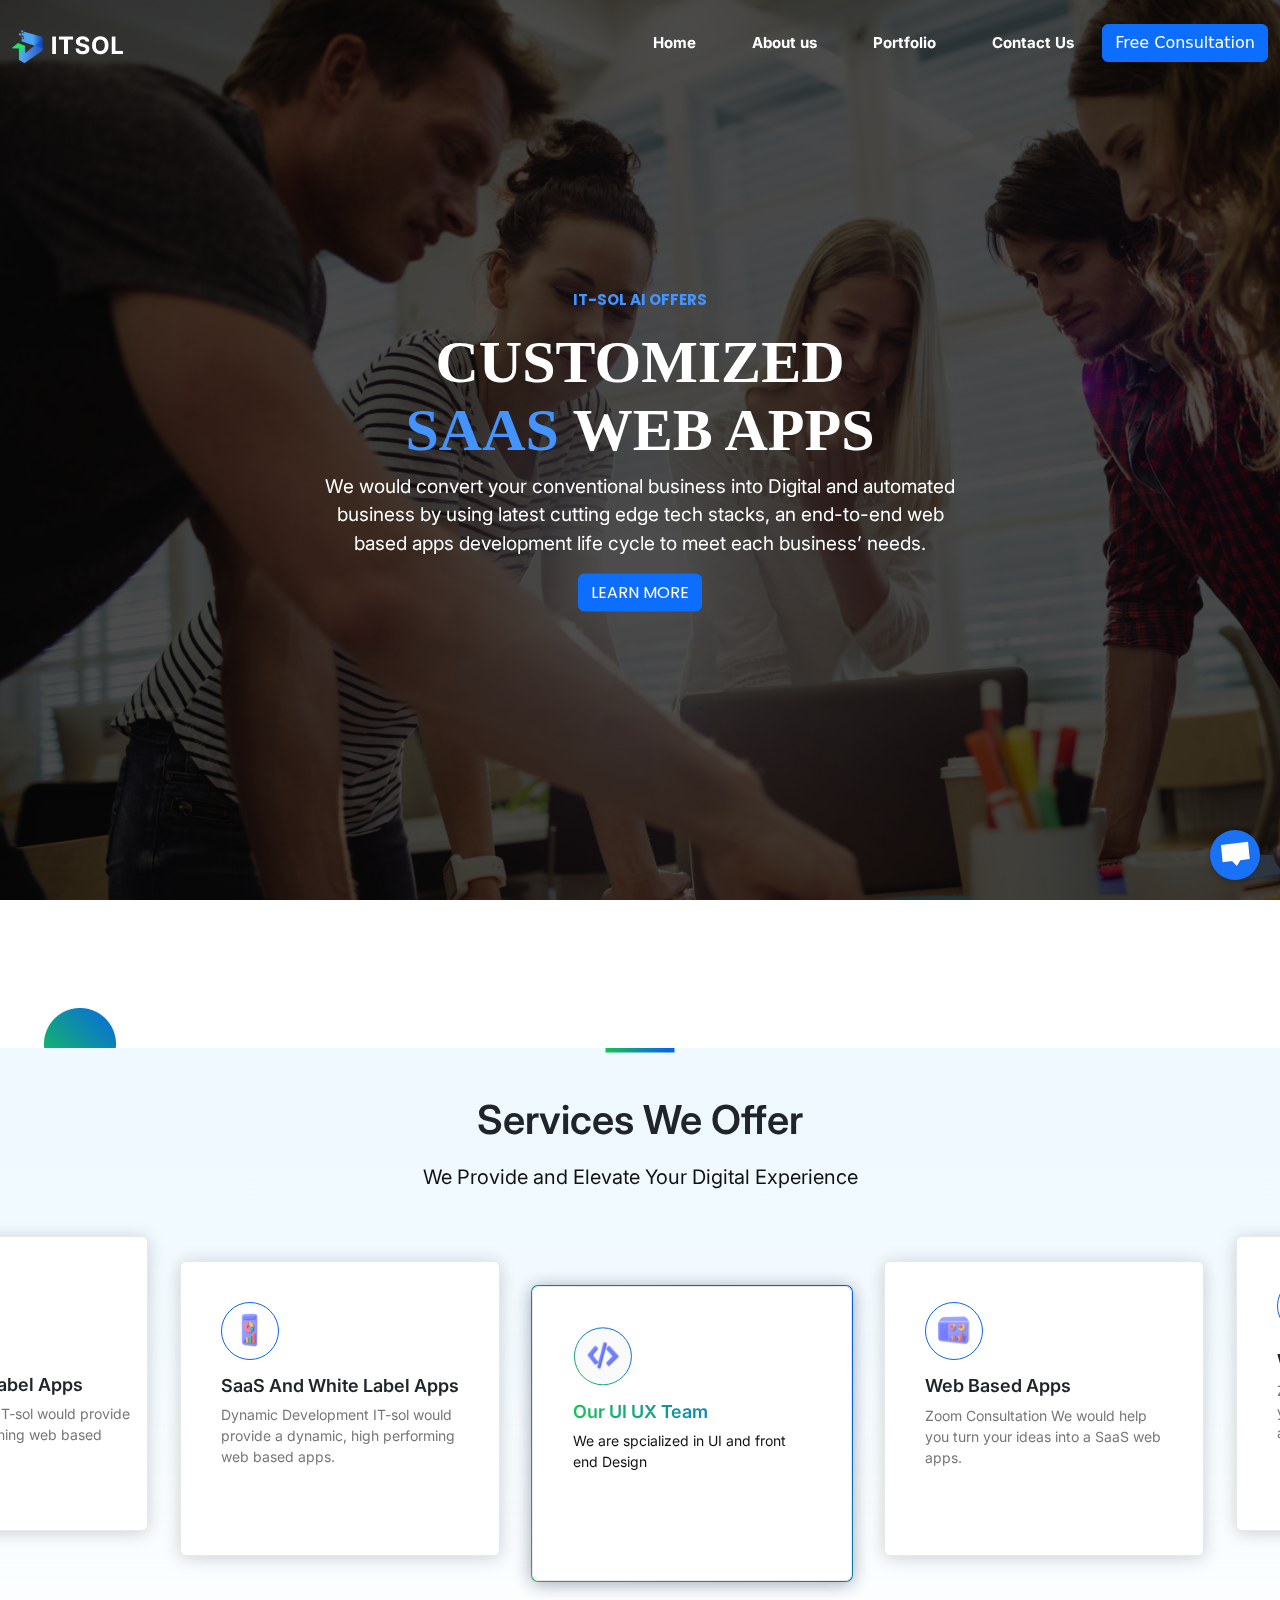
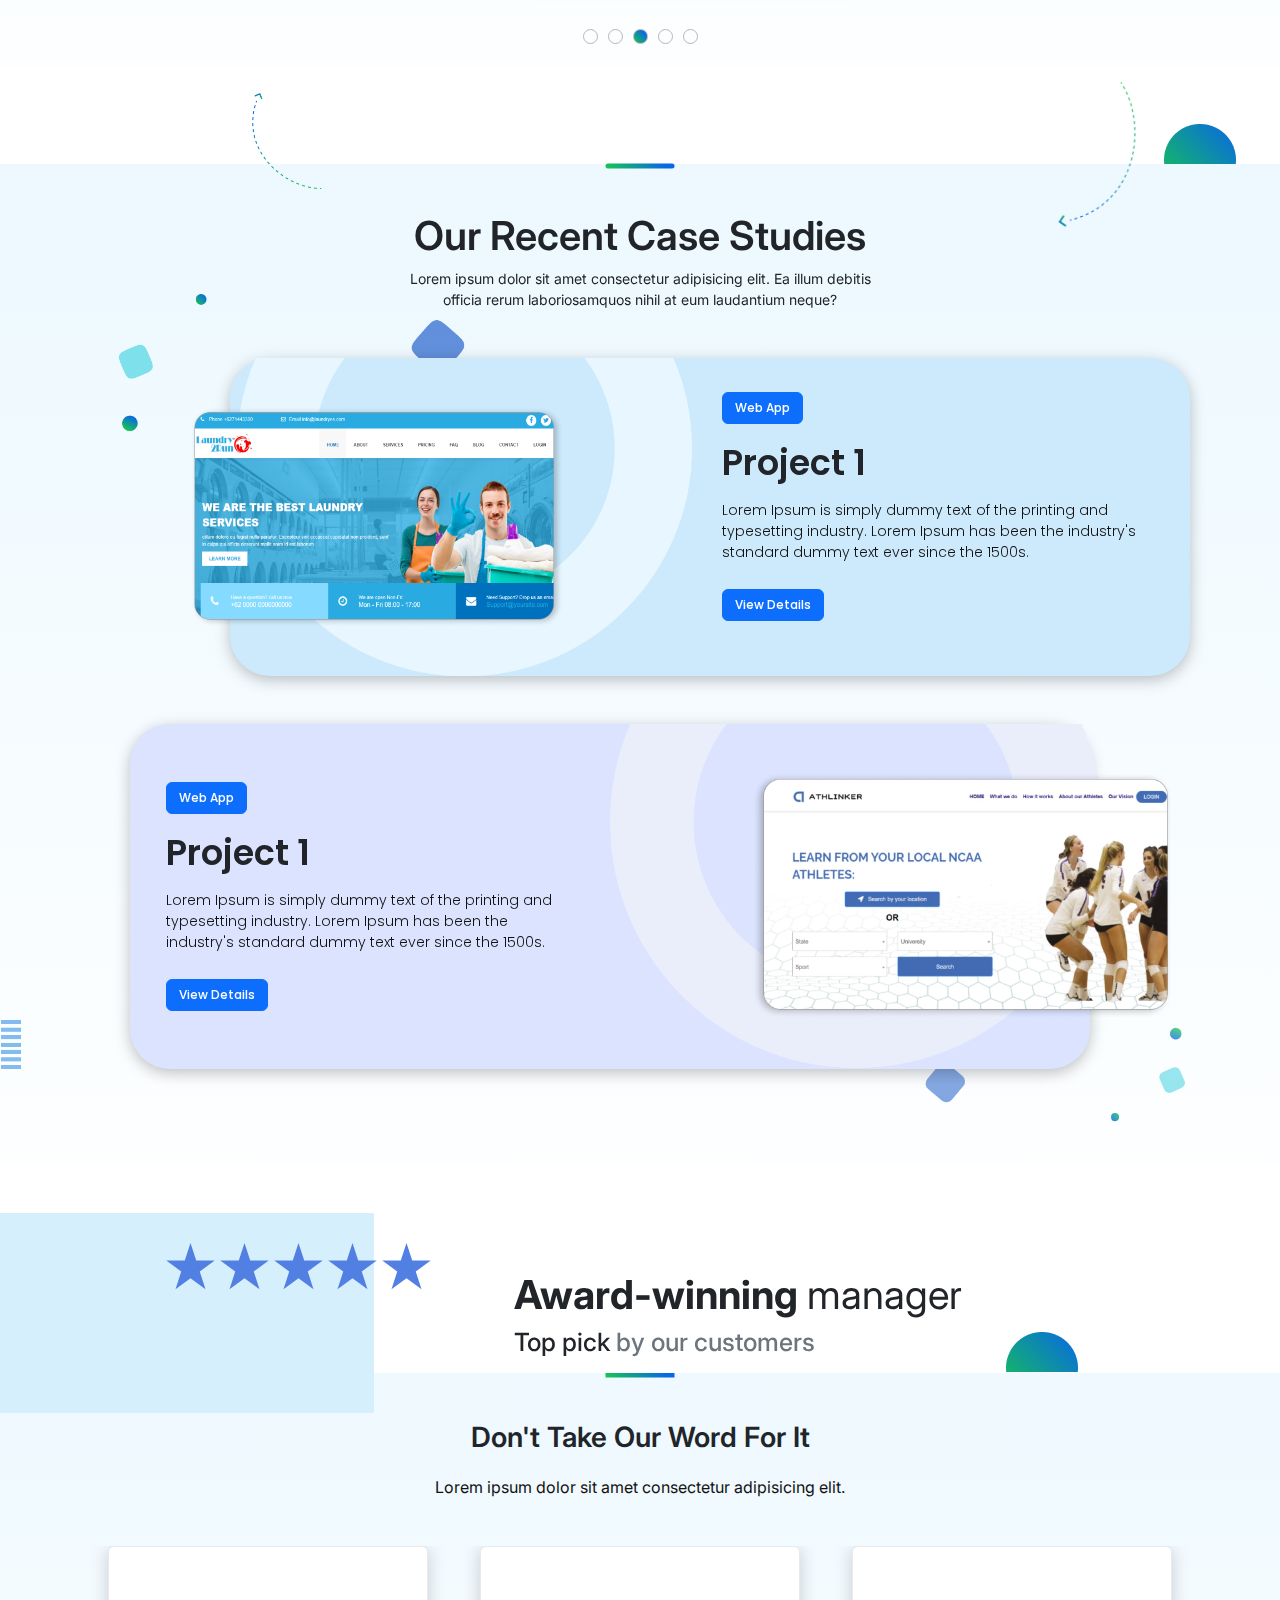
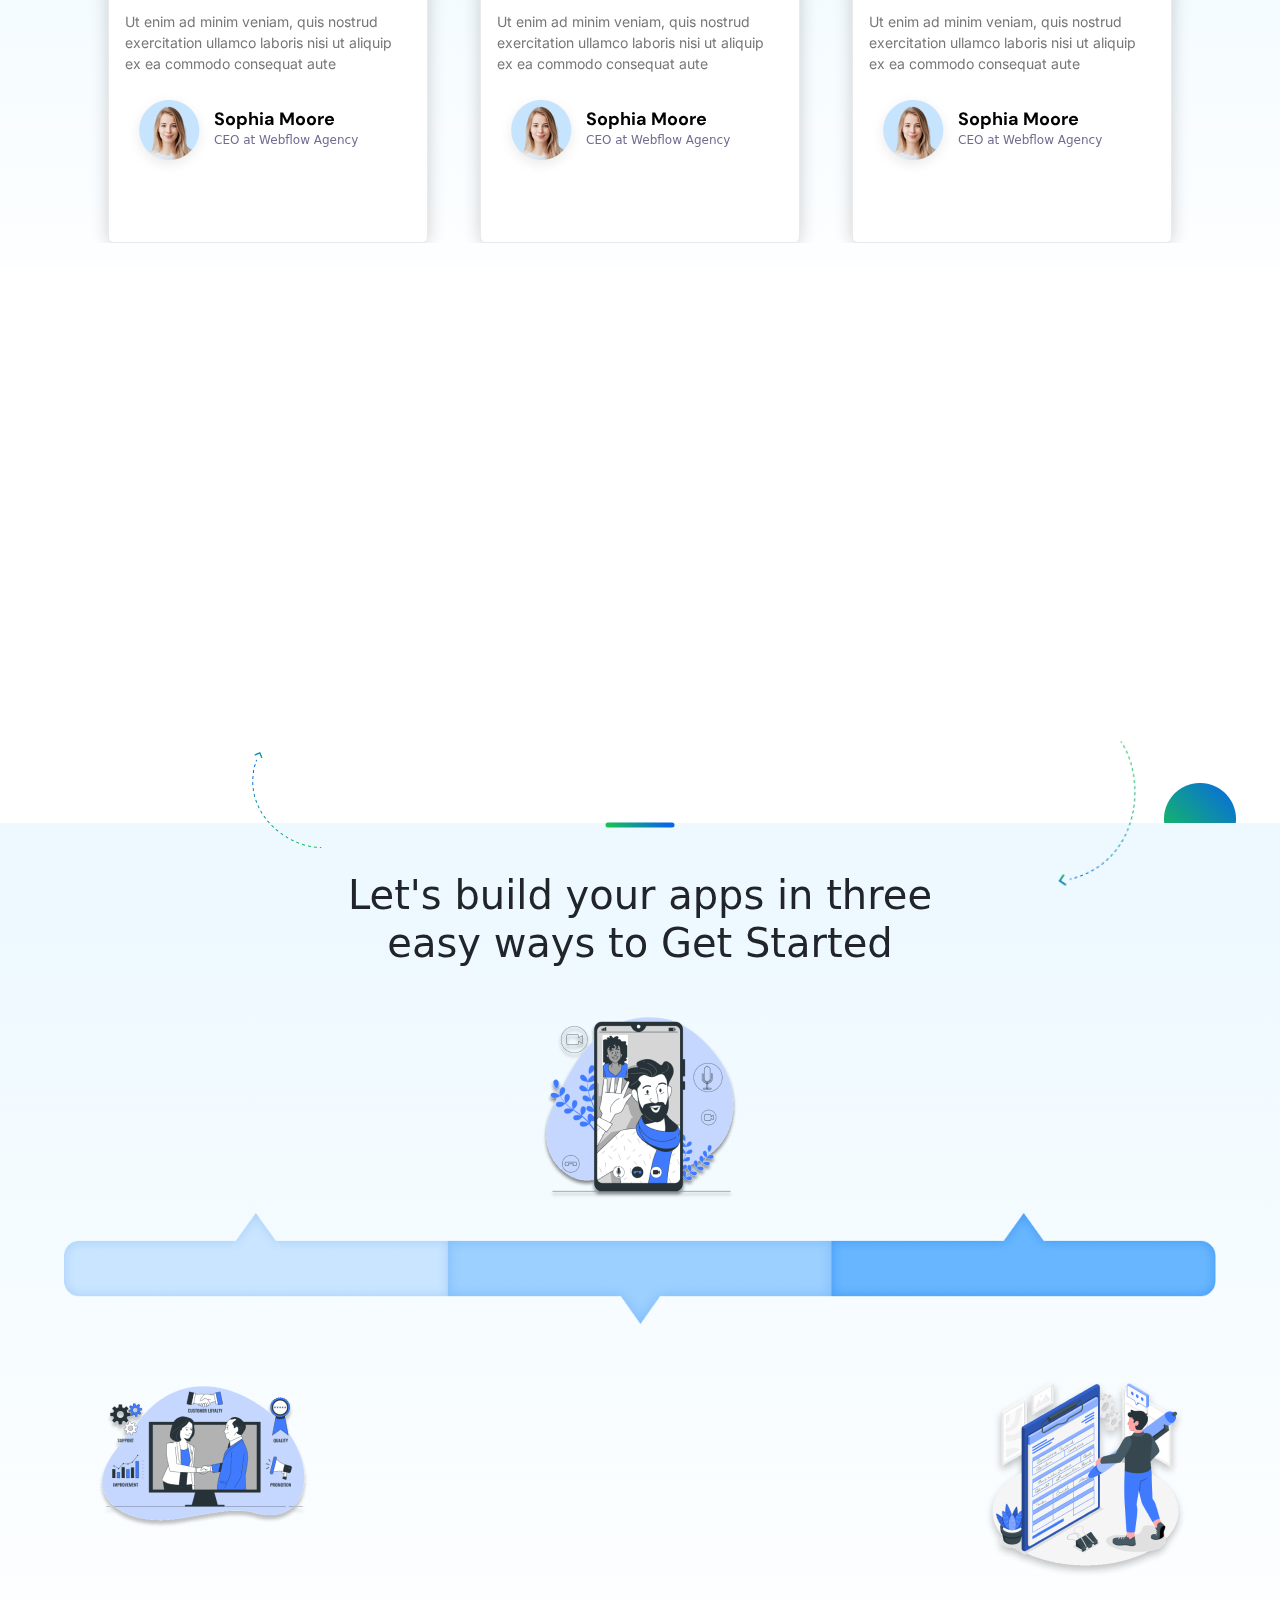
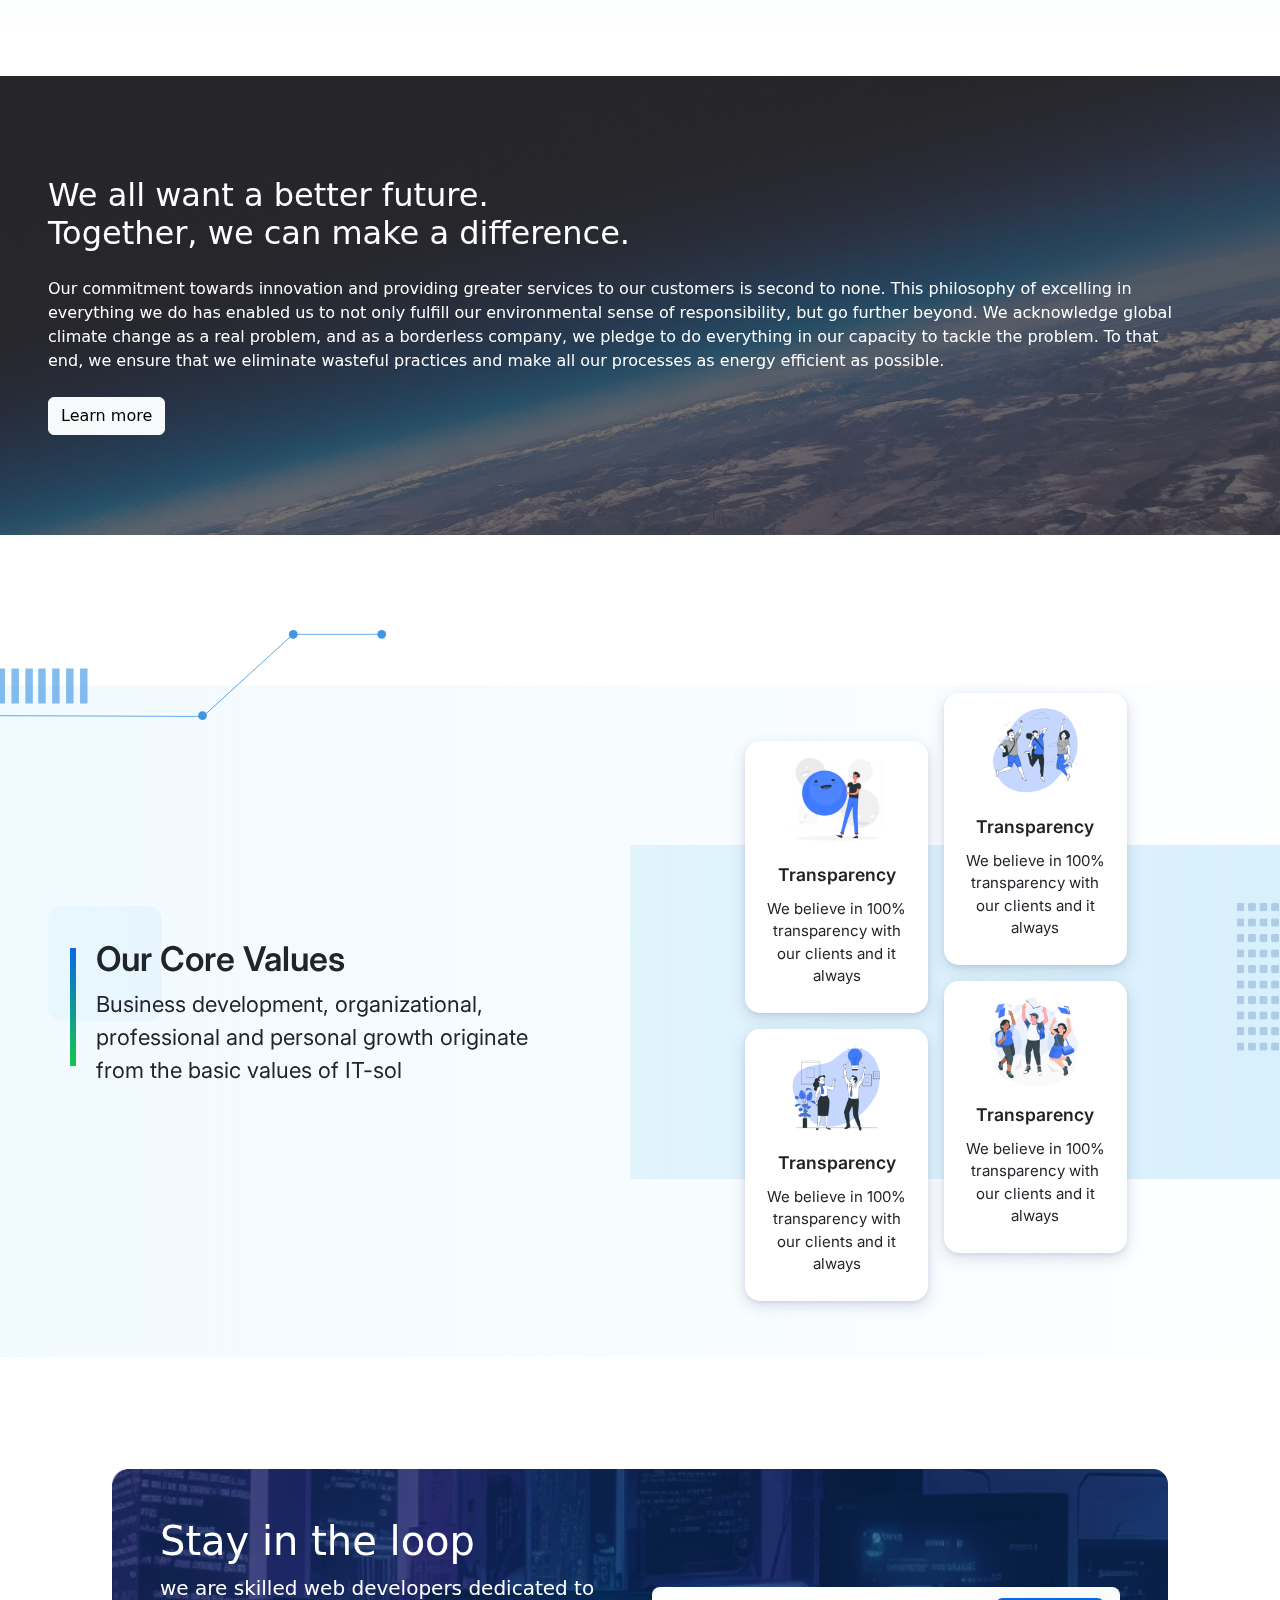
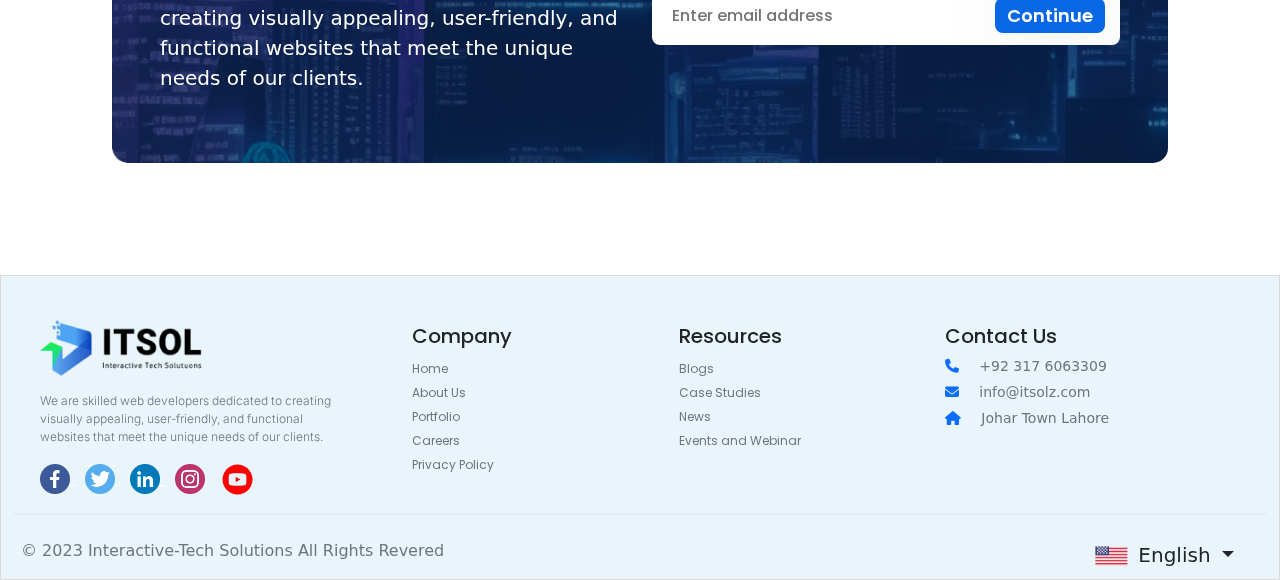
<file: Itsolz/index.html>
<!DOCTYPE html>
<html lang="en">

<head>
    <meta charset="UTF-8" />
    <meta name="viewport" content="width=device-width, initial-scale=1.0" />

    <!-- css link -->
    <link rel="stylesheet" href="Assets/style/style.css" />

    <!-- bootstrap linl -->
    <link rel="stylesheet" href="https://cdn.jsdelivr.net/npm/bootstrap@5.3.2/dist/css/bootstrap.min.css" />

    <!-- font awesome link -->
    <link rel="stylesheet" href="https://cdnjs.cloudflare.com/ajax/libs/font-awesome/6.5.0/css/all.min.css"
        integrity="sha512-...">

    <!--Aos Animation-->
    <link href="https://unpkg.com/aos@2.3.1/dist/aos.css" rel="stylesheet">

    <title>Itsolz</title>
</head>

<body id="index-page">
    <div class="wrapper">
        <!-- header start -->
        <header class="home-header">
            <nav class="container-fluid navbar fixed-top navbar-expand-lg indexNavbar">
                <div class="container-fluid">
                    <a class="navbar-brand" href="#"><img src="Assets/image/logo.png" class="img-fluid w-50"
                            alt="" /></a>
                    <button class="navbar-toggler" type="button" data-bs-toggle="collapse"
                        data-bs-target="#navbarSupportedContent" aria-controls="navbarSupportedContent"
                        aria-expanded="false" aria-label="Toggle navigation">
                        <span class="navbar-toggler-icon"></span>
                    </button>
                    <div class="collapse navbar-collapse" id="navbarSupportedContent">
                        <ul class="navbar-nav ms-auto mb-2 mb-lg-0">
                            <li class="nav-item">
                                <a class="nav-link" aria-current="page" href="#">Home</a>
                            </li>
                            <li class="nav-item">
                                <a class="nav-link" href="about.html">About us</a>
                            </li>
                            <li class="nav-item dropdown">
                                <a class="nav-link" href="project.html">Portfolio</a>
                            </li>
                            <li class="nav-item">
                                <a class="nav-link" href="lastpage.html">Contact Us</a>
                            </li>
                        </ul>
                        <form class="d-flex" role="search">
                            <button class="btn btn-primary consult-btn" type="submit">
                                Free Consultation
                            </button>
                        </form>
                    </div>
                </div>
            </nav>
            <div class="header-text">
                <p class="text-center offer-text">IT-SOL AI OFFERS</p>
                <h1 class="text-center header-heading">
                    Customized<br />
                    <span>SaaS</span> web apps
                </h1>
                <p class="text-center header-desc">
                    We would convert your conventional business into Digital and
                    automated business by using latest cutting edge tech stacks, an
                    end-to-end web based apps development life cycle to meet each
                    business’ needs.
                </p>
                <div class="d-flex align-items-center justify-content-center">
                    <button class="btn btn-primary" type="submit">LEARN MORE</button>
                </div>
            </div>
            <div class="chat-icon">
                <a href="contact.html"><span class="icon"><img src="./Assets/image/message.svg" alt=""></span>
                </a>
            </div>
        </header>

        <!-- Main start -->
        <main>
            <!-- card slider start -->
            <section class="position-relative py-5">
                <div class="left-top-circle"></div>
                <div class="slider-container p-4">
                    <div class="slider-text">
                        <h1 class="text-center my-4">Services we offer</h1>
                        <p class="text-center mb-5">
                            We Provide and Elevate Your Digital Experience
                        </p>
                    </div>
                    <div class="slider">
                        <div class="d-flex card-container">
                            <div class="card mx-3 py-5">
                                <div class="card-body">
                                    <span class="card-icon"><img src="./Assets/image/Mobile_app_perspective_matte.svg"
                                            alt="" class="img-fluid" /></span>
                                    <h5 class="card-title">SaaS and White label apps</h5>
                                    <p class="card-text">
                                        Dynamic Development IT-sol would provide a dynamic, high
                                        performing web based apps.
                                    </p>
                                </div>
                            </div>
                            <div class="card second-card mx-3 p-4">
                                <div class="card-body">
                                    <span class="card-icon"><img src="./Assets/image/Mobile_app_perspective_matte.svg"
                                            alt="" class="img-fluid" /></span>
                                    <h5 class="card-title">SaaS and White label apps</h5>
                                    <p class="card-text">
                                        Dynamic Development IT-sol would provide a dynamic, high
                                        performing web based apps.
                                    </p>
                                </div>
                            </div>
                            <div class="card middle-card mx-3 p-4">
                                <div class="card-body">
                                    <span><img src="./Assets/image/Group 1.svg" class="img-fluid" alt="" /></span>
                                    <h5 class="card-title">Our UI UX Team</h5>
                                    <p class="card-text">
                                        We are spcialized in UI and front end Design
                                    </p>
                                </div>
                            </div>
                            <div class="card second-card mx-3 p-4">
                                <div class="card-body">
                                    <span class="card-icon"><img src="./Assets/image/Dashboard_perspective_matte.svg"
                                            alt="" class="img-fluid" /></span>
                                    <h5 class="card-title">Web based apps</h5>
                                    <p class="card-text">
                                        Zoom Consultation We would help you turn your ideas into a
                                        SaaS web apps.
                                    </p>
                                </div>
                            </div>
                            <div class="card mx-3 p-4">
                                <div class="card-body">
                                    <span class="card-icon"><img src="./Assets/image/Dashboard_perspective_matte.svg"
                                            alt="" class="img-fluid" /></span>
                                    <h5 class="card-title">Web based apps</h5>
                                    <p class="card-text">
                                        Zoom Consultation We would help you turn your ideas into a
                                        SaaS web apps.
                                    </p>
                                </div>
                            </div>
                        </div>
                    </div>
                    <div class="controls mt-5">
                        <!-- Navigation circles will be added here using JavaScript -->
                    </div>
                </div>
            </section>

            <!-- Case Studies Section start -->
            <section class="case-study-container position-relative py-5 my-5">
                <div class="left-up-arrow">
                    <img src="./Assets/image/Deco-img-arrow-left.png" class="w-50 img-fluid" alt="">
                </div>
                <div class="right-down-arrow">
                    <img src="./Assets/image/Deco-img-arrow.png" class="w-50 img-fluid" alt="">
                </div>
                <div class="case-study-bottom-container">
                    <div class="case-study-text">
                        <h1 class="text-center">Our Recent Case Studies</h1>
                        <p class="text-center">
                            Lorem ipsum dolor sit amet consectetur adipisicing elit. Ea
                            illum debitis<br> officia rerum laboriosamquos nihil at eum
                            laudantium neque?
                        </p>
                    </div>
                    <div class="portfolio-one w-75 position-relative my-5">
                        <div class="conatiner mt-5 ">
                            <div class="row">
                                <div class="col-lg-6 col-md-6 left-portfolio-image  py-5">
                                    <img src="./Assets/image/portfolio.png" class="img-fluid" alt="">
                                </div>
                                <div class="col-lg-6  col-md-6 py-4 case-study-right-side">
                                    <button type="button" class="btn btn-primary">Web App</button>
                                    <h1 class="py-2">Project 1</h1>
                                    <p>Lorem Ipsum is simply dummy text of the printing and typesetting industry. Lorem
                                        Ipsum has been the industry's standard dummy text ever since the 1500s.</p>
                                    <button type="button" class="btn btn-primary">View Details</button>
                                </div>
                            </div>
                        </div>
                    </div>
                    <div class="portfolio-two w-75 position-relative my-5">
                        <div class="conatiner">
                            <div class="row">
                                <div class="col-lg-6  col-md-6 p-5 case-study-right-side">
                                    <button type="button" class="btn btn-primary">Web App</button>
                                    <h1 class="py-2">Project 1</h1>
                                    <p>Lorem Ipsum is simply dummy text of the printing and typesetting industry. Lorem
                                        Ipsum has been the industry's standard dummy text ever since the 1500s.</p>
                                    <button type="button" class="btn btn-primary">View Details</button>
                                </div>
                                <div class="col-lg-6  col-md-6 right-portfolio-image py-5">
                                    <img src="./Assets/image/portfolio-2.png" class="img-fluid" alt="">
                                </div>
                            </div>
                        </div>
                    </div>
                </div>
            </section>
            <!-- Case Studies Section End -->

            <!-- Award-winning manager Section start -->
            <section class="position-relative">
                <div class="award-conainter ">
                    <div class="d-flex position-relative">
                        <div class="stat-container">
                            <div class="star">
                                <span><img src="./Assets/image/Star.svg" alt=""></span>
                                <span><img src="./Assets/image/Star.svg" alt=""></span>
                                <span><img src="./Assets/image/Star.svg" alt=""></span>
                                <span><img src="./Assets/image/Star.svg" alt=""></span>
                                <span><img src="./Assets/image/Star.svg" alt=""></span>
                            </div>
                        </div>
                        <div class="ms-5 award-text">
                            <h1>Award-winning <span>manager</span> </h1>
                            <h4>Top pick<span class="text-secondary"> by our customers</span></h4>
                        </div>
                    </div>
                    <div class="right-circle-shape"></div>
                    <div class="slider-container award-silder-container p-4">
                        <div class="slider-text">
                            <h1 class="text-center fs-3 my-4">Don't take our word for it</h1>
                            <p class="text-center fs-6 mb-5">
                                Lorem ipsum dolor sit amet consectetur adipisicing elit.
                            </p>
                        </div>
                        <div id="carouselExampleControls" class="carousel carousel-dark slide" data-bs-ride="carousel">
                            <div class="carousel-inner">
                                <div class="carousel-item active">
                                    <div class="card-wrapper container-sm d-flex  justify-content-around">
                                        <div class="card mx-3 py-5">
                                            <div class="card-body">
                                                <p class="card-text">
                                                    Ut enim ad minim veniam, quis nostrud exercitation ullamco laboris
                                                    nisi ut
                                                    aliquip ex ea commodo consequat aute
                                                </p>
                                                <div class="card-award-title d-flex align-items-center">
                                                    <img src="./Assets/image/Sophie Moore - Circle Small.png" alt="">
                                                    <div>
                                                        <h5>Sophia Moore</h5>
                                                        <p>CEO at Webflow Agency</p>
                                                    </div>
                                                </div>

                                            </div>
                                        </div>
                                        <div class="card mx-3 py-5">
                                            <div class="card-body">
                                                <p class="card-text">
                                                    Ut enim ad minim veniam, quis nostrud exercitation ullamco laboris
                                                    nisi ut
                                                    aliquip ex ea commodo consequat aute
                                                </p>
                                                <div class="card-award-title d-flex align-items-center">
                                                    <img src="./Assets/image/Sophie Moore - Circle Small.png" alt="">
                                                    <div>
                                                        <h5>Sophia Moore</h5>
                                                        <p>CEO at Webflow Agency</p>
                                                    </div>
                                                </div>

                                            </div>
                                        </div>
                                        <div class="card mx-3 py-5">
                                            <div class="card-body">
                                                <p class="card-text">
                                                    Ut enim ad minim veniam, quis nostrud exercitation ullamco laboris
                                                    nisi ut
                                                    aliquip ex ea commodo consequat aute
                                                </p>
                                                <div class="card-award-title d-flex align-items-center">
                                                    <img src="./Assets/image/Sophie Moore - Circle Small.png" alt="">
                                                    <div>
                                                        <h5>Sophia Moore</h5>
                                                        <p>CEO at Webflow Agency</p>
                                                    </div>
                                                </div>

                                            </div>
                                        </div>
                                    </div>
                                </div>
                                <div class="carousel-item">
                                    <div class="card-wrapper container-sm d-flex   justify-content-around">
                                        <div class="card mx-3 py-5">
                                            <div class="card-body">
                                                <p class="card-text">
                                                    Ut enim ad minim veniam, quis nostrud exercitation ullamco laboris
                                                    nisi ut
                                                    aliquip ex ea commodo consequat aute
                                                </p>
                                                <div class="card-award-title d-flex align-items-center">
                                                    <img src="./Assets/image/Sophie Moore - Circle Small.png" alt="">
                                                    <div>
                                                        <h5>Sophia Moore</h5>
                                                        <p>CEO at Webflow Agency</p>
                                                    </div>
                                                </div>

                                            </div>
                                        </div>
                                        <div class="card mx-3 py-5">
                                            <div class="card-body">
                                                <p class="card-text">
                                                    Ut enim ad minim veniam, quis nostrud exercitation ullamco laboris
                                                    nisi ut
                                                    aliquip ex ea commodo consequat aute
                                                </p>
                                                <div class="card-award-title d-flex align-items-center">
                                                    <img src="./Assets/image/Sophie Moore - Circle Small.png" alt="">
                                                    <div>
                                                        <h5>Sophia Moore</h5>
                                                        <p>CEO at Webflow Agency</p>
                                                    </div>
                                                </div>

                                            </div>
                                        </div>
                                        <div class="card mx-3 py-5">
                                            <div class="card-body">
                                                <p class="card-text">
                                                    Ut enim ad minim veniam, quis nostrud exercitation ullamco laboris
                                                    nisi ut
                                                    aliquip ex ea commodo consequat aute
                                                </p>
                                                <div class="card-award-title d-flex align-items-center">
                                                    <img src="./Assets/image/Sophie Moore - Circle Small.png" alt="">
                                                    <div>
                                                        <h5>Sophia Moore</h5>
                                                        <p>CEO at Webflow Agency</p>
                                                    </div>
                                                </div>

                                            </div>
                                        </div>
                                    </div>
                                </div>
                                <div class="carousel-item ">
                                    <div class="card-wrapper container-sm d-flex  justify-content-around">
                                        <div class="card mx-3 py-5">
                                            <div class="card-body">
                                                <p class="card-text">
                                                    Ut enim ad minim veniam, quis nostrud exercitation ullamco laboris
                                                    nisi ut
                                                    aliquip ex ea commodo consequat aute
                                                </p>
                                                <div class="card-award-title d-flex align-items-center">
                                                    <img src="./Assets/image/Sophie Moore - Circle Small.png" alt="">
                                                    <div>
                                                        <h5>Sophia Moore</h5>
                                                        <p>CEO at Webflow Agency</p>
                                                    </div>
                                                </div>

                                            </div>
                                        </div>
                                        <div class="card mx-3 py-5">
                                            <div class="card-body">
                                                <p class="card-text">
                                                    Ut enim ad minim veniam, quis nostrud exercitation ullamco laboris
                                                    nisi ut
                                                    aliquip ex ea commodo consequat aute
                                                </p>
                                                <div class="card-award-title d-flex align-items-center">
                                                    <img src="./Assets/image/Sophie Moore - Circle Small.png" alt="">
                                                    <div>
                                                        <h5>Sophia Moore</h5>
                                                        <p>CEO at Webflow Agency</p>
                                                    </div>
                                                </div>

                                            </div>
                                        </div>
                                        <div class="card mx-3 py-5">
                                            <div class="card-body">
                                                <p class="card-text">
                                                    Ut enim ad minim veniam, quis nostrud exercitation ullamco laboris
                                                    nisi ut
                                                    aliquip ex ea commodo consequat aute
                                                </p>
                                                <div class="card-award-title d-flex align-items-center">
                                                    <img src="./Assets/image/Sophie Moore - Circle Small.png" alt="">
                                                    <div>
                                                        <h5>Sophia Moore</h5>
                                                        <p>CEO at Webflow Agency</p>
                                                    </div>
                                                </div>

                                            </div>
                                        </div>
                                    </div>
                                </div>
                            </div>
                            <!-- <button class="carousel-control-prev" type="button"
                                data-bs-target="#carouselExampleControls" data-bs-slide="prev">
                                <span class="carousel-control-prev-icon" aria-hidden="true"></span>
                                <span class="visually-hidden">Previous</span>
                            </button>
                            <button class="carousel-control-next" type="button"
                                data-bs-target="#carouselExampleControls" data-bs-slide="next">
                                <span class="carousel-control-next-icon" aria-hidden="true"></span>
                                <span class="visually-hidden">Next</span>
                            </button> -->
                        </div>
                    </div>
            </section>

            <!-- Experience Section start -->

            <section class="m-5">
                <div class="container-fluid ">
                    <div class="row">
                        <div class="col-lg-6 d-flex justify-content-center" data-aos="fade-right">
                            <img src="./Assets/image/experience.png" class="img-fluid w-75 mx-auto" alt="">
                        </div>
                        <div class="col-lg-6 mt-5" data-aos="zoom-in-up">
                            <h1 class="mt-5">Enjoy The Best Experience</h1>
                            <p>Our web development service creates high-quality, custom websites that meet your unique
                                business needs. Our team of skilled web developers works closely with you to understand
                                your goals and deliver a responsive, user-friendly website that stands out from the
                                crowd.</p>
                            <button type="button" class="btn btn-primary">Learn more</button>
                        </div>
                    </div>
                </div>
            </section>

            <!-- App  Section start -->
            <section class="case-study-container position-relative py-5 my-5">
                <div class="left-up-arrow">
                    <img src="./Assets/image/Deco-img-arrow-left.png" class="w-50" alt="">
                </div>
                <div class="right-down-arrow">
                    <img src="./Assets/image/Deco-img-arrow.png" class="w-50" alt="">
                </div>
                <div class="case-study-bottom-container">
                    <div class="app-top-text">
                        <h1 class="text-center">Let's build your apps in three <br> easy ways to Get Started</h1>

                    </div>
                    <div class="d-flex justify-content-around mt-5">
                        <div class="app-card position-relative mt-5" data-aos="fade-right" >
                            <span class="app-top-circle">01</span>
                            <h4>Share your requirements</h4>
                            <p>Let us know what you want to achieve with your project</p>
                        </div>
                        <div class="">
                            <img src="./Assets/image/app-top.png" class="img-fluid" alt="">
                        </div>
                        <div class="app-card position-relative mt-5" data-aos="fade-down">
                            <span class="app-top-circle">03</span>
                            <h4>Once we’re on the same page</h4>
                            <p>We would start building your web app.</p>
                        </div>

                    </div>
                    <div class="d-flex">
                        <img src="./Assets/image/app-build-border.png" class="img-fluid   m-auto" style="width: 90%;"
                            alt="">
                    </div>
                    <div class="d-flex justify-content-around mt-5">
                        <div>
                            <img src="./Assets/image/image 7.png" class="img-fluid" alt="">
                        </div>
                        <div class="app-card position-relative mb-5" data-aos="fade-up">
                            <span class="app-bottom-circle">02</span>
                            <h4>Get quotation via zoom call</h4>
                            <p>We would do zoom live call</p>
                        </div>
                        <div>
                            <img src="./Assets/image/image 10.png" class="img-fluid" alt="">
                        </div>


                    </div>

                </div>
            </section>
            <!-- App End -->


            <!-- future text section start -->
            <section class="future-text-container my-5">
                <div class="px-5">
                    <h1 class="text-white fs-2 fs-sm-3">We all want a better future.<br>
                        Together, we can make a difference.</h1>
                    <p class="text-white pe-5 fs-6 my-4">Our commitment towards innovation and providing greater
                        services to our customers is second to none. This philosophy of excelling in everything we do
                        has enabled us to not only fulfill our environmental sense of responsibility, but go further
                        beyond. We acknowledge global climate change as a real problem, and as a borderless company, we
                        pledge to do everything in our capacity to tackle the problem. To that end, we ensure that we
                        eliminate wasteful practices and make all our processes as energy efficient as possible.</p>
                    <button type="button" class="btn btn-light">Learn more</button>
                </div>
            </section>

            <!-- core value section -->
            <section class="coreValue-container p-5 position-relative">
                <div class="top-line-shape"></div>
                <div class="container-fluid">
                    <div class="row">
                        <div class="col-lg-6 p-5 coreValue-text position-relative">
                            <h4>Our Core Values</h4>
                            <p>Business development, organizational, professional and personal growth originate from the
                                basic values of IT-sol</p>
                        </div>
                        <div class="col-lg-6">
                            <div class="section_our_solution">
                                <div class="row">
                                    <div class="col-lg-12 col-md-12 col-sm-12 position-relative">
                                        <div class="our_solution_category">
                                            <div class="solution_cards_box">
                                                <div class="solution_card">
                                                    <div class="hover_color_bubble"></div>
                                                    <div class="so_top_icon">
                                                        <img src="./Assets/image/transparent (4).png" alt="">
                                                    </div>
                                                    <div class="solu_title">
                                                        <h3 class="text-center">Transparency</h3>
                                                    </div>
                                                    <div class="solu_description">
                                                        <p class="text-center">
                                                            We believe in 100% transparency with our clients and it
                                                            always
                                                        </p>
                                                    </div>
                                                </div>
                                                <div class="solution_card">
                                                    <div class="so_top_icon">
                                                        <img src="./Assets/image/transparent (3).png" alt="">
                                                    </div>
                                                    <div class="solu_title">
                                                        <h3 class="text-center">Transparency</h3>
                                                    </div>
                                                    <div class="solu_description">
                                                        <p class="text-center">
                                                            We believe in 100% transparency with our clients and it
                                                            always
                                                        </p>
                                                    </div>
                                                </div>
                                            </div>
                                            <!--  -->
                                            <div class="solution_cards_box sol_card_top_3">
                                                <div class="solution_card">
                                                    <div class="so_top_icon">
                                                        <img src="./Assets/image/transparent (2).png" alt="">
                                                    </div>
                                                    <div class="solu_title">
                                                        <h3 class="text-center">Transparency</h3>
                                                    </div>
                                                    <div class="solu_description">
                                                        <p class="text-center">
                                                            We believe in 100% transparency with our clients and it
                                                            always
                                                        </p>
                                                    </div>
                                                </div>
                                                <div class="solution_card">
                                                    <div class="so_top_icon">
                                                        <img src="./Assets/image/transparent (1).png" alt="">
                                                    </div>
                                                    <div class="solu_title">
                                                        <h3 class="text-center">Transparency</h3>
                                                    </div>
                                                    <div class="solu_description">
                                                        <p class="text-center">
                                                            We believe in 100% transparency with our clients and it
                                                            always
                                                        </p>
                                                    </div>
                                                </div>
                                            </div>
                                        </div>
                                    </div>
                                </div>
                            </div>
                        </div>
                    </div>
                    <!-- <div class="right-shape"></div> -->

                </div>
            </section>

            <!-- stay-loop section -->
            <section class="stay-loop-container">
                <div class="container-fluid loop-container p-5">
                    <div class="row">
                        <div class="col-lg-6">
                            <h1 class="text-white">Stay in the loop</h1>
                            <p class="text-white fs-5">we are skilled web developers dedicated to creating visually
                                appealing, user-friendly, and functional websites that meet the unique needs of our
                                clients.
                            </p>
                        </div>
                        <div class="col-lg-6">
                            <div class="formContainer">
                                <form action="">
                                    <fieldset class="fieldInput">
                                        <input class="form-input" type="email" placeholder="Enter email address">
                                        <button type="submit" class="form-submit text-white">Continue</button>
                                    </fieldset>
                                </form>
                            </div>
                        </div>
                    </div>
                </div>
            </section>
        </main>

        <!-- Footer -->
        <footer class="text-center text-lg-start text-white">
            <!-- Grid container -->
            <div class="container-fluid">
                <!-- Section: Links -->
                <section class="">
                    <!--Grid row-->
                    <div class="row">
                        <!-- Grid column -->
                        <div class="col-md-4 col-lg-3 col-xl-3 mx-auto mt-3">
                            <img src="./Assets/image/block-text-logo.png" class="img-fluid" style="height: 100px;"
                                alt="">
                            <p class="text-secondary left-footer-text">
                                We are skilled web developers dedicated to creating visually appealing, user-friendly,
                                and functional websites that meet the unique needs of our clients.
                            </p>
                            <div>
                                <a href="#" class="social-footer-icon">
                                    <img src="Assets/image/Facebook.png" class="img-fluid" style="width: 30px;" alt="">
                                </a>
                                <a href="#" class="social-footer-icon">
                                    <img src="Assets/image/Twiter.png" class="img-fluid" style="width: 30px;" alt="">
                                </a>
                                <a href="#" class="social-footer-icon">
                                    <img src="Assets/image/Linkedin.png" class="img-fluid" style="width: 30px;" alt="">
                                </a>
                                <a href="#" class="social-footer-icon">
                                    <img src="Assets/image/Instagram.png" class="img-fluid" style="width: 30px;" alt="">
                                </a>
                                <a href="#" class="social-footer-icon">
                                    <img src="Assets/image/round-youtube.png" class="img-fluid" style="width: 35px;"
                                        alt="">
                                </a>
                            </div>
                            <!-- <div class="d-flex flex-wrap">
                                <a href="" class="btn social-footer-icon  rounded-circle btn-floating m-1"
                                    role="button">
                                    <i class="fab fa-facebook-f"></i>
                                </a>
                                <a class="btn social-footer-icon rounded-circle  btn-floating m-1" class="text-white"
                                    role="button">
                                    <i class="fab fa-twitter"></i>
                                </a>
                                <a class="btn social-footer-icon rounded-circle btn-floating m-1" role="button">
                                    <i class="fab fa-linkedin"></i>
                                </a>
                                <a class="btn social-footer-icon rounded-circle btn-floating m-1" role="button">
                                    <i class="fab fa-instagram"></i>
                                </a>
                                <a class="btn social-footer-icon rounded-circle btn-floating m-1" role="button">
                                    <i class="fab fa-youtube"></i>
                                </a>
                            </div> -->
                        </div>
                        <!-- Grid column -->
                        <hr class="w-100 clearfix d-md-none">
                        <!-- Grid column -->
                        <div class="company-link col-md-2 col-lg-2 col-xl-2 mx-auto mt-5">
                            <h6 class="text-capitalize text-dark font-weight-bold">Company</h6>
                            <p class="mb-0">
                                <a class="mb-0 text-secondary text-decoration-none">Home</a>
                            </p>
                            <p class="mb-0">
                                <a class="text-secondary text-decoration-none">About Us</a>
                            </p>
                            <p class="mb-0">
                                <a class="text-secondary text-decoration-none">Portfolio</a>
                            </p>
                            <p class="mb-0">
                                <a class="text-secondary text-decoration-none">Careers</a>
                            </p>
                            <p class="mb-0">
                                <a class="text-secondary text-decoration-none">Privacy Policy</a>
                            </p>
                        </div>
                        <!-- Grid column -->
                        <hr class="w-100 clearfix d-md-none">
                        <!-- Grid column -->
                        <div class="col-md-3 col-lg-2 col-xl-2 company-link mx-auto mt-5">
                            <h6 class="text-capitalize text-dark font-weight-bold">
                                Resources
                            </h6>
                            <p class="mb-0">
                                <a class="text-secondary text-decoration-none">Blogs</a>
                            </p>
                            <p class="mb-0">
                                <a class="text-secondary text-decoration-none">Case Studies</a>
                            </p>
                            <p class="mb-0">
                                <a class="text-secondary text-decoration-none">News</a>
                            </p>
                            <p class="mb-0">
                                <a class="text-secondary text-decoration-none">Events and Webinar</a>
                            </p>
                        </div>
                        <!-- Grid column -->
                        <hr class="w-100 clearfix d-md-none">
                        <!-- Grid column -->
                        <div class="col-md-2 col-lg-2 col-xl-3 footer-contact mx-auto mt-5">
                            <h6 class="text-capitalize font-weight-bold text-dark">Contact Us</h6>
                            <p class="text-secondary">
                                <i class="fas fa-phone me-3 text-primary"></i>
                                +92 317 6063309
                            </p>
                            <p class="text-secondary">
                                <i class="fas fa-envelope me-3 text-primary"></i>
                                info@itsolz.com
                            </p>
                            <p class="text-secondary">
                                <i class="fas fa-home me-3 text-primary"></i>
                                Johar Town Lahore
                            </p>
                        </div>
                        <!-- Grid column -->
                    </div>
                    <!--Grid row-->
                </section>
                <!-- Section: Links -->
                <hr class="my-3" style="border: 1px solid rgba(217, 217, 217, 1)">
                <!-- Section: Copyright -->
                <section class=" pt-0">
                    <div class="row d-flex justify-content-between">
                        <!-- Grid column -->
                        <div class="col-md-7 col-lg-10 text-center text-md-start">
                            <!-- Copyright -->
                            <div class="p-2 pb-0">
                                <p class="text-secondary fs-6">© 2023 Interactive-Tech Solutions All Rights Revered</p>
                            </div>
                            <!-- Copyright -->
                        </div>
                        <!-- Grid column -->
                        <div class="col-md-5 col-lg-2">
                            <div class="dropdown p-0">
                                <button class="btn  btn-lg dropdown-toggle" type="button" id="dropdownMenuButton1"
                                    data-bs-toggle="dropdown" aria-expanded="false">
                                    <span class="flag-icon flag-icon-us me-1">
                                        <img src="./Assets/image/flag.png" alt="">
                                    </span>
                                    <span>English</span>
                                </button>
                                <ul class="dropdown-menu" aria-labelledby="dropdownMenuButton1">
                                    <li>
                                        <a class="dropdown-item active" href="#">
                                            <span class="flag-icon flag-icon-us me-1"></span>
                                            <span>English</span>
                                        </a>
                                    </li>
                                    <li>
                                        <a class="dropdown-item" href="#">
                                            <span class="flag-icon flag-icon-fr me-1"></span>
                                            <span>French</span>
                                        </a>
                                    </li>
                                    <li>
                                        <a class="dropdown-item" href="#">
                                            <span class="flag-icon flag-icon-es me-1"></span>
                                            <span>Spanich</span>
                                        </a>
                                    </li>
                                    <li>
                                        <a class="dropdown-item" href="#">
                                            <span class="flag-icon flag-icon-sa me-1"></span>
                                            <span>Arabic</span>
                                        </a>
                                    </li>
                                </ul>
                            </div>
                        </div>
                    </div>
                </section>
                <!-- Section: Copyright -->
            </div>
            <!-- Grid container -->
        </footer>
        <!-- Footer -->

    </div>
</body>
<script src="https://unpkg.com/aos@2.3.1/dist/aos.js"></script>


<script src="https://cdn.jsdelivr.net/npm/@popperjs/core@2.11.8/dist/umd/popper.min.js"
    integrity="sha384-I7E8VVD/ismYTF4hNIPjVp/Zjvgyol6VFvRkX/vR+Vc4jQkC+hVqc2pM8ODewa9r"
    crossorigin="anonymous"></script>
<script src="https://cdn.jsdelivr.net/npm/bootstrap@5.3.2/dist/js/bootstrap.min.js"
    integrity="sha384-BBtl+eGJRgqQAUMxJ7pMwbEyER4l1g+O15P+16Ep7Q9Q+zqX6gSbd85u4mG4QzX+"
    crossorigin="anonymous"></script>

<script src="Assets/vendors/main js/main.js"></script>
<script>
  AOS.init();
</script>


</html>
</file>
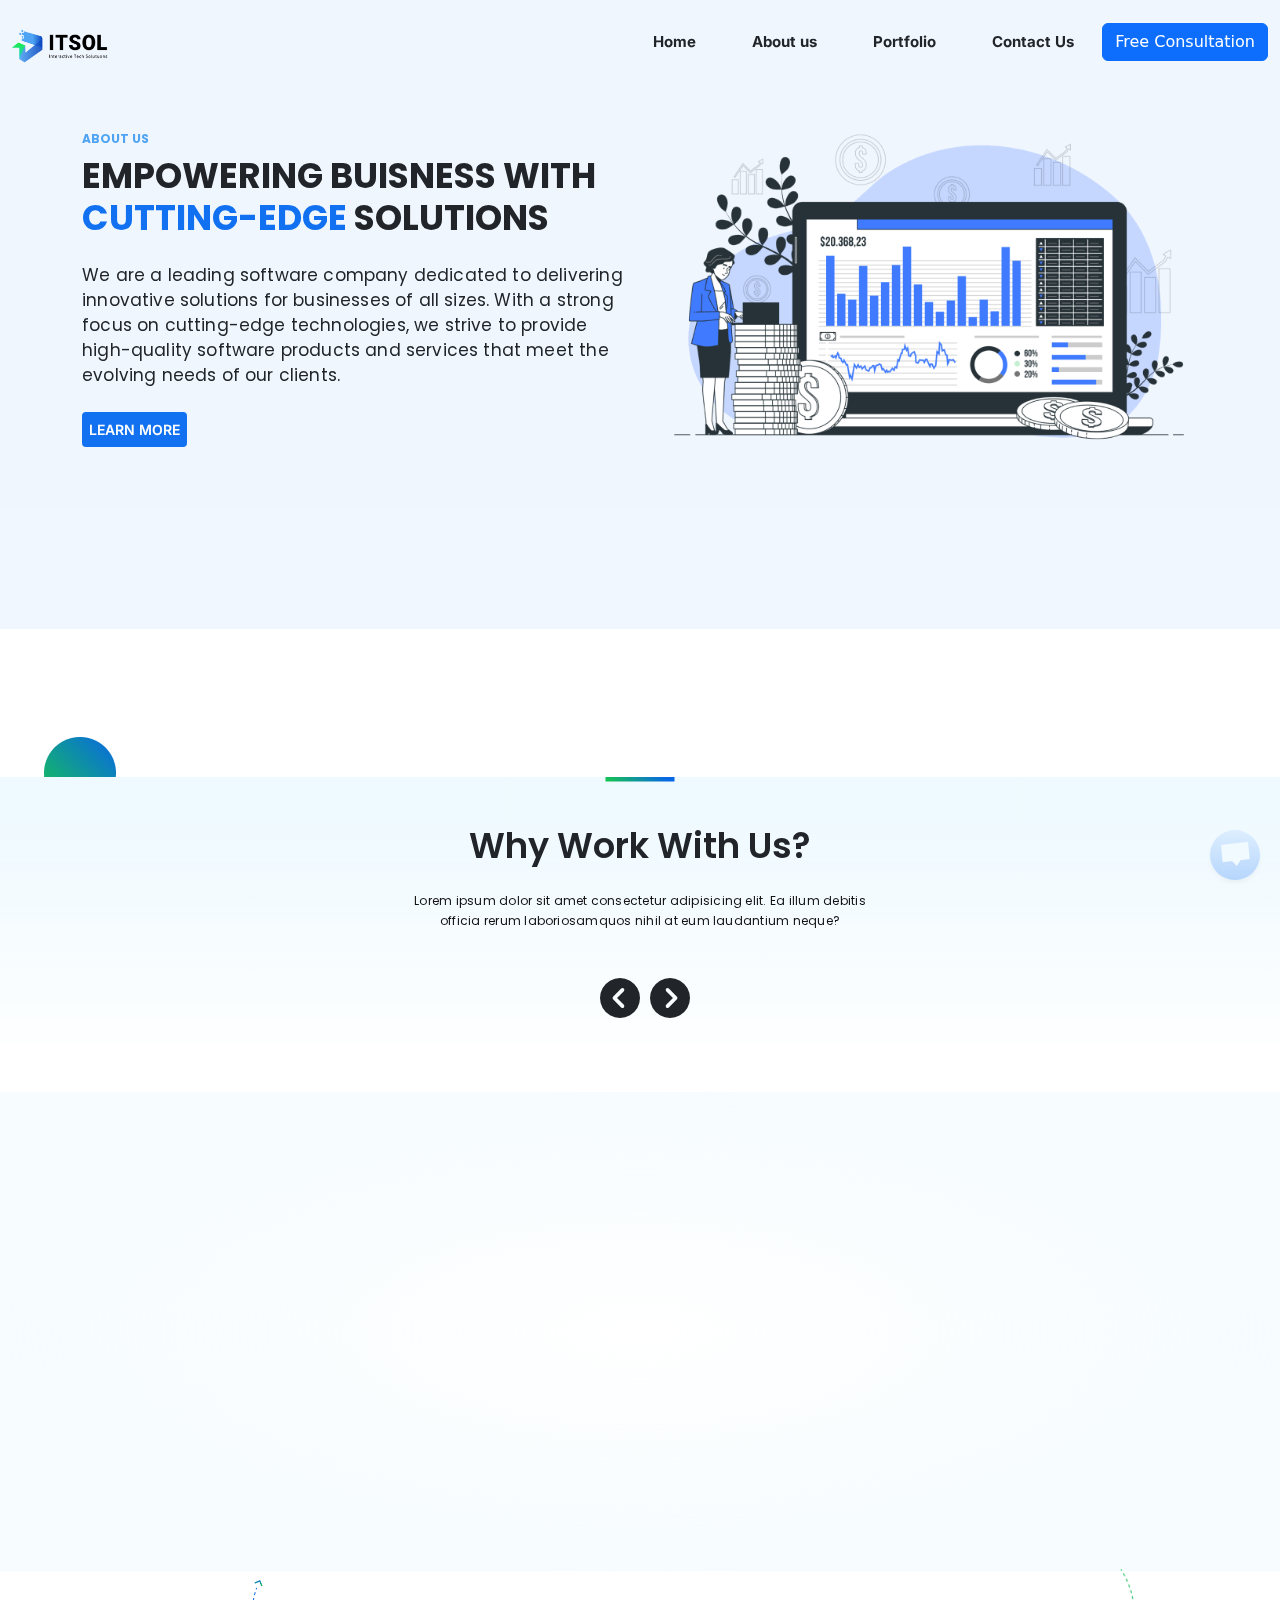
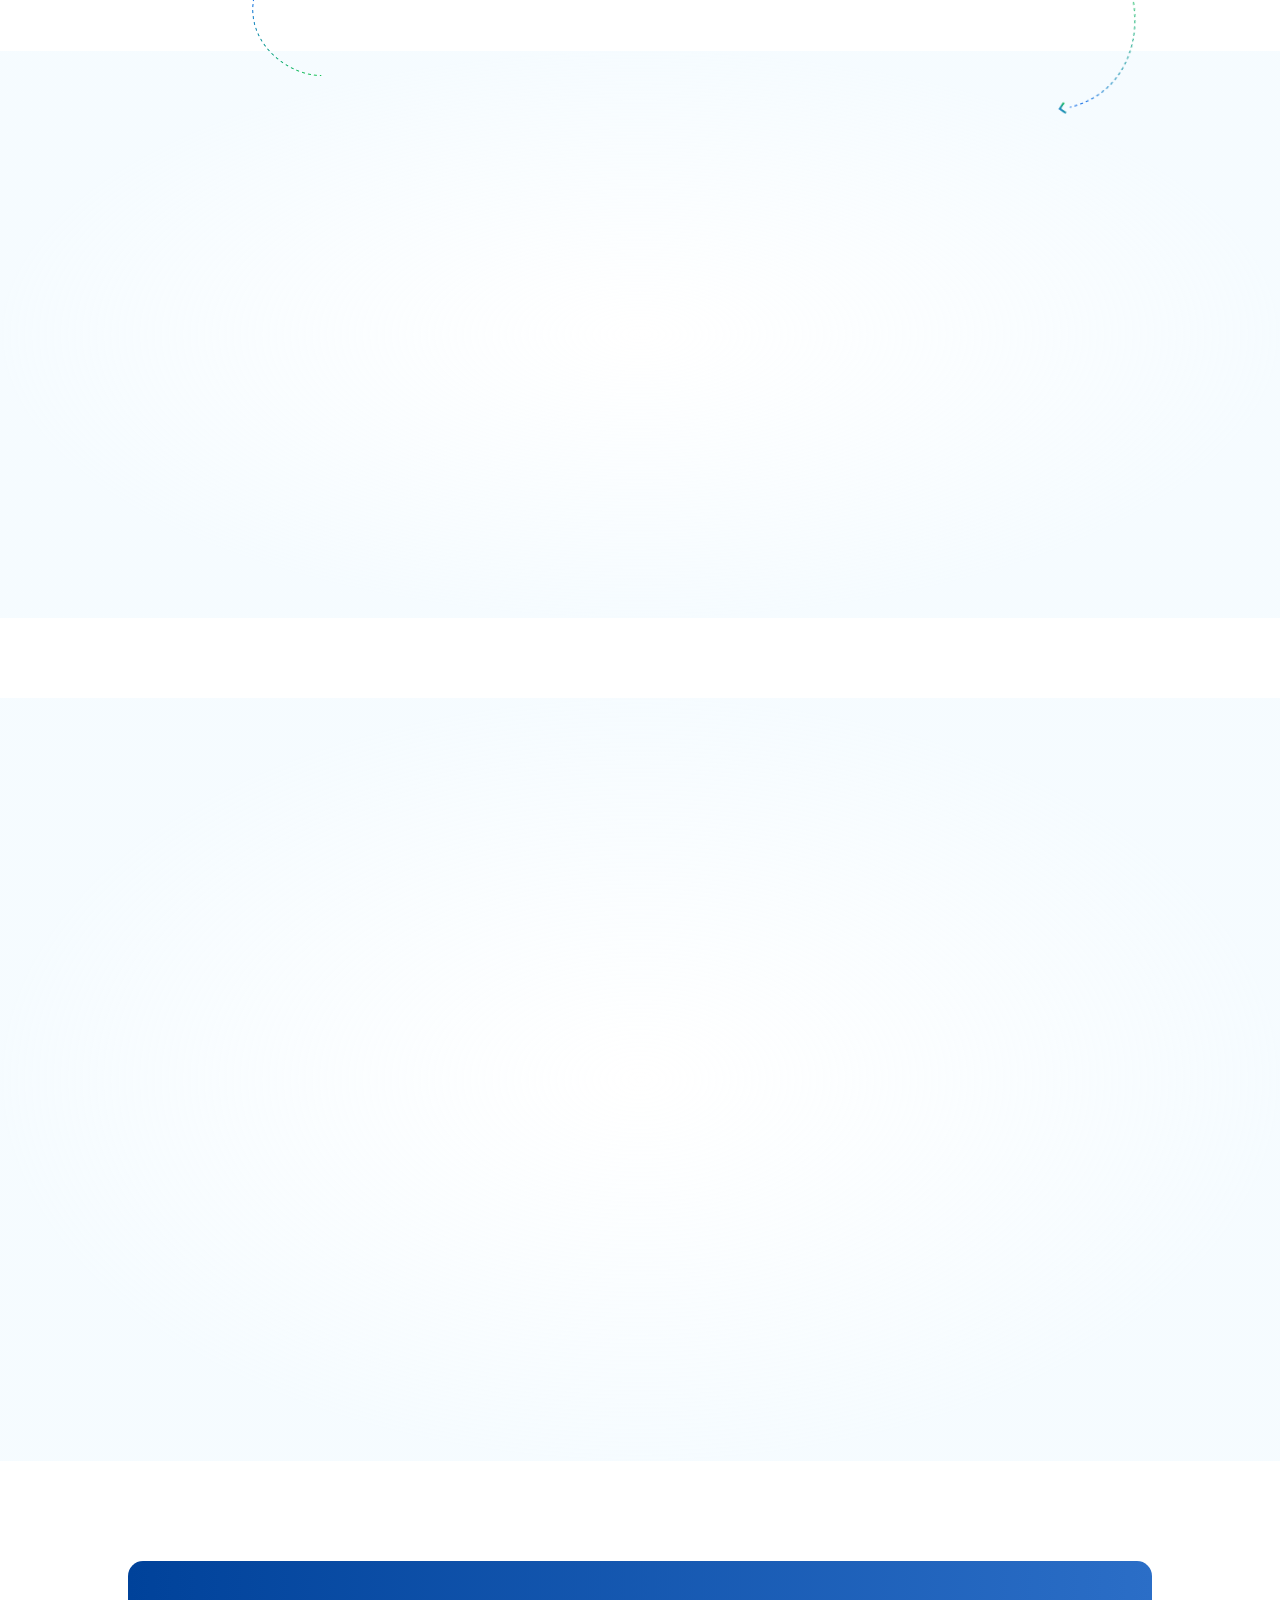
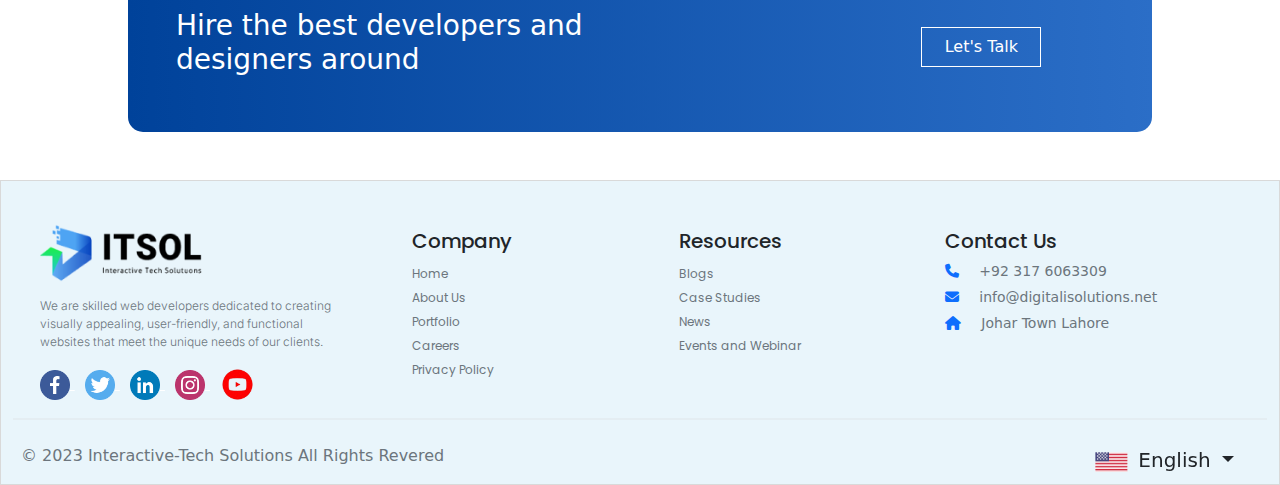
<file: Itsolz/about.html>
<!DOCTYPE html>
<html lang="en">

<head>
    <meta charset="UTF-8">
    <meta name="viewport" content="width=device-width, initial-scale=1.0">
    <!-- css link -->
    <link rel="stylesheet" href="Assets/style/about.css">
    <link rel="stylesheet" href="Assets/style/style.css">
    <!-- bootstrap linl -->
    <link rel="stylesheet" href="https://cdn.jsdelivr.net/npm/bootstrap@5.3.2/dist/css/bootstrap.min.css">
    <!-- font awesome link -->
    <link rel="stylesheet" href="https://cdnjs.cloudflare.com/ajax/libs/font-awesome/6.5.0/css/all.min.css"
        integrity="sha512-...">
    <link rel="stylesheet"
        href="https://cdnjs.cloudflare.com/ajax/libs/OwlCarousel2/2.3.4/assets/owl.carousel.min.css" />

    <!--Aos Animation-->
    <link href="https://unpkg.com/aos@2.3.1/dist/aos.css" rel="stylesheet">
    <title>Itsolz</title>
</head>

<body>
    <div class="wrapper">
        <!-- header start -->
        <header class="about-header">
            <nav class="container-fluid fixed-top navbar  navbar-expand-lg">
                <div class="container-fluid">
                    <a class="navbar-brand" href="#">
                        <img src="Assets/image/block-text-logo.png" class="img-fluid w-50" alt="">
                    </a>
                    <button class="navbar-toggler" type="button" data-bs-toggle="collapse"
                        data-bs-target="#navbarSupportedContent" aria-controls="navbarSupportedContent"
                        aria-expanded="false" aria-label="Toggle navigation">
                        <span class="navbar-toggler-icon"></span>
                    </button>
                    <div class="collapse navbar-collapse" id="navbarSupportedContent">
                        <ul class="navbar-nav ms-auto mb-2 mb-lg-0">
                            <li class="nav-item">
                                <a class="nav-link text-dark" aria-current="page" href="index.html">Home</a>
                            </li>
                            <li class="nav-item">
                                <a class="nav-link text-dark" href="#">About us</a>
                            </li>
                            <li class="nav-item dropdown">
                                <a class="nav-link text-dark" href="project.html">Portfolio</a>
                            </li>
                            <li class="nav-item">
                                <a class="nav-link text-dark" href="lastpage.html">Contact Us</a>
                            </li>
                        </ul>
                        <form class="d-flex" role="search">
                            <button class="btn btn-primary consult-btn" type="submit">
                                Free Consultation
                            </button>
                        </form>
                    </div>
                </div>
            </nav>
            <section id="hero" class="d-flex align-items-center">
                <div class="container">
                    <div class="row">
                        <div class="col-lg-6 d-flex flex-column justify-content-center pt-4 pt-lg-0 order-2 order-lg-1"
                            data-aos="fade-up" data-aos-delay="200">
                            <h6>ABOUT US</h6>
                            <h1 class="pb-3">EMPOWERING BUISNESS WITH <br /><span>CUTTING-EDGE</span> SOLUTIONS</h1>
                            <h2>
                                We are a leading software company dedicated to delivering innovative solutions for
                                businesses of all sizes. With a strong focus on cutting-edge technologies, we strive
                                to provide high-quality software products and services that meet the evolving needs
                                of our clients.
                            </h2>
                            <div class="d-flex justify-content-center justify-content-lg-start pt-3">
                                <a href="#" class="btn-get-started scrollto">LEARN MORE</a>
                            </div>
                        </div>
                        <div class="col-lg-6 order-1 order-lg-2 hero-img" data-aos="zoom-in" data-aos-delay="200">
                            <img src="Assets/image/about-header-image.png" class="img-fluid animated pb-5" alt="" />
                        </div>
                    </div>
                </div>
            </section>
            <!-- <div class="d-flex justify-content-around align-items-center p-5">
                <div class="about-left-text p-5">
                    <span>ABOUT US</span>
                    <h1>
                        EMPOWERING BUSINESSES WITH
                        <br><span>CUTTING-EDGE</span>
                        SOLUTIONS
                    </h1>
                    <p>We are a leading software company dedicated to delivering innovative <br>solutions for businesses of
                        all sizes. With a strong focus on cutting-edge <br>technologies, we strive to provide high-quality
                        software products and services <br>that meet the evolving needs of our clients.</p>
                        <button class="btn btn-primary" type="submit">LEARN MORE</button>
                </div>
                <div>
                    <img src="Assets/image/about-header-image.png" class="img-fluid" alt="">
                </div>
            </div> -->
            <div class="chat-icon">
                <span class="icon">
                    <img src="./Assets/image/message.svg" alt="">
                </span>
            </div>
        </header>
        <!-- Main start -->
        <main>
            <!--Why Work With Us Section-->
            <section id="why" class="why position-relative py-5">
                <div class="left-top-circle"></div>
                <div class="why-container p-4">
                    <div class="slider-text">
                        <h1 class="my-4">Why Work With Us?</h1>
                        <p class="mb-5">
                            Lorem ipsum dolor sit amet consectetur adipisicing elit. Ea illum debitis <br>officia rerum
                            laboriosamquos nihil at eum laudantium neque?
                        </p>
                    </div>
                    <div class="slider">
                    </div>
                    <div class="row">
                        <div class="col-md-12">
                            <div class="owl-carousel client-testimonial-carousel">
                                <div class="single-testimonial-item card p-3">
                                    <p class="p-2 lorem">Lorem Ipsum</p>
                                    <h3 class="pb-2">Core Values</h3>
                                    <p> Lorem Ipsum is simply dummy text of the printing and typesetting industry. Lorem
                                        Ipsum has been the industry's standard dummy text ever since the 1500s, </p>
                                </div>
                                <div class="single-testimonial-item card p-3">
                                    <p class="p-2 lorem-one">Lorem Ipsum</p>
                                    <h3 class="pb-2">Core Values</h3>
                                    <p> Lorem Ipsum is simply dummy text of the printing and typesetting industry. Lorem
                                        Ipsum has been the industry's standard dummy text ever since the 1500s, </p>
                                </div>
                                <div class="single-testimonial-item card p-3">
                                    <p class="p-2 lorem-two">Lorem Ipsum</p>
                                    <h3 class="pb-2">Core Values</h3>
                                    <p> Lorem Ipsum is simply dummy text of the printing and typesetting industry. Lorem
                                        Ipsum has been the industry's standard dummy text ever since the 1500s, </p>
                                </div>
                                <div class="single-testimonial-item card p-3">
                                    <p class="p-2 lorem-three">Lorem Ipsum</p>
                                    <h3 class="pb-2">Core Values</h3>
                                    <p> Lorem Ipsum is simply dummy text of the printing and typesetting industry. Lorem
                                        Ipsum has been the industry's standard dummy text ever since the 1500s, </p>
                                </div>
                                <div class="single-testimonial-item card p-3">
                                    <p class="p-2 lorem">Lorem Ipsum</p>
                                    <h3 class="pb-2">Core Values</h3>
                                    <p> Lorem Ipsum is simply dummy text of the printing and typesetting industry. Lorem
                                        Ipsum has been the industry's standard dummy text ever since the 1500s, </p>
                                </div>
                                <div class="single-testimonial-item card p-3">
                                    <p class="p-2 lorem-one">Lorem Ipsum</p>
                                    <h3 class="pb-2">Core Values</h3>
                                    <p> Lorem Ipsum is simply dummy text of the printing and typesetting industry. Lorem
                                        Ipsum has been the industry's standard dummy text ever since the 1500s, </p>
                                </div>
                                <div class="single-testimonial-item card p-3">
                                    <p class="p-2 lorem-two">Lorem Ipsum</p>
                                    <h3 class="pb-2">Core Values</h3>
                                    <p> Lorem Ipsum is simply dummy text of the printing and typesetting industry. Lorem
                                        Ipsum has been the industry's standard dummy text ever since the 1500s, </p>
                                </div>
                                <div class="single-testimonial-item card p-3">
                                    <p class="p-2 lorem-three">Lorem Ipsum</p>
                                    <h3 class="pb-2">Core Values</h3>
                                    <p> Lorem Ipsum is simply dummy text of the printing and typesetting industry. Lorem
                                        Ipsum has been the industry's standard dummy text ever since the 1500s, </p>
                                </div>

                            </div>
                            <div class="custom-nav d-flex justify-content-center">
                                <div class="custom-nav-left" onclick="prevSlide()">
                                    <i class="fa-solid fa-circle-chevron-left"></i>
                                </div>
                                <div class="custom-nav-right" onclick="nextSlide()">
                                    <i class="fa-solid fa-circle-chevron-right"></i>
                                </div>
                            </div>

                        </div>
                    </div>
                </div>
            </section>
            <!--End Why Work With Us Section-->

            <!--Tabs Section-->
            <section id="tabs" class="tabs section-bg position-relative">
                <div class="container tab-container" data-aos="fade-up">
                    <div class="row pt-5 tab-bottom-container">
                        <div class="col-sm-12 tech-title pb-3">
                            <h6 class="all-this">Our Tech Stack</h6>
                        </div>
                        <div class="col-sm-12 tech-para">
                            <div class="row">
                                <!-- Tabs -->
                                <div class="col-12">
                                    <ul class="nav nav-tabs justify-content-center" id="myTabs">
                                        <li class="nav-item">
                                            <a class="nav-link active" id="tab1" data-toggle="tab"
                                                href="#content1">Backend</a>
                                        </li>
                                        <li class="nav-item">
                                            <a class="nav-link" id="tab2" data-toggle="tab"
                                                href="#content2">Frontend</a>
                                        </li>
                                        <li class="nav-item">
                                            <a class="nav-link" id="tab3" data-toggle="tab"
                                                href="#content3">Database</a>
                                        </li>
                                        <li class="nav-item">
                                            <a class="nav-link" id="tab4" data-toggle="tab" href="#content4">CMS</a>
                                        </li>
                                        <li class="nav-item">
                                            <a class="nav-link" id="tab5" data-toggle="tab"
                                                href="#content5">CloudTesting</a>
                                        </li>
                                        <li class="nav-item">
                                            <a class="nav-link" id="tab6" data-toggle="tab" href="#content6">DevOps</a>
                                        </li>
                                    </ul>
                                </div>
                            </div>
                            <!-- Tab content -->
                            <div class="tab-content">
                                <!-- Content for each tab -->
                                <div class="tab-pane fade show active" id="content1">
                                    <div class="container">
                                        <div class="row pb-5">
                                            <div class="col-lg-12 col-md-12 col-12 ps-lg-5">
                                                <div class="tab-text text-start">
                                                    <p>For your web application, we integrate cutting-edge technologies
                                                        to create a customized, secure, and scalable architecture. By
                                                        combining these advanced technologies, we ensure your web
                                                        application maintains extensive functionality while prioritizing
                                                        customization, security, and scalability.</p>
                                                    <div class="justify-content-center row">
                                                        <div class="col-md-2 col-6">
                                                            <img src="Assets/image/tabNodeJS.png" alt=""
                                                                class="img-fluid" style="width: 150px;">
                                                        </div>
                                                        <div class="col-md-2 col-6">
                                                            <img src="Assets/image/tabphp.png" alt="" class="img-fluid"
                                                                style="width: 150px;">
                                                        </div>
                                                        <div class="col-md-2 col-6">
                                                            <img src="Assets/image/tabsql.png" alt="" class="img-fluid"
                                                                style="width: 150px;">
                                                        </div>
                                                        <div class="col-md-2 col-6">
                                                            <img src="Assets/image/tabJava.png" alt="" class="img-fluid"
                                                                style="width: 150px;">
                                                        </div>
                                                        <div class="col-md-2 col-6">
                                                            <img src="Assets/image/tabNETCore.png" alt=""
                                                                class="img-fluid" style="width: 150px;">
                                                        </div>
                                                    </div>
                                                    <div class="justify-content-center row">
                                                        <div class="col-md-2 col-6">
                                                            <img src="Assets/image/tabPython.png" alt=""
                                                                class="img-fluid me-5" style="width: 150px;">
                                                        </div>
                                                        <div class="col-md-2 col-6">
                                                            <img src="Assets/image/tabRubyOnRails.png" alt=""
                                                                class="img-fluid" style="width: 150px;">
                                                        </div>
                                                        <div class="col-md-2 col-6">
                                                            <img src="Assets/image/tabGo.png" alt=""
                                                                class="img-fluid me-5" style="width: 150px;">
                                                        </div>
                                                        <div class="col-md-2 col-6">
                                                            <img src="Assets/image/tabmon 1.png" alt=""
                                                                class="img-fluid mt-3"
                                                                style="width: 170px; height: 50px;">
                                                        </div>
                                                    </div>
                                                </div>
                                            </div>
                                        </div>
                                    </div>
                                </div>
                                <div class="tab-pane fade" id="content2">
                                    <div class="container">
                                        <div class="row pb-5">
                                            <div class="col-lg-12 col-md-12 col-12 ps-lg-5">
                                                <div class="tab-text text-start">
                                                    <p>For your web application, we integrate cutting-edge technologies
                                                        to create a customized, secure, and scalable architecture. By
                                                        combining these advanced technologies, we ensure your web
                                                        application maintains extensive functionality while prioritizing
                                                        customization, security, and scalability.</p>
                                                    <div class="d-flex justify-content-center flex-wrap">
                                                        <img src="Assets/image/tabNodeJS.png" alt=""
                                                            class="img-fluid me-5" style="width: 130px;">
                                                        <img src="Assets/image/tabphp.png" alt="" class="img-fluid me-5"
                                                            style="width: 130px;">
                                                        <img src="Assets/image/tabsql.png" alt="" class="img-fluid me-5"
                                                            style="width: 130px;">
                                                        <img src="Assets/image/tabJava.png" alt=""
                                                            class="img-fluid me-5" style="width: 130px;">
                                                        <img src="Assets/image/tabNETCore.png" alt="" class="img-fluid"
                                                            style="width: 150px;">
                                                    </div>
                                                    <div class="d-flex justify-content-center flex-wrap">
                                                        <img src="Assets/image/tabPython.png" alt=""
                                                            class="img-fluid me-5" style="width: 150px;">
                                                        <img src="Assets/image/tabRubyOnRails.png" alt=""
                                                            class="img-fluid me-5" style="width: 150px;">
                                                        <img src="Assets/image/tabGo.png" alt="" class="img-fluid me-5"
                                                            style="width: 150px;">
                                                        <img src="Assets/image/tabmon 1.png" alt=""
                                                            class="img-fluid mt-3" style="width: 170px; height: 50px;">
                                                    </div>
                                                </div>
                                            </div>
                                        </div>
                                    </div>
                                </div>
                                <div class="tab-pane fade" id="content3">
                                    <div class="container">
                                        <div class="row pb-5">
                                            <div class="col-lg-12 col-md-12 col-12 ps-lg-5">
                                                <div class="tab-text text-start">
                                                    <p>For your web application, we integrate cutting-edge technologies
                                                        to create a customized, secure, and scalable architecture. By
                                                        combining these advanced technologies, we ensure your web
                                                        application maintains extensive functionality while prioritizing
                                                        customization, security, and scalability.</p>
                                                    <div class="d-flex justify-content-center flex-wrap">
                                                        <img src="Assets/image/tabNodeJS.png" alt=""
                                                            class="img-fluid me-5" style="width: 130px;">
                                                        <img src="Assets/image/tabphp.png" alt="" class="img-fluid me-5"
                                                            style="width: 130px;">
                                                        <img src="Assets/image/tabsql.png" alt="" class="img-fluid me-5"
                                                            style="width: 130px;">
                                                        <img src="Assets/image/tabJava.png" alt=""
                                                            class="img-fluid me-5" style="width: 130px;">
                                                        <img src="Assets/image/tabNETCore.png" alt="" class="img-fluid"
                                                            style="width: 150px;">
                                                    </div>
                                                    <div class="d-flex justify-content-center flex-wrap">
                                                        <img src="Assets/image/tabPython.png" alt=""
                                                            class="img-fluid me-5" style="width: 150px;">
                                                        <img src="Assets/image/tabRubyOnRails.png" alt=""
                                                            class="img-fluid me-5" style="width: 150px;">
                                                        <img src="Assets/image/tabGo.png" alt="" class="img-fluid me-5"
                                                            style="width: 150px;">
                                                        <img src="Assets/image/tabmon 1.png" alt=""
                                                            class="img-fluid mt-3" style="width: 170px; height: 50px;">
                                                    </div>
                                                </div>
                                            </div>
                                        </div>
                                    </div>
                                </div>
                                <div class="tab-pane fade" id="content4">
                                    <div class="container">
                                        <div class="row pb-5">
                                            <div class="col-lg-12 col-md-12 col-12 ps-lg-5">
                                                <div class="tab-text text-start">
                                                    <p>For your web application, we integrate cutting-edge technologies
                                                        to create a customized, secure, and scalable architecture. By
                                                        combining these advanced technologies, we ensure your web
                                                        application maintains extensive functionality while prioritizing
                                                        customization, security, and scalability.</p>
                                                    <div class="d-flex justify-content-center flex-wrap">
                                                        <img src="Assets/image/tabNodeJS.png" alt=""
                                                            class="img-fluid me-5" style="width: 130px;">
                                                        <img src="Assets/image/tabphp.png" alt="" class="img-fluid me-5"
                                                            style="width: 130px;">
                                                        <img src="Assets/image/tabsql.png" alt="" class="img-fluid me-5"
                                                            style="width: 130px;">
                                                        <img src="Assets/image/tabJava.png" alt=""
                                                            class="img-fluid me-5" style="width: 130px;">
                                                        <img src="Assets/image/tabNETCore.png" alt="" class="img-fluid"
                                                            style="width: 150px;">
                                                    </div>
                                                    <div class="d-flex justify-content-center flex-wrap">
                                                        <img src="Assets/image/tabPython.png" alt=""
                                                            class="img-fluid me-5" style="width: 150px;">
                                                        <img src="Assets/image/tabRubyOnRails.png" alt=""
                                                            class="img-fluid me-5" style="width: 150px;">
                                                        <img src="Assets/image/tabGo.png" alt="" class="img-fluid me-5"
                                                            style="width: 150px;">
                                                        <img src="Assets/image/tabmon 1.png" alt=""
                                                            class="img-fluid mt-3" style="width: 170px; height: 50px;">
                                                    </div>
                                                </div>
                                            </div>
                                        </div>
                                    </div>
                                </div>
                                <div class="tab-pane fade" id="content5">
                                    <div class="container">
                                        <div class="row pb-5">
                                            <div class="col-lg-12 col-md-12 col-12 ps-lg-5">
                                                <div class="tab-text text-start">
                                                    <p>For your web application, we integrate cutting-edge technologies
                                                        to create a customized, secure, and scalable architecture. By
                                                        combining these advanced technologies, we ensure your web
                                                        application maintains extensive functionality while prioritizing
                                                        customization, security, and scalability.</p>
                                                    <div class="d-flex justify-content-center flex-wrap">
                                                        <img src="Assets/image/tabNodeJS.png" alt=""
                                                            class="img-fluid me-5" style="width: 130px;">
                                                        <img src="Assets/image/tabphp.png" alt="" class="img-fluid me-5"
                                                            style="width: 130px;">
                                                        <img src="Assets/image/tabsql.png" alt="" class="img-fluid me-5"
                                                            style="width: 130px;">
                                                        <img src="Assets/image/tabJava.png" alt=""
                                                            class="img-fluid me-5" style="width: 130px;">
                                                        <img src="Assets/image/tabNETCore.png" alt="" class="img-fluid"
                                                            style="width: 150px;">
                                                    </div>
                                                    <div class="d-flex justify-content-center flex-wrap">
                                                        <img src="Assets/image/tabPython.png" alt=""
                                                            class="img-fluid me-5" style="width: 150px;">
                                                        <img src="Assets/image/tabRubyOnRails.png" alt=""
                                                            class="img-fluid me-5" style="width: 150px;">
                                                        <img src="Assets/image/tabGo.png" alt="" class="img-fluid me-5"
                                                            style="width: 150px;">
                                                        <img src="Assets/image/tabmon 1.png" alt=""
                                                            class="img-fluid mt-3" style="width: 170px; height: 50px;">
                                                    </div>
                                                </div>
                                            </div>
                                        </div>
                                    </div>
                                </div>
                                <div class="tab-pane fade" id="content6">
                                    <div class="container">
                                        <div class="row pb-5">
                                            <div class="col-lg-12 col-md-12 col-12 ps-lg-5">
                                                <div class="tab-text text-start">
                                                    <p>For your web application, we integrate cutting-edge technologies
                                                        to create a customized, secure, and scalable architecture. By
                                                        combining these advanced technologies, we ensure your web
                                                        application maintains extensive functionality while prioritizing
                                                        customization, security, and scalability.</p>
                                                    <div class="d-flex justify-content-center flex-wrap">
                                                        <img src="Assets/image/tabNodeJS.png" alt=""
                                                            class="img-fluid me-5" style="width: 130px;">
                                                        <img src="Assets/image/tabphp.png" alt="" class="img-fluid me-5"
                                                            style="width: 130px;">
                                                        <img src="Assets/image/tabsql.png" alt="" class="img-fluid me-5"
                                                            style="width: 130px;">
                                                        <img src="Assets/image/tabJava.png" alt=""
                                                            class="img-fluid me-5" style="width: 130px;">
                                                        <img src="Assets/image/tabNETCore.png" alt="" class="img-fluid"
                                                            style="width: 150px;">
                                                    </div>
                                                    <div class="d-flex justify-content-center flex-wrap">
                                                        <img src="Assets/image/tabPython.png" alt=""
                                                            class="img-fluid me-5" style="width: 150px;">
                                                        <img src="Assets/image/tabRubyOnRails.png" alt=""
                                                            class="img-fluid me-5" style="width: 150px;">
                                                        <img src="Assets/image/tabGo.png" alt="" class="img-fluid me-5"
                                                            style="width: 150px;">
                                                        <img src="Assets/image/tabmon 1.png" alt=""
                                                            class="img-fluid mt-3" style="width: 170px; height: 50px;">
                                                    </div>
                                                </div>
                                            </div>
                                        </div>
                                    </div>
                                </div>
                            </div>
                        </div>
                    </div>

                    <script>
                        document.addEventListener('DOMContentLoaded', function () {
                            $('#myTabs a').on('click', function (e) {
                                e.preventDefault();
                                $(this).tab('show');
                            });
                        });
                    </script>
                </div>
            </section>
            <!--End Tabs Section-->

            <!--Partnership Matters Section-->
            <section id="matter" class="matter section-bg position-relative pb-5 ">
                <div class="left-up-arrow">
                    <img src="./Assets/image/Deco-img-arrow-left.png" class="w-50 img-fluid" alt="">
                </div>
                <div class="right-down-arrow">
                    <img src="./Assets/image/Deco-img-arrow.png" class="w-50 img-fluid" alt="">
                </div>
                <div class="container" data-aos="fade-up">
                    <div class="pt-5">
                        <div class="section-title">
                            <h6 class="all-this">Partnerships Matter</h6>
                        </div>
                        <div class="section-para">
                            <p class="flat-para">They like us, they really like us. And the feeling is mutual. (can we
                                add
                                something <br>what's so great about a partner vs. not partner?)
                            </p>
                        </div>
                    </div>

                    <div class="d-flex justify-content-center gap-2 row">
                        <div class="col-md-3 d-flex">
                            <img src="Assets/image/NodeJS.png" alt="" class="img-fluid" style="width: 150px;">
                            <img src="Assets/image/PHP.png" alt="" class="img-fluid" style="width: 150px;">
                        </div>
                        <div class="col-md-3 d-flex">
                            <img src="Assets/image/mysql.png" alt="" class="img-fluid" style="width: 150px;">
                            <img src="Assets/image/NodeJS.png" alt="" class="img-fluid" style="width: 150px;">
                        </div>

                        <div class="col-md-3 d-flex">
                            <img src="Assets/image/Java.png" alt="" class="img-fluid" style="width: 150px;">
                            <img src="Assets/image/NETCore.png" alt="" class="img-fluid" style="width: 150px;">
                        </div>


                    </div>
                    <div class="d-flex justify-content-center gap-2 row">
                        <div class="col-md-3 d-flex">
                            <img src="Assets/image/NodeJS.png" alt="" class="img-fluid" style="width: 150px;">
                            <img src="Assets/image/PHP.png" alt="" class="img-fluid" style="width: 150px;">
                        </div>
                        <div class="col-md-3 d-flex">
                            <img src="Assets/image/mysql.png" alt="" class="img-fluid" style="width: 150px;">
                            <img src="Assets/image/NodeJS.png" alt="" class="img-fluid" style="width: 150px;">
                        </div>

                        <div class="col-md-3 d-flex">
                            <img src="Assets/image/Java.png" alt="" class="img-fluid" style="width: 150px;">
                            <img src="Assets/image/NETCore.png" alt="" class="img-fluid" style="width: 150px;">
                        </div>


                    </div>
                    <div class="d-flex justify-content-center gap-2 row">
                        <div class="col-md-3 d-flex">
                            <img src="Assets/image/NodeJS.png" alt="" class="img-fluid" style="width: 150px;">
                            <img src="Assets/image/PHP.png" alt="" class="img-fluid" style="width: 150px;">
                        </div>
                        <div class="col-md-3 d-flex">
                            <img src="Assets/image/mysql.png" alt="" class="img-fluid" style="width: 150px;">
                            <img src="Assets/image/NodeJS.png" alt="" class="img-fluid" style="width: 150px;">
                        </div>

                        <div class="col-md-3 d-flex">
                            <img src="Assets/image/Java.png" alt="" class="img-fluid" style="width: 150px;">
                            <img src="Assets/image/NETCore.png" alt="" class="img-fluid" style="width: 150px;">
                        </div>


                    </div>
                    <div class="d-flex justify-content-center gap-2 row">
                        <div class="col-md-3 d-flex">
                            <img src="Assets/image/NodeJS.png" alt="" class="img-fluid" style="width: 150px;">
                            <img src="Assets/image/PHP.png" alt="" class="img-fluid" style="width: 150px;">
                        </div>
                        <div class="col-md-3 d-flex">
                            <img src="Assets/image/mysql.png" alt="" class="img-fluid" style="width: 150px;">
                            <img src="Assets/image/NodeJS.png" alt="" class="img-fluid" style="width: 150px;">
                        </div>

                        <div class="col-md-3 d-flex">
                            <img src="Assets/image/Java.png" alt="" class="img-fluid" style="width: 150px;">
                            <img src="Assets/image/NETCore.png" alt="" class="img-fluid" style="width: 150px;">
                        </div>


                    </div>
                </div>
            </section>
            <!--End Partnership Matters Section-->

            <!--Meet our team Section-->
            <section id="team" class="team section-bg position-relative">
                <div class="container team-container" data-aos="fade-up">
                    <div class="pt-5">
                        <div class="team-title">
                            <h6 class="all-this">Meet Our Team</h6>
                        </div>
                        <div class="team-para">
                            <p class="flat-para">They like us, they really like us. And the feeling is mutual. (can we
                                add something <br>what's so great about a partner vs. not partner?)
                            </p>
                        </div>
                    </div>

                    <div class="text-center row justify-content-around">
                        <div class="col-lg-4 col-md-6">
                            <img src="Assets/image/team-one.png" class="img-fluid" alt="">
                        </div>
                        <div class="col-lg-4 col-md-6">
                            <img src="Assets/image/team-two.png" class="img-fluid" alt="">
                        </div>
                        <div class="col-lg-4 col-md-6">
                            <img src="Assets/image/team-three.png" class="img-fluid" alt="">
                        </div>
                    </div>

                    <div class="row justify-content-around text-center">
                        <div class="col-lg-4 col-md-6">
                            <img src="Assets/image/team-one.png" class="img-fluid" alt="">
                        </div>
                        <div class="col-lg-4 col-md-6">
                            <img src="Assets/image/team-two.png" class="img-fluid" alt="">
                        </div>
                        <div class="col-lg-4 col-md-6">
                            <img src="Assets/image/team-three.png" class="img-fluid" alt="">
                        </div>
                    </div>
                </div>
            </section>
            <!--End Meet our team Section-->

            <!--Developers Section-->
            <section id="developers" class="developers mb-5">
                <div class="container hire">
                    <div class="row  justify-content-between d-flex ">
                        <div class="designer col-lg-6 p-5">
                            <h3>Hire the best developers and designers around</h3>
                        </div>
                        <div class="col-lg-4 text-center buttonvalue">
                            <button>Let's Talk</button>
                        </div>
                    </div>
                </div>
            </section>
            <!--End Developers Section-->
        </main>
        <!-- Footer -->
        <footer class="text-center text-lg-start text-white">
            <!-- Grid container -->
            <div class="container-fluid">
                <!-- Section: Links -->
                <section class="">
                    <!--Grid row-->
                    <div class="row">
                        <!-- Grid column -->
                        <div class="col-md-4 col-lg-3 col-xl-3 mx-auto mt-3">
                            <img src="./Assets/image/block-text-logo.png" class="img-fluid" style="height: 100px;"
                                alt="">
                            <p class="text-secondary left-footer-text">
                                We are skilled web developers dedicated to creating visually appealing, user-friendly,
                                and functional websites that meet the unique needs of our clients.
                            </p>
                            <div>
                                <a href="#" class="social-footer-icon">
                                    <img src="Assets/image/Facebook.png" class="img-fluid" style="width: 30px;" alt="">
                                </a>
                                <a href="#" class="social-footer-icon">
                                    <img src="Assets/image/Twiter.png" class="img-fluid" style="width: 30px;" alt="">
                                </a>
                                <a href="#" class="social-footer-icon">
                                    <img src="Assets/image/Linkedin.png" class="img-fluid" style="width: 30px;" alt="">
                                </a>
                                <a href="#" class="social-footer-icon">
                                    <img src="Assets/image/Instagram.png" class="img-fluid" style="width: 30px;" alt="">
                                </a>
                                <a href="#" class="social-footer-icon">
                                    <img src="Assets/image/round-youtube.png" class="img-fluid" style="width: 35px;"
                                        alt="">
                                </a>
                            </div>
                        </div>
                        <!-- Grid column -->
                        <hr class="w-100 clearfix d-md-none">
                        <!-- Grid column -->
                        <div class="company-link col-md-2 col-lg-2 col-xl-2 mx-auto mt-5">
                            <h6 class="text-capitalize text-dark font-weight-bold">Company</h6>
                            <p class="mb-0">
                                <a class="mb-0 text-secondary text-decoration-none">Home</a>
                            </p>
                            <p class="mb-0">
                                <a class="text-secondary text-decoration-none">About Us</a>
                            </p>
                            <p class="mb-0">
                                <a class="text-secondary text-decoration-none">Portfolio</a>
                            </p>
                            <p class="mb-0">
                                <a class="text-secondary text-decoration-none">Careers</a>
                            </p>
                            <p class="mb-0">
                                <a class="text-secondary text-decoration-none">Privacy Policy</a>
                            </p>
                        </div>
                        <!-- Grid column -->
                        <hr class="w-100 clearfix d-md-none">
                        <!-- Grid column -->
                        <div class="col-md-3 col-lg-2 col-xl-2 company-link mx-auto mt-5">
                            <h6 class="text-capitalize text-dark font-weight-bold">
                                Resources
                            </h6>
                            <p class="mb-0">
                                <a class="text-secondary text-decoration-none">Blogs</a>
                            </p>
                            <p class="mb-0">
                                <a class="text-secondary text-decoration-none">Case Studies</a>
                            </p>
                            <p class="mb-0">
                                <a class="text-secondary text-decoration-none">News</a>
                            </p>
                            <p class="mb-0">
                                <a class="text-secondary text-decoration-none">Events and Webinar</a>
                            </p>
                        </div>
                        <!-- Grid column -->
                        <hr class="w-100 clearfix d-md-none">
                        <!-- Grid column -->
                        <div class="col-md-2 col-lg-2 col-xl-3 footer-contact mx-auto mt-5">
                            <h6 class="text-capitalize font-weight-bold text-dark">Contact Us</h6>
                            <p class="text-secondary">
                                <i class="fas fa-phone me-3 text-primary"></i>
                                +92 317 6063309
                            </p>
                            <p class="text-secondary">
                                <i class="fas fa-envelope me-3 text-primary"></i>
                                info@digitalisolutions.net
                            </p>
                            <p class="text-secondary">
                                <i class="fas fa-home me-3 text-primary"></i>
                                Johar Town Lahore
                            </p>
                        </div>
                        <!-- Grid column -->
                    </div>
                    <!--Grid row-->
                </section>
                <!-- Section: Links -->
                <hr class="my-3" style="border: 1px solid rgba(217, 217, 217, 1)">
                <!-- Section: Copyright -->
                <section class=" pt-0">
                    <div class="row d-flex justify-content-between">
                        <!-- Grid column -->
                        <div class="col-md-7 col-lg-10 text-center text-md-start">
                            <!-- Copyright -->
                            <div class="p-2 pb-0">
                                <p class="text-secondary fs-6">© 2023 Interactive-Tech Solutions All Rights Revered</p>
                            </div>
                            <!-- Copyright -->
                        </div>
                        <!-- Grid column -->
                        <div class="col-md-5 col-lg-2">
                            <div class="dropdown p-0">
                                <button class="btn  btn-lg dropdown-toggle" type="button" id="dropdownMenuButton1"
                                    data-bs-toggle="dropdown" aria-expanded="false">
                                    <span class="flag-icon flag-icon-us me-1">
                                        <img src="./Assets/image/flag.png" alt="">
                                    </span>
                                    <span>English</span>
                                </button>
                                <ul class="dropdown-menu" aria-labelledby="dropdownMenuButton1">
                                    <li>
                                        <a class="dropdown-item active" href="#">
                                            <span class="flag-icon flag-icon-us me-1"></span>
                                            <span>English</span>
                                        </a>
                                    </li>
                                    <li>
                                        <a class="dropdown-item" href="#">
                                            <span class="flag-icon flag-icon-fr me-1"></span>
                                            <span>French</span>
                                        </a>
                                    </li>
                                    <li>
                                        <a class="dropdown-item" href="#">
                                            <span class="flag-icon flag-icon-es me-1"></span>
                                            <span>Spanich</span>
                                        </a>
                                    </li>
                                    <li>
                                        <a class="dropdown-item" href="#">
                                            <span class="flag-icon flag-icon-sa me-1"></span>
                                            <span>Arabic</span>
                                        </a>
                                    </li>
                                </ul>
                            </div>
                        </div>
                    </div>
                </section>
                <!-- Section: Copyright -->
            </div>
            <!-- Grid container -->
        </footer>
        <!-- Footer -->
    </div>
</body>


<script src="https://code.jquery.com/jquery-3.2.1.slim.min.js"
    integrity="sha384-KJ3o2DKtIkvYIK3UENzmM7KCkRr/rE9/Qpg6aAZGJwFDMVNA/GpGFF93hXpG5KkN"
    crossorigin="anonymous"></script>
<script src="https://cdnjs.cloudflare.com/ajax/libs/popper.js/1.12.9/umd/popper.min.js"
    integrity="sha384-ApNbgh9B+Y1QKtv3Rn7W3mgPxhU9K/ScQsAP7hUibX39j7fakFPskvXusvfa0b4Q"
    crossorigin="anonymous"></script>
</script>
<script src="https://cdnjs.cloudflare.com/ajax/libs/OwlCarousel2/2.3.4/owl.carousel.min.js"></script>
<script>
    $(document).ready(function () {
        $('.owl-carousel').owlCarousel({
            items: 4,
            autoplay: false,
            margin: 30,
            loop: true,
            dots: true,
            // nav: true,
            responsive: {
                0: {
                    items: 1, // Show 1 item on small screens (less than 600px)
                },
                600: {
                    items: 2, // Show 2 items on screens between 600px and 900px
                },
                900: {
                    items: 4, // Show 4 items on screens larger than 900px
                },
            },
        });
    });
    function prevSlide() {
        $('.owl-carousel').trigger('prev.owl.carousel');
    }

    function nextSlide() {
        $('.owl-carousel').trigger('next.owl.carousel');
    }
</script>




<script src="https://cdn.jsdelivr.net/npm/@popperjs/core@2.11.8/dist/umd/popper.min.js"
    integrity="sha384-I7E8VVD/ismYTF4hNIPjVp/Zjvgyol6VFvRkX/vR+Vc4jQkC+hVqc2pM8ODewa9r"
    crossorigin="anonymous"></script>
<script src="https://cdn.jsdelivr.net/npm/bootstrap@5.3.2/dist/js/bootstrap.min.js"
    integrity="sha384-BBtl+eGJRgqQAUMxJ7pMwbEyER4l1g+O15P+16Ep7Q9Q+zqX6gSbd85u4mG4QzX+"
    crossorigin="anonymous"></script>
<script src="Assets/vendors/main js/main.js"></script>
<script src="https://unpkg.com/aos@2.3.1/dist/aos.js"></script>
<script>
    AOS.init();
</script>
</html>
</file>
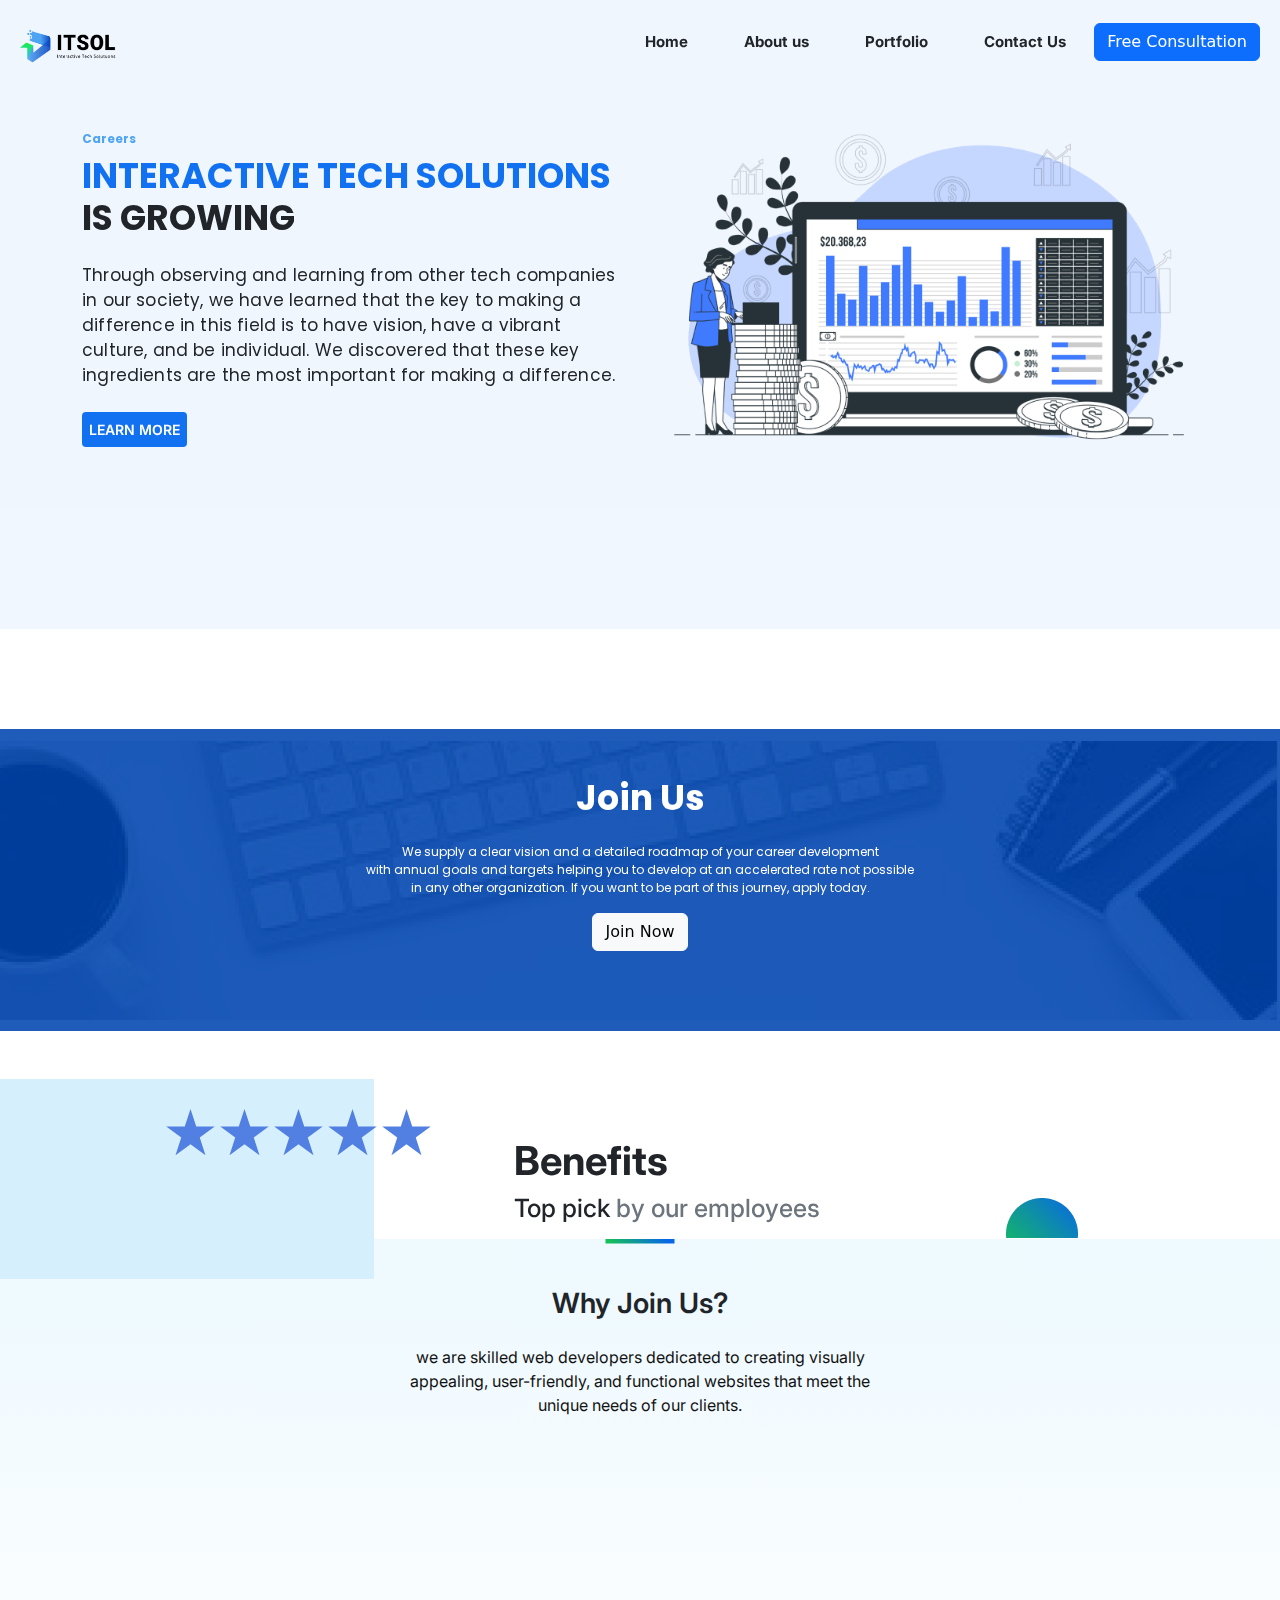
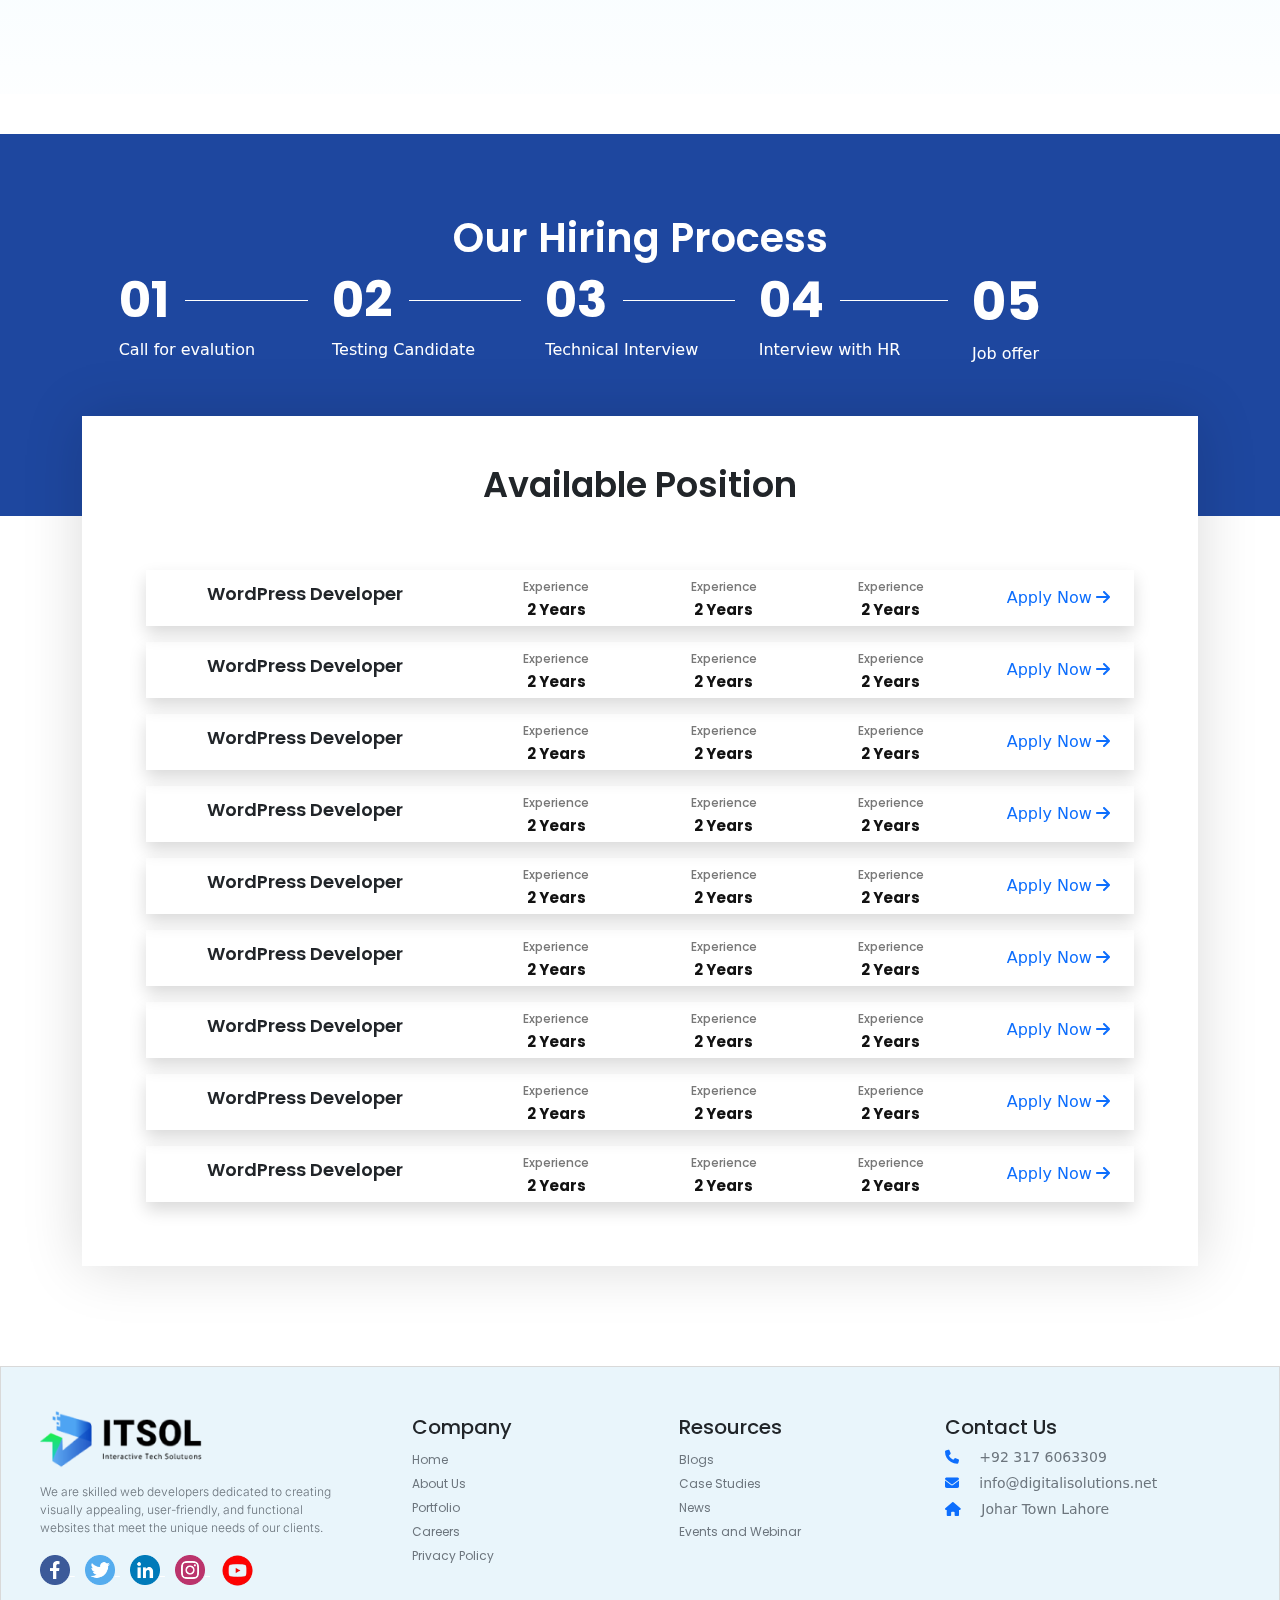
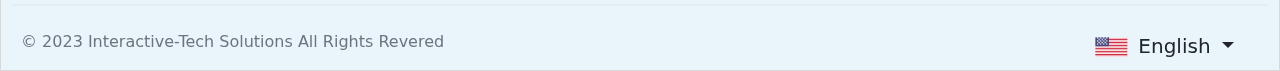
<file: Itsolz/career.html>
<!DOCTYPE html>
<html lang="en">

<head>
    <meta charset="UTF-8" />
    <meta name="viewport" content="width=device-width, initial-scale=1.0" />

    <!-- css link -->
    <link rel="stylesheet" href="Assets/style/style.css" />
    <link rel="stylesheet" href="Assets/style/about.css" />

    <!-- bootstrap linl -->
    <link rel="stylesheet" href="https://cdn.jsdelivr.net/npm/bootstrap@5.3.2/dist/css/bootstrap.min.css" />

    <!-- font awesome link -->
    <link rel="stylesheet" href="https://cdnjs.cloudflare.com/ajax/libs/font-awesome/6.5.0/css/all.min.css"
        integrity="sha512-...">

    <!--Aos Animation-->
    <link href="https://unpkg.com/aos@2.3.1/dist/aos.css" rel="stylesheet">

    <title>Itsolz</title>
</head>

<body>
    <div class="wrapper">
        <!-- header start -->
        <header class="about-header">
            <nav class="navbar container-fluid px-2 navbar-expand-lg fixed-top">
                <div class="container-fluid">
                    <a class="navbar-brand" href="#">
                        <img src="Assets/image/block-text-logo.png" class="img-fluid w-50" alt="">
                    </a>
                    <button class="navbar-toggler" type="button" data-bs-toggle="collapse"
                        data-bs-target="#navbarSupportedContent" aria-controls="navbarSupportedContent"
                        aria-expanded="false" aria-label="Toggle navigation">
                        <span class="navbar-toggler-icon"></span>
                    </button>
                    <div class="collapse navbar-collapse" id="navbarSupportedContent">
                        <ul class="navbar-nav ms-auto mb-2 mb-lg-0">
                            <li class="nav-item">
                                <a class="nav-link text-dark" aria-current="page" href="index.html">Home</a>
                            </li>
                            <li class="nav-item">
                                <a class="nav-link text-dark" href="about.html">About us</a>
                            </li>
                            <li class="nav-item dropdown">
                                <a class="nav-link text-dark" href="project.html">Portfolio</a>
                            </li>
                            <li class="nav-item">
                                <a class="nav-link text-dark" href="lastpage.html">Contact Us</a>
                            </li>
                        </ul>
                        <form class="d-flex" role="search">
                            <button class="btn btn-primary consult-btn" type="submit">
                                Free Consultation
                            </button>
                        </form>
                    </div>
                </div>
            </nav>
            <section id="hero" class="d-flex align-items-center">
                <div class="container">
                    <div class="row">
                        <div class="col-lg-6 d-flex flex-column justify-content-center pt-4 pt-lg-0 order-2 order-lg-1"
                            data-aos="fade-up" data-aos-delay="200">
                            <h6>Careers</h6>
                            <h1 class="pb-3"><span>INTERACTIVE TECH SOLUTIONS</span> IS GROWING</h1>
                            <h2>
                                Through observing and learning from other tech companies in our society, we have learned
                                that the key to making a difference in this field is to have vision, have a vibrant
                                culture, and be individual. We discovered that these key ingredients are the most
                                important for making a difference.
                            </h2>
                            <div class="d-flex justify-content-center justify-content-lg-start pt-3">
                                <a href="#" class="btn-get-started scrollto">LEARN MORE</a>
                            </div>
                        </div>
                        <div class="col-lg-6 order-1 order-lg-2 hero-img" data-aos="zoom-in" data-aos-delay="200">
                            <img src="Assets/image/about-header-image.png" class="img-fluid animated pb-5" alt="" />
                        </div>
                    </div>
                </div>
            </section>
            <div class="chat-icon">
                <span class="icon">
                    <img src="./Assets/image/message.svg" alt="">
                </span>
            </div>
        </header>

        <!-- Main start -->
        <main>
            <!-- Join Us section start -->
            <section id="joinus" class="joinus pt-5">
                <div class="container" data-aos="fade-up">

                    <div class="text-center">
                        <div class="join-title">
                            <h6 class="notes pb-3">Join Us</h6>
                            <p class="join-para">We supply a clear vision and a detailed roadmap of
                                your career development <br>with annual goals and targets helping you to develop at an
                                accelerated rate not possible <br>in any other organization. If you want to be part of
                                this
                                journey, apply today.</p>
                            <div class="d-flex align-items-center justify-content-center">
                                <button type="button" class="text-center btn btn-light">Join Now</button>
                            </div>
                        </div>
                    </div>
                </div>
            </section>
            <!--Join US Section End-->

            <!-- Benefits Section -->
            <section id="benefits" class="benefits position-relative">
                <div class="benefit-conainter ">
                    <div class="d-flex position-relative mt-5">
                        <div class="stat-container">
                            <div class="star">
                                <span><img src="./Assets/image/Star.svg" alt=""></span>
                                <span><img src="./Assets/image/Star.svg" alt=""></span>
                                <span><img src="./Assets/image/Star.svg" alt=""></span>
                                <span><img src="./Assets/image/Star.svg" alt=""></span>
                                <span><img src="./Assets/image/Star.svg" alt=""></span>
                            </div>
                        </div>
                        <div class="ms-5 award-text">
                            <h1>Benefits</h1>
                            <h4>Top pick<span class="text-secondary"> by our employees</span></h4>
                        </div>
                    </div>
                    <div class="right-circle-shape"></div>
                    <!-- <div class="d-flex position-relative">
                        <div class="employee-container">
                            <div class="benefit-star">
                                <span><img src="./Assets/image/Star.svg" alt=""></span>
                                <span><img src="./Assets/image/Star.svg" alt=""></span>
                                <span><img src="./Assets/image/Star.svg" alt=""></span>
                                <span><img src="./Assets/image/Star.svg" alt=""></span>
                                <span><img src="./Assets/image/Star.svg" alt=""></span>
                            </div>
                        </div>
                        <div class="ms-5 benefit-text">
                            <h1>Benefits</h1>
                            <h4>Top pick<span class="text-secondary"> by our employees</span></h4>
                        </div>
                    </div> -->
                    <!-- <div class="benefit-circle-shape"></div> -->
                    <div class="pick-container benefit-silder-container p-4">
                        <div class="container">
                            <div class="us-text">
                                <h1 class="text-center fs-3 my-4">Why Join Us?</h1>
                                <p class="text-center fs-6 mb-5">
                                    we are skilled web developers dedicated to creating visually <br>appealing,
                                    user-friendly,
                                    and functional websites that meet the <br>unique needs of our clients.
                                </p>
                            </div>
                            <div class="row d-flex box justify-content-center" data-aos="fade-down" data-aos-delay="200">
                                <div class="col-md-3 col-6">
                                    <div class="icon-box px-2">
                                        <img src="Assets/image/first-benefit.svg" class="img-fluid pb-3" alt=""
                                            style="width: 50px;">
                                        <h4>Group Life Insurance</h4>
                                    </div>
                                </div>
                                <div class="col-md-3 col-6">
                                    <div class="icon-box px-2">
                                        <img src="Assets/image/second-benefit.svg" alt="" class="img-fluid pb-3"
                                            style="width: 50px;">
                                        <h4>Target Driven Bonus Scheme</h4>
                                    </div>
                                </div>
                                <div class="col-md-3 col-6">
                                    <div class="icon-box px-2">
                                        <img src="Assets/image/third-benefit.svg" alt="" class="img-fluid pb-3"
                                            style="width: 50px;">
                                        <h4>Sports clubs and social events</h4>
                                    </div>
                                </div>
                                <div class="col-md-3 col-6">
                                    <div class="icon-box px-2">
                                        <img src="Assets/image/forth-benefit.svg" alt="" class="img-fluid pb-3"
                                            style="width: 50px;">
                                        <h4>WFH Flexibility</h4>
                                    </div>
                                </div>
                            </div>

                            <div class="row box justify-content-center" data-aos="fade-up" data-aos-delay="200">
                                <div class="col-sm-3 col-6">
                                    <div class="icon-box px-2">
                                        <img src="Assets/image/fifth-benefit.svg" alt="" class="img-fluid pb-3"
                                            style="width: 50px;">
                                        <h4>Health Insurance</h4>
                                    </div>
                                </div>
                                <div class="col-sm-3 col-6">
                                    <div class="icon-box px-2">
                                        <img src="Assets/image/six-benefit.svg" alt="" class="img-fluid pb-3"
                                            style="width: 50px;">
                                        <h4>Accelerated career development</h4>
                                    </div>
                                </div>
                                <div class="col-sm-3 col-6">
                                    <div class="icon-box px-2">
                                        <img src="Assets/image/seven-benefit.svg" alt="" class="img-fluid pb-3"
                                            style="width: 50px;">
                                        <h4>Educational Assistance</h4>
                                    </div>
                                </div>

                                <div class="col-sm-3 col-6">
                                    <div class="icon-box px-2">
                                        <img src="Assets/image/eight-benefit.svg" alt="" class="img-fluid pb-3"
                                            style="width: 50px;">
                                        <h4>Up to 27 Days Holidays a year</h4>
                                    </div>
                                </div>
                            </div>
                        </div>
                    </div>
            </section>
            <!--End Benefits Section-->

            <!-- Our Hiring Process start -->
            <section id="hiring-process" class="hiring-process light-blue contact-form-wrap section">
                <div class="hiring row">
                    <div class="container">
                        <div class="text-white text-center our-process">
                            <h2>Our Hiring Process</h2>
                        </div>
                        <div class="row evalution">
                            <div class="col-md-2 col-6 text-white">
                                <h1>01</h1>
                                <span>Call for evalution</span>
                            </div>
                            <div class="col-md-2 col-6 text-white">
                                <h1>02</h1>
                                <span>Testing Candidate</span>
                            </div>
                            <div class="col-md-2 col-6 text-white">
                                <h1>03</h1>
                                <span>Technical Interview</span>
                            </div>
                            <div class="col-md-2 col-6 text-white">
                                <h1>04</h1>
                                <span>Interview with HR</span>
                            </div>
                            <div class="col-md-2 col-6 text-white">
                                <h2>05</h2>
                                <span>Job offer</span>
                            </div>
                        </div>
                    </div>
                </div>
                <div class="container available">
                    <div class="bg-white position">
                        <div class="container p-5">
                            <h2 class="pb-5 text-center">Available Position</h2>
                            <div class="shadow m-3 p-1">
                                <div class="row">
                                    <div class="col-md-4 d-flex align-items-center justify-content-center">
                                        <h3>WordPress Developer</h3>
                                    </div>
                                    <div class="col-md-2 text-center">
                                        <span class="wordpress">Experience</span><br />
                                        <span class="two-years"><strong>2 Years</strong></span>
                                    </div>

                                    <div class="col-md-2 text-center">
                                        <span class="wordpress">Experience</span><br />
                                        <span class="two-years"><strong>2 Years</strong></span>
                                    </div>

                                    <div class="col-md-2 text-center">
                                        <span class="wordpress">Experience</span><br />
                                        <span class="two-years"><strong>2 Years</strong></span>
                                    </div>

                                    <div class="
                          col-md-2
                          d-flex
                          align-items-center
                          justify-content-center
                        ">
                                        <a href="#" class="apply-now">Apply Now<i
                                                class="fa-solid fa-arrow-right ps-1"></i></a>
                                    </div>
                                </div>
                            </div>
                            <div class="shadow m-3 p-1">
                                <div class="row">
                                    <div class="
                          col-md-4
                          d-flex
                          align-items-center
                          justify-content-center
                        ">
                                        <h3>WordPress Developer</h3>
                                    </div>
                                    <div class="col-md-2 text-center">
                                        <span class="wordpress">Experience</span><br />
                                        <span class="two-years"><strong>2 Years</strong></span>
                                    </div>

                                    <div class="col-md-2 text-center">
                                        <span class="wordpress">Experience</span><br />
                                        <span class="two-years"><strong>2 Years</strong></span>
                                    </div>

                                    <div class="col-md-2 text-center">
                                        <span class="wordpress">Experience</span><br />
                                        <span class="two-years"><strong>2 Years</strong></span>
                                    </div>

                                    <div class="
                          col-md-2
                          d-flex
                          align-items-center
                          justify-content-center
                        ">
                                        <a href="#" class="apply-now">Apply Now<i
                                                class="fa-solid fa-arrow-right ps-1"></i></a>
                                    </div>
                                </div>
                            </div>
                            <div class="shadow m-3 p-1">
                                <div class="row">
                                    <div class="
                          col-md-4
                          d-flex
                          align-items-center
                          justify-content-center
                        ">
                                        <h3>WordPress Developer</h3>
                                    </div>
                                    <div class="col-md-2 text-center">
                                        <span class="wordpress">Experience</span><br />
                                        <span class="two-years"><strong>2 Years</strong></span>
                                    </div>

                                    <div class="col-md-2 text-center">
                                        <span class="wordpress">Experience</span><br />
                                        <span class="two-years"><strong>2 Years</strong></span>
                                    </div>

                                    <div class="col-md-2 text-center">
                                        <span class="wordpress">Experience</span><br />
                                        <span class="two-years"><strong>2 Years</strong></span>
                                    </div>

                                    <div class="
                          col-md-2
                          d-flex
                          align-items-center
                          justify-content-center
                        ">
                                        <a href="#" class="apply-now">Apply Now<i
                                                class="fa-solid fa-arrow-right ps-1"></i></a>
                                    </div>
                                </div>
                            </div>
                            <div class="shadow m-3 p-1">
                                <div class="row">
                                    <div class="
                          col-md-4
                          d-flex
                          align-items-center
                          justify-content-center
                        ">
                                        <h3>WordPress Developer</h3>
                                    </div>
                                    <div class="col-md-2 text-center">
                                        <span class="wordpress">Experience</span><br />
                                        <span class="two-years"><strong>2 Years</strong></span>
                                    </div>

                                    <div class="col-md-2 text-center">
                                        <span class="wordpress">Experience</span><br />
                                        <span class="two-years"><strong>2 Years</strong></span>
                                    </div>

                                    <div class="col-md-2 text-center">
                                        <span class="wordpress">Experience</span><br />
                                        <span class="two-years"><strong>2 Years</strong></span>
                                    </div>

                                    <div class="
                          col-md-2
                          d-flex
                          align-items-center
                          justify-content-center
                        ">
                                        <a href="#" class="apply-now">Apply Now<i
                                                class="fa-solid fa-arrow-right ps-1"></i></a>
                                    </div>
                                </div>
                            </div>
                            <div class="shadow m-3 p-1">
                                <div class="row">
                                    <div class="
                          col-md-4
                          d-flex
                          align-items-center
                          justify-content-center
                        ">
                                        <h3>WordPress Developer</h3>
                                    </div>
                                    <div class="col-md-2 text-center">
                                        <span class="wordpress">Experience</span><br />
                                        <span class="two-years"><strong>2 Years</strong></span>
                                    </div>

                                    <div class="col-md-2 text-center">
                                        <span class="wordpress">Experience</span><br />
                                        <span class="two-years"><strong>2 Years</strong></span>
                                    </div>

                                    <div class="col-md-2 text-center">
                                        <span class="wordpress">Experience</span><br />
                                        <span class="two-years"><strong>2 Years</strong></span>
                                    </div>

                                    <div class="
                          col-md-2
                          d-flex
                          align-items-center
                          justify-content-center
                        ">
                                        <a href="#" class="apply-now">Apply Now<i
                                                class="fa-solid fa-arrow-right ps-1"></i></a>
                                    </div>
                                </div>
                            </div>
                            <div class="shadow m-3 p-1">
                                <div class="row">
                                    <div class="
                          col-md-4
                          d-flex
                          align-items-center
                          justify-content-center
                        ">
                                        <h3>WordPress Developer</h3>
                                    </div>
                                    <div class="col-md-2 text-center">
                                        <span class="wordpress">Experience</span><br />
                                        <span class="two-years"><strong>2 Years</strong></span>
                                    </div>

                                    <div class="col-md-2 text-center">
                                        <span class="wordpress">Experience</span><br />
                                        <span class="two-years"><strong>2 Years</strong></span>
                                    </div>

                                    <div class="col-md-2 text-center">
                                        <span class="wordpress">Experience</span><br />
                                        <span class="two-years"><strong>2 Years</strong></span>
                                    </div>

                                    <div class="
                          col-md-2
                          d-flex
                          align-items-center
                          justify-content-center
                        ">
                                        <a href="#" class="apply-now">Apply Now<i
                                                class="fa-solid fa-arrow-right ps-1"></i></a>
                                    </div>
                                </div>
                            </div>
                            <div class="shadow m-3 p-1">
                                <div class="row">
                                    <div class="
                          col-md-4
                          d-flex
                          align-items-center
                          justify-content-center
                        ">
                                        <h3>WordPress Developer</h3>
                                    </div>
                                    <div class="col-md-2 text-center">
                                        <span class="wordpress">Experience</span><br />
                                        <span class="two-years"><strong>2 Years</strong></span>
                                    </div>

                                    <div class="col-md-2 text-center">
                                        <span class="wordpress">Experience</span><br />
                                        <span class="two-years"><strong>2 Years</strong></span>
                                    </div>

                                    <div class="col-md-2 text-center">
                                        <span class="wordpress">Experience</span><br />
                                        <span class="two-years"><strong>2 Years</strong></span>
                                    </div>

                                    <div class="
                          col-md-2
                          d-flex
                          align-items-center
                          justify-content-center
                        ">
                                        <a href="#" class="apply-now">Apply Now<i
                                                class="fa-solid fa-arrow-right ps-1"></i></a>
                                    </div>
                                </div>
                            </div>
                            <div class="shadow m-3 p-1">
                                <div class="row">
                                    <div class="
                          col-md-4
                          d-flex
                          align-items-center
                          justify-content-center
                        ">
                                        <h3>WordPress Developer</h3>
                                    </div>
                                    <div class="col-md-2 text-center">
                                        <span class="wordpress">Experience</span><br />
                                        <span class="two-years"><strong>2 Years</strong></span>
                                    </div>

                                    <div class="col-md-2 text-center">
                                        <span class="wordpress">Experience</span><br />
                                        <span class="two-years"><strong>2 Years</strong></span>
                                    </div>

                                    <div class="col-md-2 text-center">
                                        <span class="wordpress">Experience</span><br />
                                        <span class="two-years"><strong>2 Years</strong></span>
                                    </div>

                                    <div class="
                          col-md-2
                          d-flex
                          align-items-center
                          justify-content-center
                        ">
                                        <a href="#" class="apply-now">Apply Now<i
                                                class="fa-solid fa-arrow-right ps-1"></i></a>
                                    </div>
                                </div>
                            </div>
                            <div class="shadow m-3 p-1">
                                <div class="row">
                                    <div class="
                          col-md-4
                          d-flex
                          align-items-center
                          justify-content-center
                        ">
                                        <h3>WordPress Developer</h3>
                                    </div>
                                    <div class="col-md-2 text-center">
                                        <span class="wordpress">Experience</span><br />
                                        <span class="two-years"><strong>2 Years</strong></span>
                                    </div>

                                    <div class="col-md-2 text-center">
                                        <span class="wordpress">Experience</span><br />
                                        <span class="two-years"><strong>2 Years</strong></span>
                                    </div>

                                    <div class="col-md-2 text-center">
                                        <span class="wordpress">Experience</span><br />
                                        <span class="two-years"><strong>2 Years</strong></span>
                                    </div>

                                    <div class="
                          col-md-2
                          d-flex
                          align-items-center
                          justify-content-center
                        ">
                                        <a href="#" class="apply-now">Apply Now<i
                                                class="fa-solid fa-arrow-right ps-1"></i></a>
                                    </div>
                                </div>
                            </div>
                        </div>
                    </div>
                </div>
            </section>
            <!--End Our Hiring Process Section-->
        </main>

        <!-- Footer -->
        <footer class="text-center text-lg-start text-white">
            <!-- Grid container -->
            <div class="container-fluid">
                <!-- Section: Links -->
                <section class="">
                    <!--Grid row-->
                    <div class="row">
                        <!-- Grid column -->
                        <div class="col-md-4 col-lg-3 col-xl-3 mx-auto mt-3">
                            <img src="./Assets/image/block-text-logo.png" class="img-fluid" style="height: 100px;"
                                alt="">
                            <p class="text-secondary left-footer-text">
                                We are skilled web developers dedicated to creating visually appealing, user-friendly,
                                and functional websites that meet the unique needs of our clients.
                            </p>
                            <div>
                                <a href="#" class="social-footer-icon">
                                    <img src="Assets/image/Facebook.png" class="img-fluid" style="width: 30px;" alt="">
                                </a>
                                <a href="#" class="social-footer-icon">
                                    <img src="Assets/image/Twiter.png" class="img-fluid" style="width: 30px;" alt="">
                                </a>
                                <a href="#" class="social-footer-icon">
                                    <img src="Assets/image/Linkedin.png" class="img-fluid" style="width: 30px;" alt="">
                                </a>
                                <a href="#" class="social-footer-icon">
                                    <img src="Assets/image/Instagram.png" class="img-fluid" style="width: 30px;" alt="">
                                </a>
                                <a href="#" class="social-footer-icon">
                                    <img src="Assets/image/round-youtube.png" class="img-fluid" style="width: 35px;"
                                        alt="">
                                </a>
                            </div>
                        </div>
                        <!-- Grid column -->
                        <hr class="w-100 clearfix d-md-none">
                        <!-- Grid column -->
                        <div class="company-link col-md-2 col-lg-2 col-xl-2 mx-auto mt-5">
                            <h6 class="text-capitalize text-dark font-weight-bold">Company</h6>
                            <p class="mb-0">
                                <a class="mb-0 text-secondary text-decoration-none">Home</a>
                            </p>
                            <p class="mb-0">
                                <a class="text-secondary text-decoration-none">About Us</a>
                            </p>
                            <p class="mb-0">
                                <a class="text-secondary text-decoration-none">Portfolio</a>
                            </p>
                            <p class="mb-0">
                                <a class="text-secondary text-decoration-none">Careers</a>
                            </p>
                            <p class="mb-0">
                                <a class="text-secondary text-decoration-none">Privacy Policy</a>
                            </p>
                        </div>
                        <!-- Grid column -->
                        <hr class="w-100 clearfix d-md-none">
                        <!-- Grid column -->
                        <div class="col-md-3 col-lg-2 col-xl-2 company-link mx-auto mt-5">
                            <h6 class="text-capitalize text-dark font-weight-bold">
                                Resources
                            </h6>
                            <p class="mb-0">
                                <a class="text-secondary text-decoration-none">Blogs</a>
                            </p>
                            <p class="mb-0">
                                <a class="text-secondary text-decoration-none">Case Studies</a>
                            </p>
                            <p class="mb-0">
                                <a class="text-secondary text-decoration-none">News</a>
                            </p>
                            <p class="mb-0">
                                <a class="text-secondary text-decoration-none">Events and Webinar</a>
                            </p>
                        </div>
                        <!-- Grid column -->
                        <hr class="w-100 clearfix d-md-none">
                        <!-- Grid column -->
                        <div class="col-md-2 col-lg-2 col-xl-3 footer-contact mx-auto mt-5">
                            <h6 class="text-capitalize font-weight-bold text-dark">Contact Us</h6>
                            <p class="text-secondary">
                                <i class="fas fa-phone me-3 text-primary"></i>
                                +92 317 6063309
                            </p>
                            <p class="text-secondary">
                                <i class="fas fa-envelope me-3 text-primary"></i>
                                info@digitalisolutions.net
                            </p>
                            <p class="text-secondary">
                                <i class="fas fa-home me-3 text-primary"></i>
                                Johar Town Lahore
                            </p>
                        </div>
                        <!-- Grid column -->
                    </div>
                    <!--Grid row-->
                </section>
                <!-- Section: Links -->
                <hr class="my-3" style="border: 1px solid rgba(217, 217, 217, 1)">
                <!-- Section: Copyright -->
                <section class=" pt-0">
                    <div class="row d-flex justify-content-between">
                        <!-- Grid column -->
                        <div class="col-md-7 col-lg-10 text-center text-md-start">
                            <!-- Copyright -->
                            <div class="p-2 pb-0">
                                <p class="text-secondary fs-6">© 2023 Interactive-Tech Solutions All Rights Revered</p>
                            </div>
                            <!-- Copyright -->
                        </div>
                        <!-- Grid column -->
                        <div class="col-md-5 col-lg-2">
                            <div class="dropdown p-0">
                                <button class="btn  btn-lg dropdown-toggle" type="button" id="dropdownMenuButton1"
                                    data-bs-toggle="dropdown" aria-expanded="false">
                                    <span class="flag-icon flag-icon-us me-1">
                                        <img src="./Assets/image/flag.png" alt="">
                                    </span>
                                    <span>English</span>
                                </button>
                                <ul class="dropdown-menu" aria-labelledby="dropdownMenuButton1">
                                    <li>
                                        <a class="dropdown-item active" href="#">
                                            <span class="flag-icon flag-icon-us me-1"></span>
                                            <span>English</span>
                                        </a>
                                    </li>
                                    <li>
                                        <a class="dropdown-item" href="#">
                                            <span class="flag-icon flag-icon-fr me-1"></span>
                                            <span>French</span>
                                        </a>
                                    </li>
                                    <li>
                                        <a class="dropdown-item" href="#">
                                            <span class="flag-icon flag-icon-es me-1"></span>
                                            <span>Spanich</span>
                                        </a>
                                    </li>
                                    <li>
                                        <a class="dropdown-item" href="#">
                                            <span class="flag-icon flag-icon-sa me-1"></span>
                                            <span>Arabic</span>
                                        </a>
                                    </li>
                                </ul>
                            </div>
                        </div>
                    </div>
                </section>
                <!-- Section: Copyright -->
            </div>
            <!-- Grid container -->
        </footer>
        <!-- Footer -->

    </div>
</body>
<script src="https://cdn.jsdelivr.net/npm/@popperjs/core@2.11.8/dist/umd/popper.min.js"
    integrity="sha384-I7E8VVD/ismYTF4hNIPjVp/Zjvgyol6VFvRkX/vR+Vc4jQkC+hVqc2pM8ODewa9r"
    crossorigin="anonymous"></script>
<script src="https://cdn.jsdelivr.net/npm/bootstrap@5.3.2/dist/js/bootstrap.min.js"
    integrity="sha384-BBtl+eGJRgqQAUMxJ7pMwbEyER4l1g+O15P+16Ep7Q9Q+zqX6gSbd85u4mG4QzX+"
    crossorigin="anonymous"></script>
<script src="Assets/vendors/main js/main.js"></script>
<script src="https://unpkg.com/aos@2.3.1/dist/aos.js"></script>
<script>
    AOS.init();
</script>

</html>
</file>
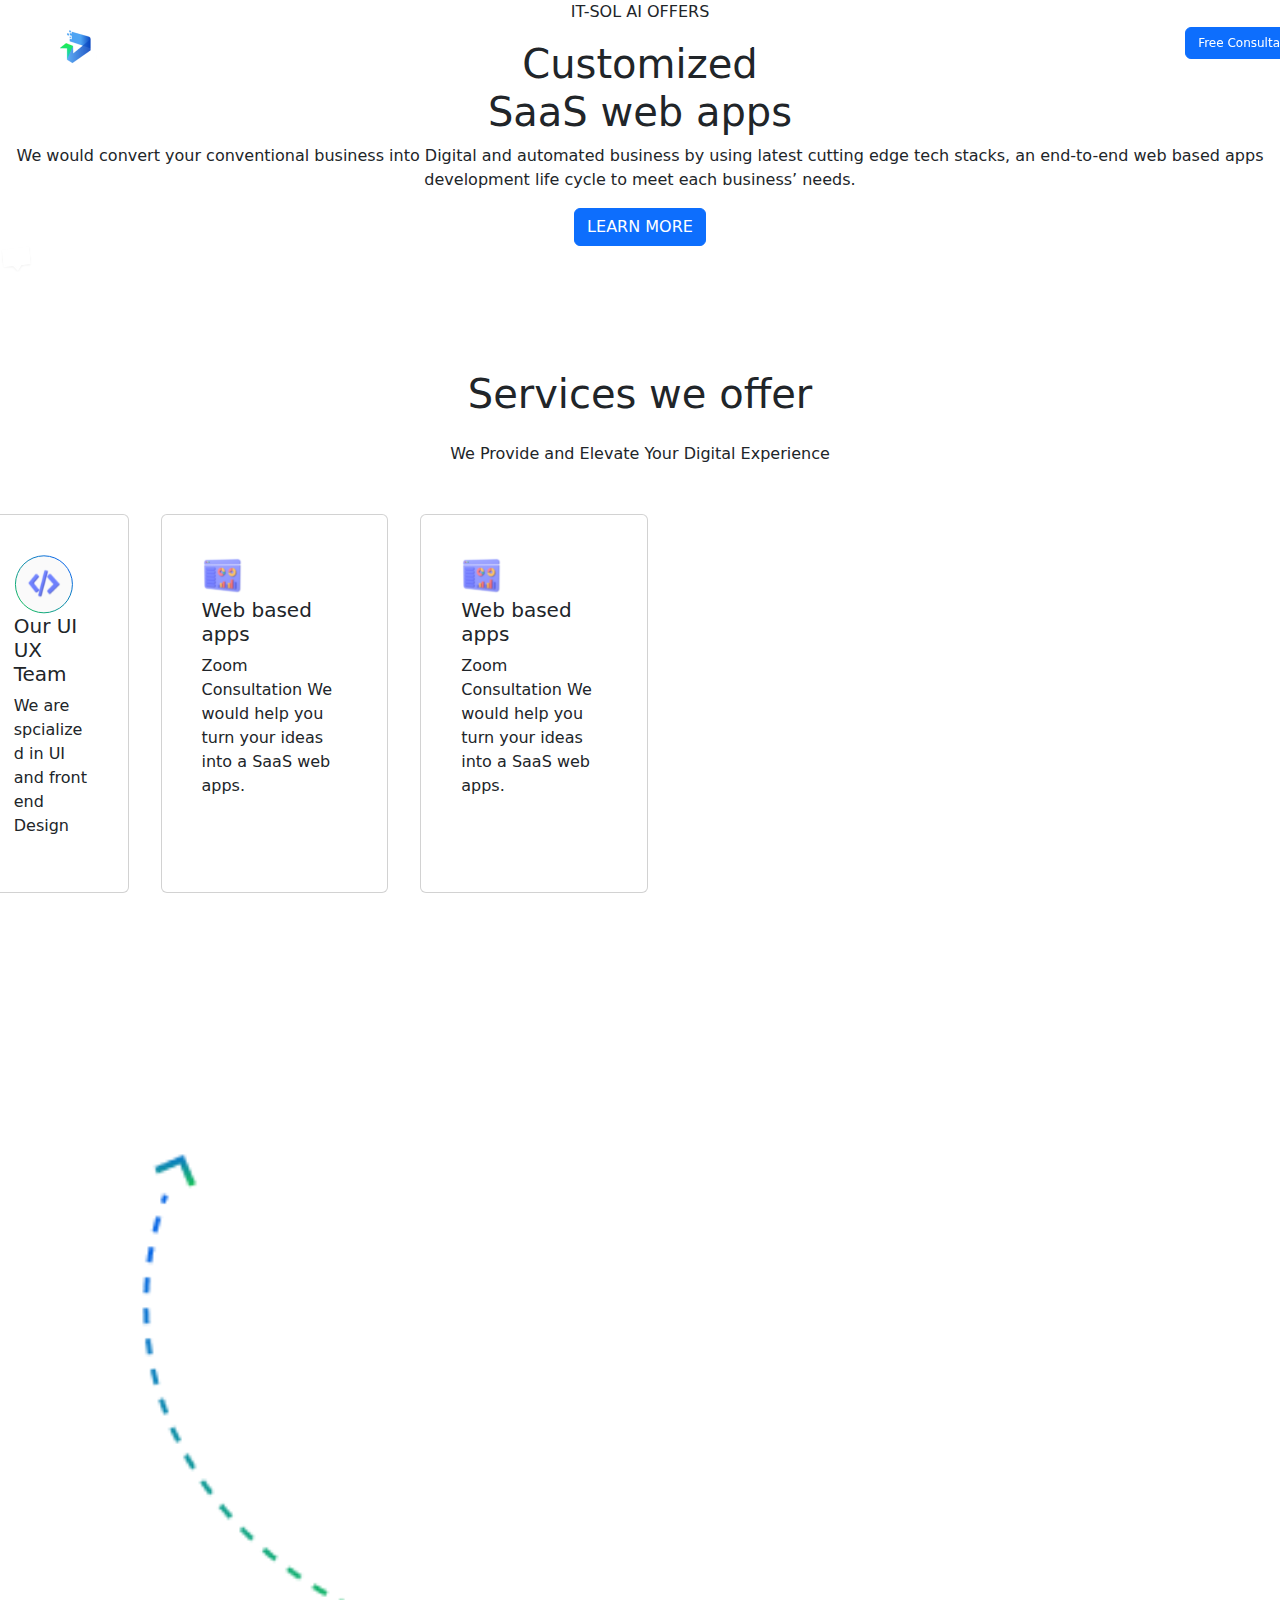
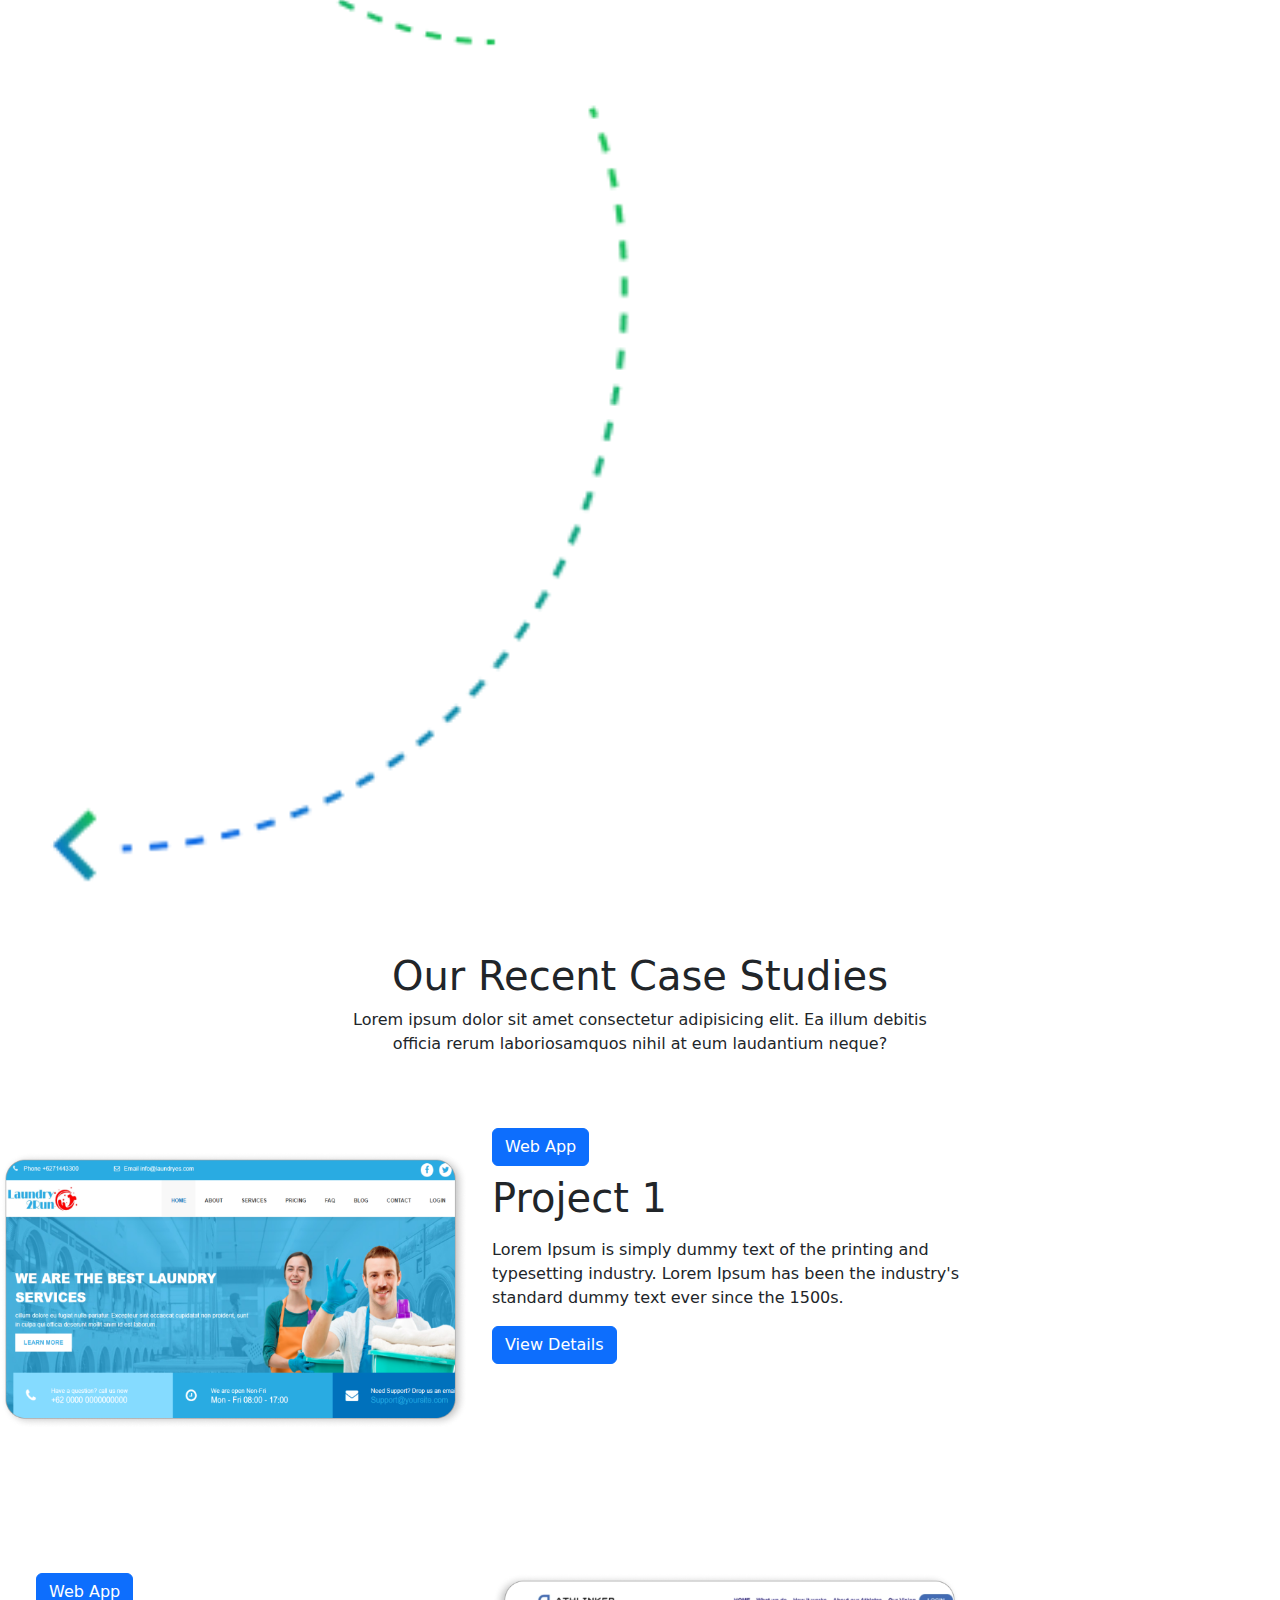
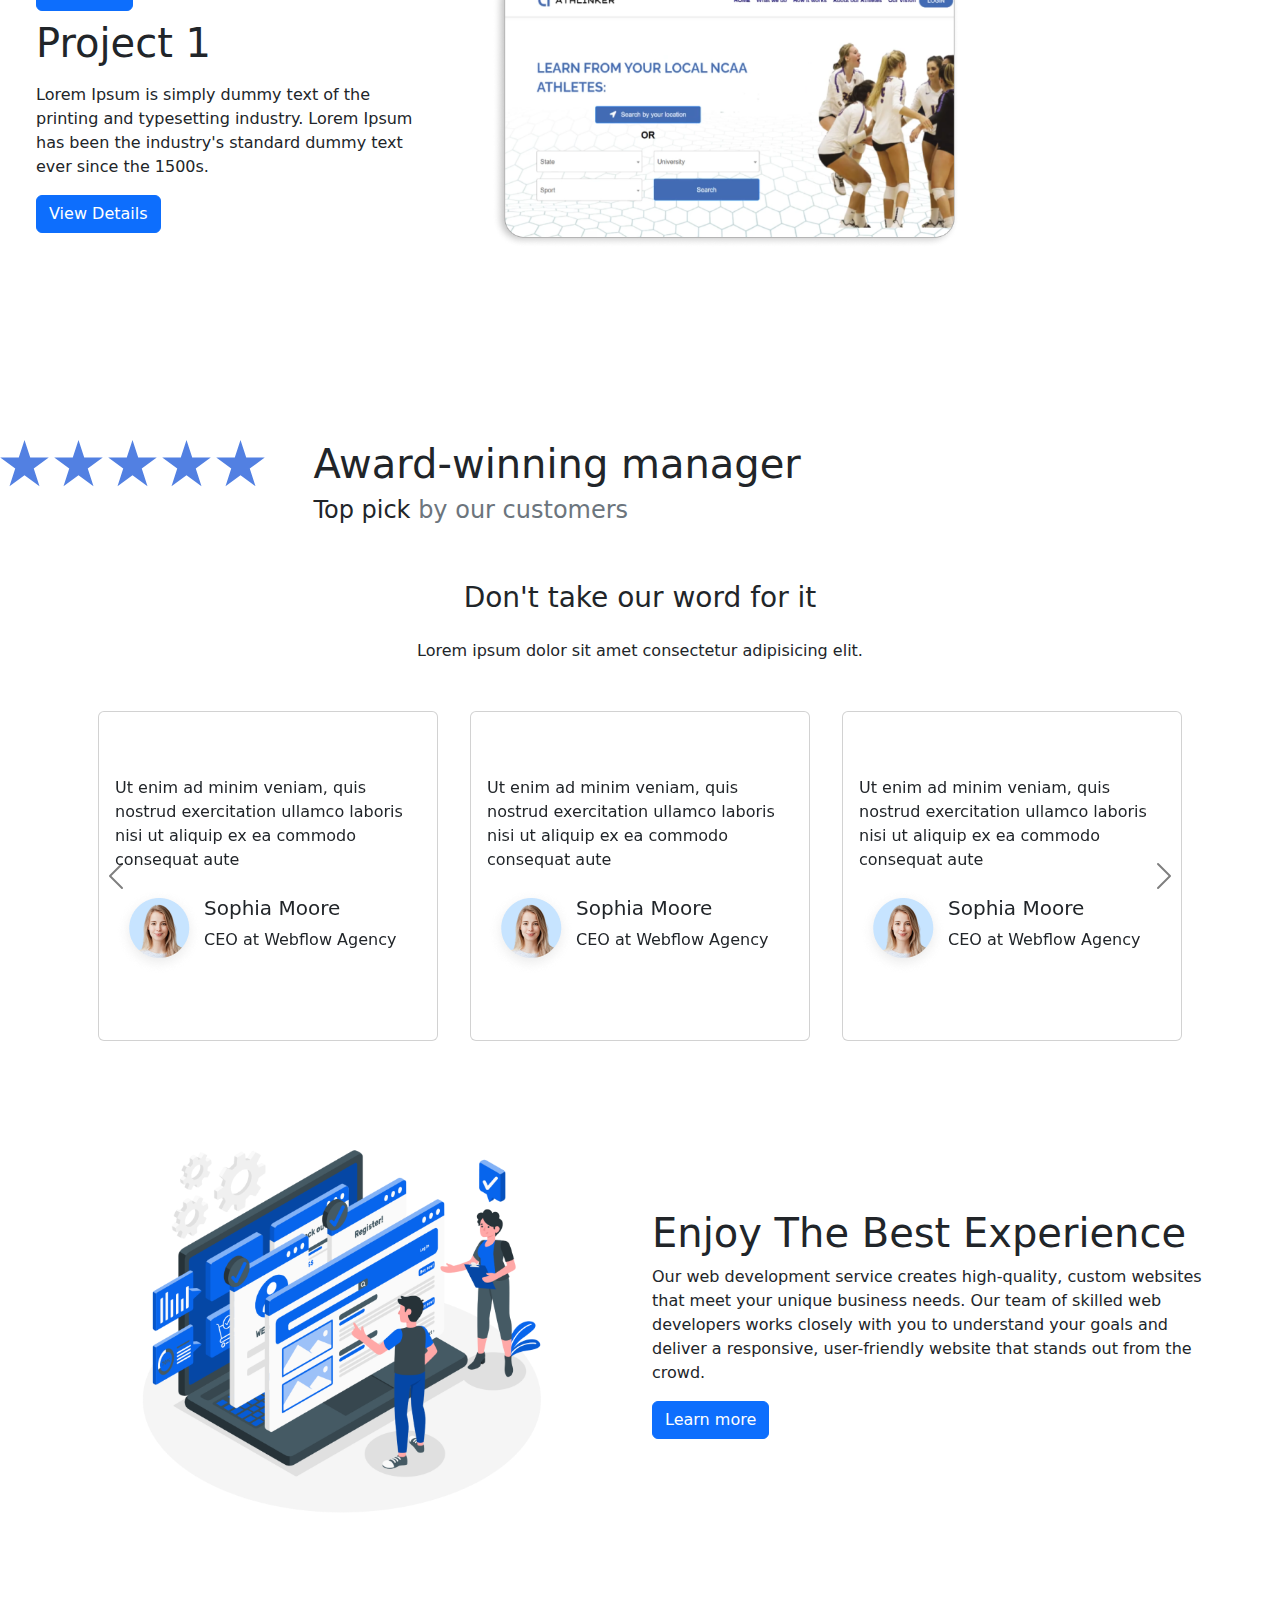
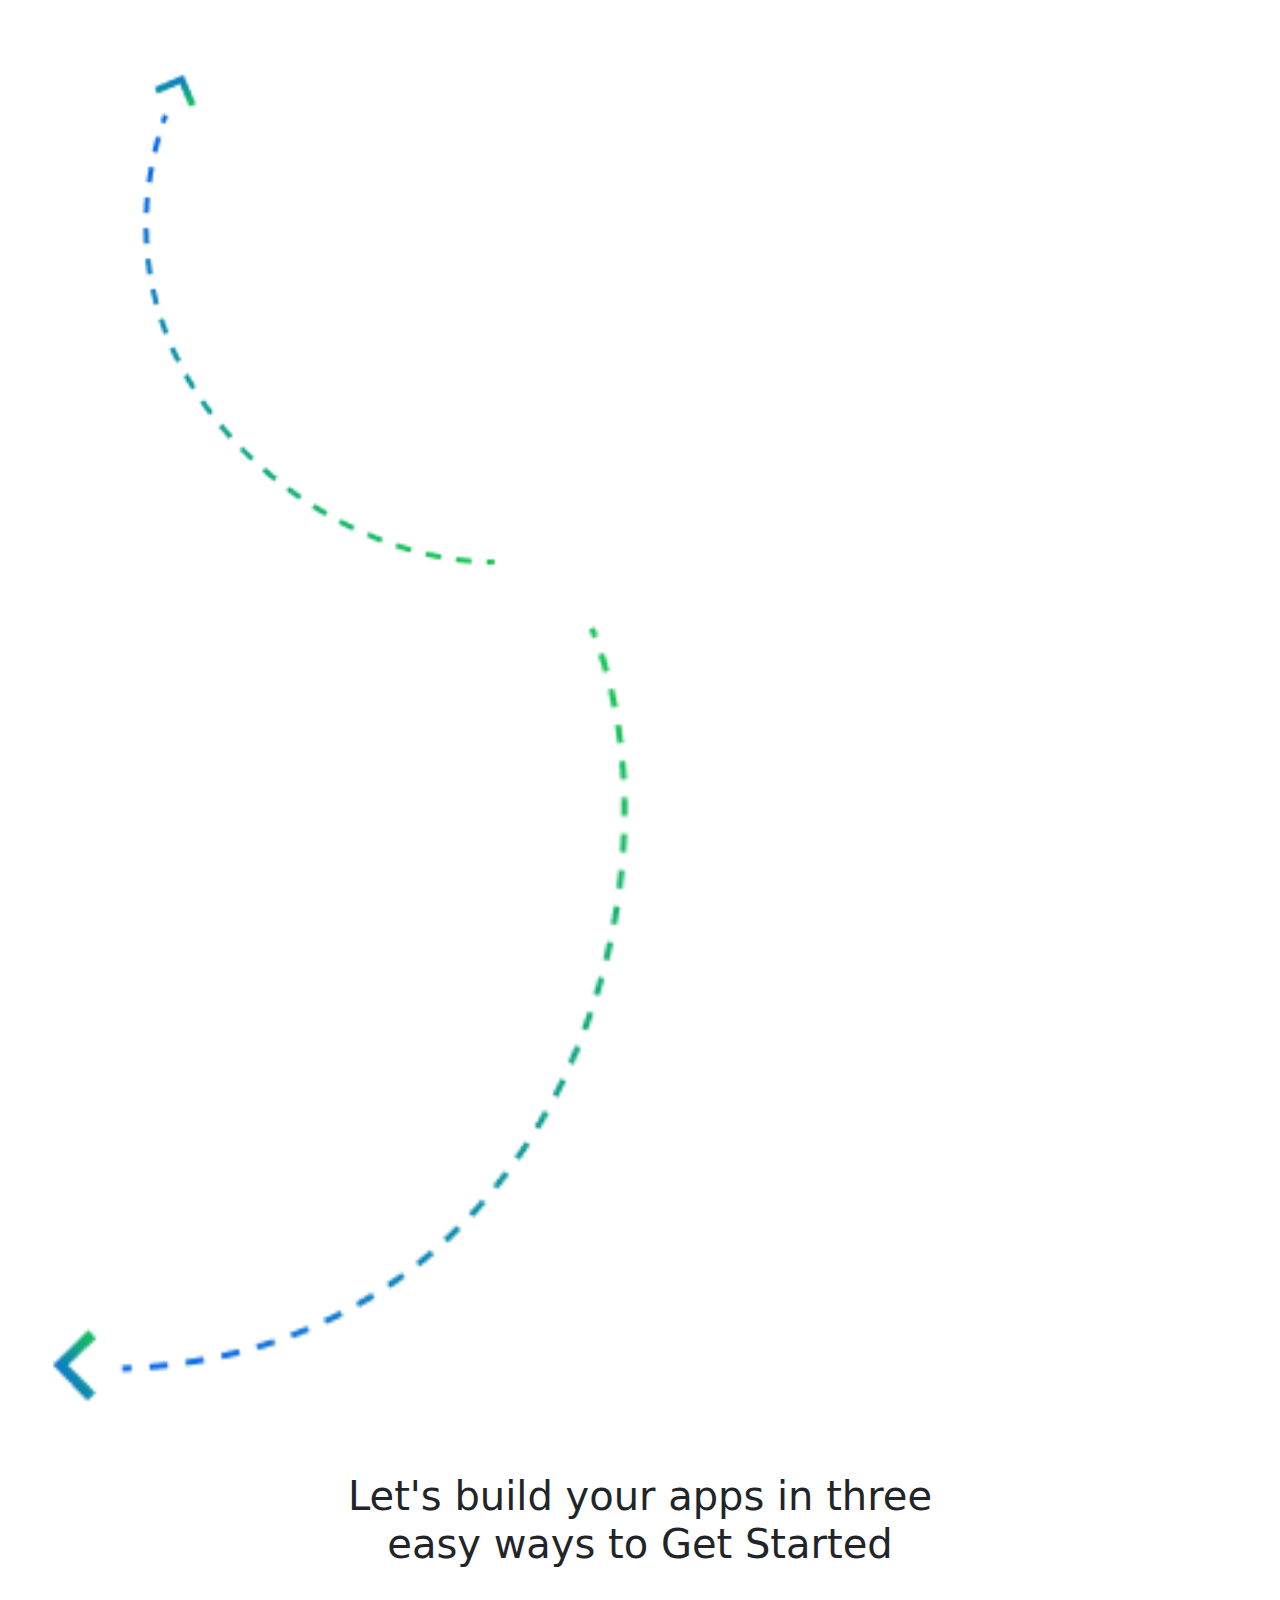
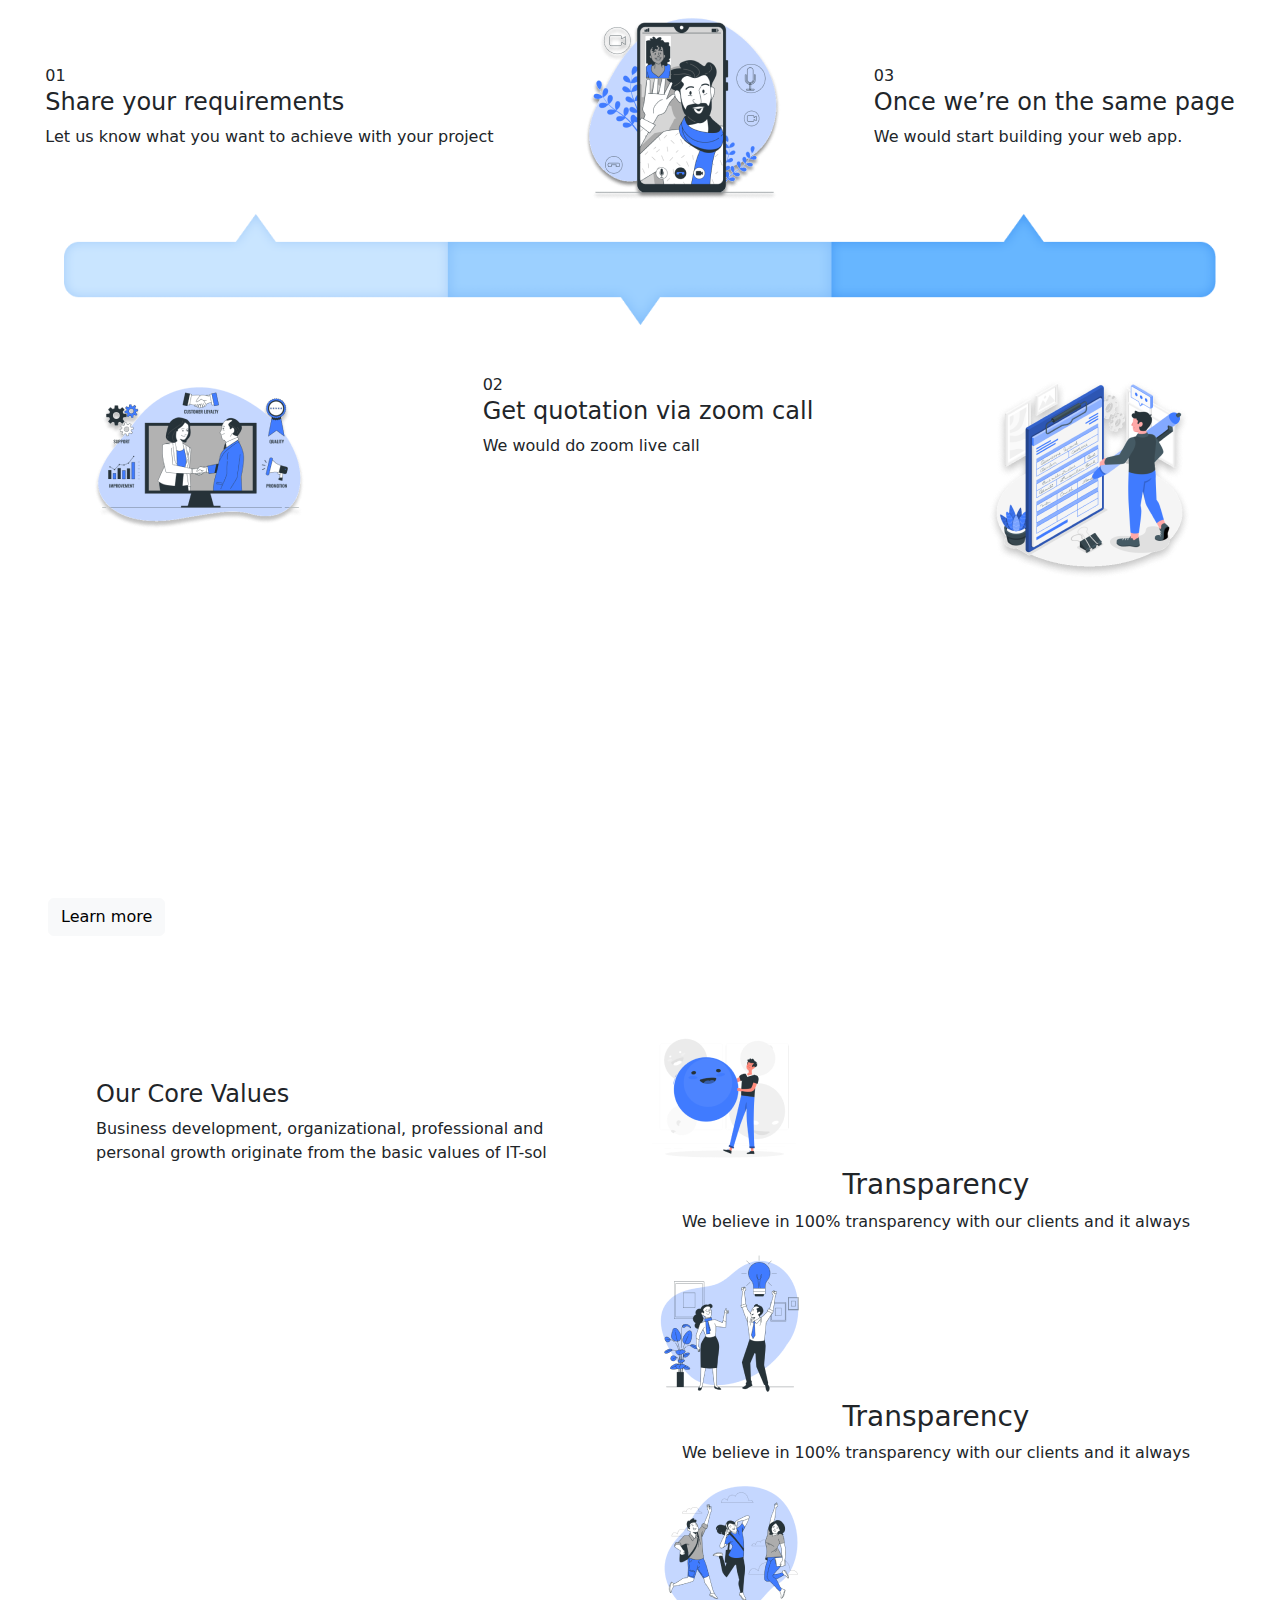
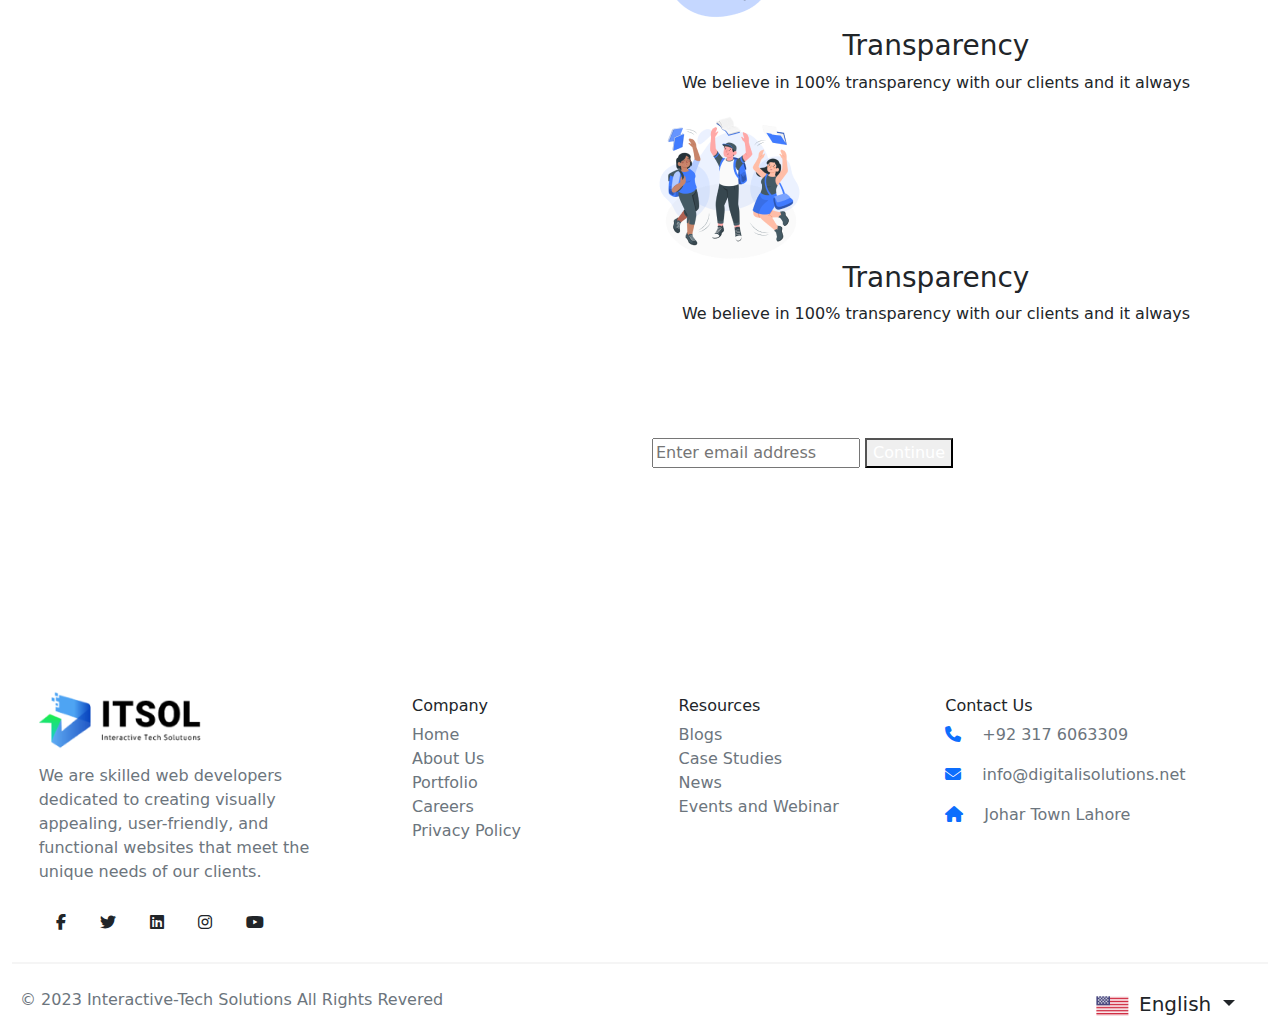
<file: Itsolz/check.html>
<!DOCTYPE html>
<html lang="en">

<head>
    <meta charset="UTF-8" />
    <meta name="viewport" content="width=device-width, initial-scale=1.0" />

    <!-- css link -->
    <!-- <link rel="stylesheet" href="Assets/style/style.css" /> -->

    <!-- bootstrap linl -->
    <link rel="stylesheet" href="https://cdn.jsdelivr.net/npm/bootstrap@5.3.2/dist/css/bootstrap.min.css" />

    <!-- font awesome link -->
    <link rel="stylesheet" href="https://cdnjs.cloudflare.com/ajax/libs/font-awesome/6.5.0/css/all.min.css"
        integrity="sha512-...">

    <title>Itsolz</title>

    <style>
        .indexNavbar {
            margin-right: 3rem;
            margin-left: 3rem;
        }

        .indexNavbar {
            background: transparent;
        }

        .indexNavbar-scrolled {
            background: black;
            box-shadow: 0px 2px 15px rgba(0, 0, 0, 0.1);
        }

        .navbar-nav {
            font-family: "Inter", sans-serif;
        }

        .navbar-nav li {
            margin: 0 20px;
        }

        .navbar-nav .nav-link {
            color: rgba(255, 255, 255, 1);
            font-size: 15px;
            font-weight: 700;
        }

        .consult-btn {
            font-weight: 500;
            font-size: 12px;
        }
    </style>
</head>

<body id="index-page">
    <div class="wrapper">
        <!-- header start -->
        <header class="home-header">
            <nav class="container-fluid navbar fixed-top navbar-expand-lg indexNavbar">
                <div class="container-fluid">
                    <a class="navbar-brand" href="#"><img src="Assets/image/logo.png" class="img-fluid w-50"
                            alt="" /></a>
                    <button class="navbar-toggler" type="button" data-bs-toggle="collapse"
                        data-bs-target="#navbarSupportedContent" aria-controls="navbarSupportedContent"
                        aria-expanded="false" aria-label="Toggle navigation">
                        <span class="navbar-toggler-icon"></span>
                    </button>
                    <div class="collapse navbar-collapse" id="navbarSupportedContent">
                        <ul class="navbar-nav ms-auto mb-2 mb-lg-0">
                            <li class="nav-item">
                                <a class="nav-link" aria-current="page" href="#">Home</a>
                            </li>
                            <li class="nav-item">
                                <a class="nav-link" href="about.html">About us</a>
                            </li>
                            <li class="nav-item dropdown">
                                <a class="nav-link" href="#">Portfolio</a>
                            </li>
                            <li class="nav-item">
                                <a class="nav-link" href="lastpage.html">Contact Us</a>
                            </li>
                        </ul>
                        <form class="d-flex" role="search">
                            <button class="btn btn-primary consult-btn" type="submit">
                                Free Consultation
                            </button>
                        </form>
                    </div>
                </div>
            </nav>
            <div class="header-text">
                <p class="text-center offer-text">IT-SOL AI OFFERS</p>
                <h1 class="text-center header-heading">
                    Customized<br />
                    <span>SaaS</span> web apps
                </h1>
                <p class="text-center header-desc">
                    We would convert your conventional business into Digital and
                    automated business by using latest cutting edge tech stacks, an
                    end-to-end web based apps development life cycle to meet each
                    business’ needs.
                </p>
                <div class="d-flex align-items-center justify-content-center">
                    <button class="btn btn-primary" type="submit">LEARN MORE</button>
                </div>
            </div>
            <div class="chat-icon">
                <span class="icon"><img src="./Assets/image/message.svg" alt=""></span>
            </div>
        </header>

        <!-- Main start -->
        <main>
            <!-- card slider start -->
            <section class="position-relative py-5">
                <div class="left-top-circle"></div>
                <div class="slider-container p-4">
                    <div class="slider-text">
                        <h1 class="text-center my-4">Services we offer</h1>
                        <p class="text-center mb-5">
                            We Provide and Elevate Your Digital Experience
                        </p>
                    </div>
                    <div class="slider">
                        <div class="d-flex card-container">
                            <div class="card mx-3 py-5">
                                <div class="card-body">
                                    <span class="card-icon"><img src="./Assets/image/Mobile_app_perspective_matte.svg"
                                            alt="" class="img-fluid" /></span>
                                    <h5 class="card-title">SaaS and White label apps</h5>
                                    <p class="card-text">
                                        Dynamic Development IT-sol would provide a dynamic, high
                                        performing web based apps.
                                    </p>
                                </div>
                            </div>
                            <div class="card second-card mx-3 p-4">
                                <div class="card-body">
                                    <span class="card-icon"><img src="./Assets/image/Mobile_app_perspective_matte.svg"
                                            alt="" class="img-fluid" /></span>
                                    <h5 class="card-title">SaaS and White label apps</h5>
                                    <p class="card-text">
                                        Dynamic Development IT-sol would provide a dynamic, high
                                        performing web based apps.
                                    </p>
                                </div>
                            </div>
                            <div class="card middle-card mx-3 p-4">
                                <div class="card-body">
                                    <span><img src="./Assets/image/Group 1.svg" class="img-fluid" alt="" /></span>
                                    <h5 class="card-title">Our UI UX Team</h5>
                                    <p class="card-text">
                                        We are spcialized in UI and front end Design
                                    </p>
                                </div>
                            </div>
                            <div class="card second-card mx-3 p-4">
                                <div class="card-body">
                                    <span class="card-icon"><img src="./Assets/image/Dashboard_perspective_matte.svg"
                                            alt="" class="img-fluid" /></span>
                                    <h5 class="card-title">Web based apps</h5>
                                    <p class="card-text">
                                        Zoom Consultation We would help you turn your ideas into a
                                        SaaS web apps.
                                    </p>
                                </div>
                            </div>
                            <div class="card mx-3 p-4">
                                <div class="card-body">
                                    <span class="card-icon"><img src="./Assets/image/Dashboard_perspective_matte.svg"
                                            alt="" class="img-fluid" /></span>
                                    <h5 class="card-title">Web based apps</h5>
                                    <p class="card-text">
                                        Zoom Consultation We would help you turn your ideas into a
                                        SaaS web apps.
                                    </p>
                                </div>
                            </div>
                        </div>
                    </div>
                    <div class="controls mt-5">
                        <!-- Navigation circles will be added here using JavaScript -->
                    </div>
                </div>
            </section>

            <!-- Case Studies Section start -->
            <section class="case-study-container position-relative py-5 my-5">
                <div class="left-up-arrow">
                    <img src="./Assets/image/Deco-img-arrow-left.png" class="w-50 img-fluid" alt="">
                </div>
                <div class="right-down-arrow">
                    <img src="./Assets/image/Deco-img-arrow.png" class="w-50 img-fluid" alt="">
                </div>
                <div class="case-study-bottom-container">
                    <div class="case-study-text">
                        <h1 class="text-center">Our Recent Case Studies</h1>
                        <p class="text-center">
                            Lorem ipsum dolor sit amet consectetur adipisicing elit. Ea
                            illum debitis<br> officia rerum laboriosamquos nihil at eum
                            laudantium neque?
                        </p>
                    </div>
                    <div class="portfolio-one w-75 position-relative my-5">
                        <div class="conatiner mt-5 ">
                            <div class="row">
                                <div class="col-lg-6 col-md-6 left-portfolio-image  py-5">
                                    <img src="./Assets/image/portfolio.png" class="img-fluid" alt="">
                                </div>
                                <div class="col-lg-6  col-md-6 py-4 case-study-right-side">
                                    <button type="button" class="btn btn-primary">Web App</button>
                                    <h1 class="py-2">Project 1</h1>
                                    <p>Lorem Ipsum is simply dummy text of the printing and typesetting industry. Lorem
                                        Ipsum has been the industry's standard dummy text ever since the 1500s.</p>
                                    <button type="button" class="btn btn-primary">View Details</button>
                                </div>
                            </div>
                        </div>
                    </div>
                    <div class="portfolio-two w-75 position-relative my-5">
                        <div class="conatiner">
                            <div class="row">
                                <div class="col-lg-6  col-md-6 p-5 case-study-right-side">
                                    <button type="button" class="btn btn-primary">Web App</button>
                                    <h1 class="py-2">Project 1</h1>
                                    <p>Lorem Ipsum is simply dummy text of the printing and typesetting industry. Lorem
                                        Ipsum has been the industry's standard dummy text ever since the 1500s.</p>
                                    <button type="button" class="btn btn-primary">View Details</button>
                                </div>
                                <div class="col-lg-6  col-md-6 right-portfolio-image py-5">
                                    <img src="./Assets/image/portfolio-2.png" class="img-fluid" alt="">
                                </div>
                            </div>
                        </div>
                    </div>
                </div>
            </section>
            <!-- Case Studies Section End -->

            <!-- Award-winning manager Section start -->
            <section class="position-relative">
                <div class="award-conainter ">
                    <div class="d-flex position-relative">
                        <div class="stat-container">
                            <div class="star">
                                <span><img src="./Assets/image/Star.svg" alt=""></span>
                                <span><img src="./Assets/image/Star.svg" alt=""></span>
                                <span><img src="./Assets/image/Star.svg" alt=""></span>
                                <span><img src="./Assets/image/Star.svg" alt=""></span>
                                <span><img src="./Assets/image/Star.svg" alt=""></span>
                            </div>
                        </div>
                        <div class="ms-5 award-text">
                            <h1>Award-winning <span>manager</span> </h1>
                            <h4>Top pick<span class="text-secondary"> by our customers</span></h4>
                        </div>
                    </div>
                    <div class="right-circle-shape"></div>
                    <div class="slider-container award-silder-container p-4">
                        <div class="slider-text">
                            <h1 class="text-center fs-3 my-4">Don't take our word for it</h1>
                            <p class="text-center fs-6 mb-5">
                                Lorem ipsum dolor sit amet consectetur adipisicing elit.
                            </p>
                        </div>
                        <div id="carouselExampleControls" class="carousel carousel-dark slide" data-bs-ride="carousel">
                            <div class="carousel-inner">
                                <div class="carousel-item active">
                                    <div class="card-wrapper container-sm d-flex  justify-content-around">
                                        <div class="card mx-3 py-5">
                                            <div class="card-body">
                                                <p class="card-text">
                                                    Ut enim ad minim veniam, quis nostrud exercitation ullamco laboris
                                                    nisi ut
                                                    aliquip ex ea commodo consequat aute
                                                </p>
                                                <div class="card-award-title d-flex align-items-center">
                                                    <img src="./Assets/image/Sophie Moore - Circle Small.png" alt="">
                                                    <div>
                                                        <h5>Sophia Moore</h5>
                                                        <p>CEO at Webflow Agency</p>
                                                    </div>
                                                </div>

                                            </div>
                                        </div>
                                        <div class="card mx-3 py-5">
                                            <div class="card-body">
                                                <p class="card-text">
                                                    Ut enim ad minim veniam, quis nostrud exercitation ullamco laboris
                                                    nisi ut
                                                    aliquip ex ea commodo consequat aute
                                                </p>
                                                <div class="card-award-title d-flex align-items-center">
                                                    <img src="./Assets/image/Sophie Moore - Circle Small.png" alt="">
                                                    <div>
                                                        <h5>Sophia Moore</h5>
                                                        <p>CEO at Webflow Agency</p>
                                                    </div>
                                                </div>

                                            </div>
                                        </div>
                                        <div class="card mx-3 py-5">
                                            <div class="card-body">
                                                <p class="card-text">
                                                    Ut enim ad minim veniam, quis nostrud exercitation ullamco laboris
                                                    nisi ut
                                                    aliquip ex ea commodo consequat aute
                                                </p>
                                                <div class="card-award-title d-flex align-items-center">
                                                    <img src="./Assets/image/Sophie Moore - Circle Small.png" alt="">
                                                    <div>
                                                        <h5>Sophia Moore</h5>
                                                        <p>CEO at Webflow Agency</p>
                                                    </div>
                                                </div>

                                            </div>
                                        </div>
                                    </div>
                                </div>
                                <div class="carousel-item">
                                    <div class="card-wrapper container-sm d-flex   justify-content-around">
                                        <div class="card mx-3 py-5">
                                            <div class="card-body">
                                                <p class="card-text">
                                                    Ut enim ad minim veniam, quis nostrud exercitation ullamco laboris
                                                    nisi ut
                                                    aliquip ex ea commodo consequat aute
                                                </p>
                                                <div class="card-award-title d-flex align-items-center">
                                                    <img src="./Assets/image/Sophie Moore - Circle Small.png" alt="">
                                                    <div>
                                                        <h5>Sophia Moore</h5>
                                                        <p>CEO at Webflow Agency</p>
                                                    </div>
                                                </div>

                                            </div>
                                        </div>
                                        <div class="card mx-3 py-5">
                                            <div class="card-body">
                                                <p class="card-text">
                                                    Ut enim ad minim veniam, quis nostrud exercitation ullamco laboris
                                                    nisi ut
                                                    aliquip ex ea commodo consequat aute
                                                </p>
                                                <div class="card-award-title d-flex align-items-center">
                                                    <img src="./Assets/image/Sophie Moore - Circle Small.png" alt="">
                                                    <div>
                                                        <h5>Sophia Moore</h5>
                                                        <p>CEO at Webflow Agency</p>
                                                    </div>
                                                </div>

                                            </div>
                                        </div>
                                        <div class="card mx-3 py-5">
                                            <div class="card-body">
                                                <p class="card-text">
                                                    Ut enim ad minim veniam, quis nostrud exercitation ullamco laboris
                                                    nisi ut
                                                    aliquip ex ea commodo consequat aute
                                                </p>
                                                <div class="card-award-title d-flex align-items-center">
                                                    <img src="./Assets/image/Sophie Moore - Circle Small.png" alt="">
                                                    <div>
                                                        <h5>Sophia Moore</h5>
                                                        <p>CEO at Webflow Agency</p>
                                                    </div>
                                                </div>

                                            </div>
                                        </div>
                                    </div>
                                </div>
                                <div class="carousel-item ">
                                    <div class="card-wrapper container-sm d-flex  justify-content-around">
                                        <div class="card mx-3 py-5">
                                            <div class="card-body">
                                                <p class="card-text">
                                                    Ut enim ad minim veniam, quis nostrud exercitation ullamco laboris
                                                    nisi ut
                                                    aliquip ex ea commodo consequat aute
                                                </p>
                                                <div class="card-award-title d-flex align-items-center">
                                                    <img src="./Assets/image/Sophie Moore - Circle Small.png" alt="">
                                                    <div>
                                                        <h5>Sophia Moore</h5>
                                                        <p>CEO at Webflow Agency</p>
                                                    </div>
                                                </div>

                                            </div>
                                        </div>
                                        <div class="card mx-3 py-5">
                                            <div class="card-body">
                                                <p class="card-text">
                                                    Ut enim ad minim veniam, quis nostrud exercitation ullamco laboris
                                                    nisi ut
                                                    aliquip ex ea commodo consequat aute
                                                </p>
                                                <div class="card-award-title d-flex align-items-center">
                                                    <img src="./Assets/image/Sophie Moore - Circle Small.png" alt="">
                                                    <div>
                                                        <h5>Sophia Moore</h5>
                                                        <p>CEO at Webflow Agency</p>
                                                    </div>
                                                </div>

                                            </div>
                                        </div>
                                        <div class="card mx-3 py-5">
                                            <div class="card-body">
                                                <p class="card-text">
                                                    Ut enim ad minim veniam, quis nostrud exercitation ullamco laboris
                                                    nisi ut
                                                    aliquip ex ea commodo consequat aute
                                                </p>
                                                <div class="card-award-title d-flex align-items-center">
                                                    <img src="./Assets/image/Sophie Moore - Circle Small.png" alt="">
                                                    <div>
                                                        <h5>Sophia Moore</h5>
                                                        <p>CEO at Webflow Agency</p>
                                                    </div>
                                                </div>

                                            </div>
                                        </div>
                                    </div>
                                </div>
                            </div>
                            <button class="carousel-control-prev" type="button"
                                data-bs-target="#carouselExampleControls" data-bs-slide="prev">
                                <span class="carousel-control-prev-icon" aria-hidden="true"></span>
                                <span class="visually-hidden">Previous</span>
                            </button>
                            <button class="carousel-control-next" type="button"
                                data-bs-target="#carouselExampleControls" data-bs-slide="next">
                                <span class="carousel-control-next-icon" aria-hidden="true"></span>
                                <span class="visually-hidden">Next</span>
                            </button>
                        </div>
                    </div>
            </section>

            <!-- Experience Section start -->

            <section class="m-5">
                <div class="container-fluid ">
                    <div class="row">
                        <div class="col-lg-6 d-flex justify-content-center">
                            <img src="./Assets/image/experience.png" class="img-fluid w-75 mx-auto" alt="">
                        </div>
                        <div class="col-lg-6 mt-5">
                            <h1 class="mt-5">Enjoy The Best Experience</h1>
                            <p>Our web development service creates high-quality, custom websites that meet your unique
                                business needs. Our team of skilled web developers works closely with you to understand
                                your goals and deliver a responsive, user-friendly website that stands out from the
                                crowd.</p>
                            <button type="button" class="btn btn-primary">Learn more</button>
                        </div>
                    </div>
                </div>
            </section>

            <!-- App  Section start -->
            <section class="case-study-container position-relative py-5 my-5">
                <div class="left-up-arrow">
                    <img src="./Assets/image/Deco-img-arrow-left.png" class="w-50" alt="">
                </div>
                <div class="right-down-arrow">
                    <img src="./Assets/image/Deco-img-arrow.png" class="w-50" alt="">
                </div>
                <div class="case-study-bottom-container">
                    <div class="app-top-text">
                        <h1 class="text-center">Let's build your apps in three <br> easy ways to Get Started</h1>

                    </div>
                    <div class="d-flex justify-content-around mt-5">
                        <div class="app-card position-relative mt-5">
                            <span class="app-top-circle">01</span>
                            <h4>Share your requirements</h4>
                            <p>Let us know what you want to achieve with your project</p>
                        </div>
                        <div class="">
                            <img src="./Assets/image/app-top.png" class="img-fluid" alt="">
                        </div>
                        <div class="app-card position-relative mt-5">
                            <span class="app-top-circle">03</span>
                            <h4>Once we’re on the same page</h4>
                            <p>We would start building your web app.</p>
                        </div>

                    </div>
                    <div class="d-flex">
                        <img src="./Assets/image/app-build-border.png" class="img-fluid   m-auto" style="width: 90%;"
                            alt="">
                    </div>
                    <div class="d-flex justify-content-around mt-5">
                        <div>
                            <img src="./Assets/image/image 7.png" class="img-fluid" alt="">
                        </div>
                        <div class="app-card position-relative mb-5">
                            <span class="app-bottom-circle">02</span>
                            <h4>Get quotation via zoom call</h4>
                            <p>We would do zoom live call</p>
                        </div>
                        <div>
                            <img src="./Assets/image/image 10.png" class="img-fluid" alt="">
                        </div>


                    </div>

                </div>
            </section>
            <!-- App End -->


            <!-- future text section start -->
            <section class="future-text-container my-5">
                <div class="px-5">
                    <h1 class="text-white fs-2 fs-sm-3">We all want a better future.<br>
                        Together, we can make a difference.</h1>
                    <p class="text-white pe-5 fs-6 my-4">Our commitment towards innovation and providing greater
                        services to our customers is second to none. This philosophy of excelling in everything we do
                        has enabled us to not only fulfill our environmental sense of responsibility, but go further
                        beyond. We acknowledge global climate change as a real problem, and as a borderless company, we
                        pledge to do everything in our capacity to tackle the problem. To that end, we ensure that we
                        eliminate wasteful practices and make all our processes as energy efficient as possible.</p>
                    <button type="button" class="btn btn-light">Learn more</button>
                </div>
            </section>

            <!-- core value section -->
            <section class="coreValue-container p-5 position-relative">
                <div class="top-line-shape"></div>
                <div class="container-fluid">
                    <div class="row">
                        <div class="col-lg-6 p-5 coreValue-text position-relative">
                            <h4>Our Core Values</h4>
                            <p>Business development, organizational, professional and personal growth originate from the
                                basic values of IT-sol</p>
                        </div>
                        <div class="col-lg-6">
                            <div class="section_our_solution">
                                <div class="row">
                                    <div class="col-lg-12 col-md-12 col-sm-12 position-relative">
                                        <div class="our_solution_category">
                                            <div class="solution_cards_box">
                                                <div class="solution_card">
                                                    <div class="hover_color_bubble"></div>
                                                    <div class="so_top_icon">
                                                        <img src="./Assets/image/transparent (4).png" alt="">
                                                    </div>
                                                    <div class="solu_title">
                                                        <h3 class="text-center">Transparency</h3>
                                                    </div>
                                                    <div class="solu_description">
                                                        <p class="text-center">
                                                            We believe in 100% transparency with our clients and it
                                                            always
                                                        </p>
                                                    </div>
                                                </div>
                                                <div class="solution_card">
                                                    <div class="so_top_icon">
                                                        <img src="./Assets/image/transparent (3).png" alt="">
                                                    </div>
                                                    <div class="solu_title">
                                                        <h3 class="text-center">Transparency</h3>
                                                    </div>
                                                    <div class="solu_description">
                                                        <p class="text-center">
                                                            We believe in 100% transparency with our clients and it
                                                            always
                                                        </p>
                                                    </div>
                                                </div>
                                            </div>
                                            <!--  -->
                                            <div class="solution_cards_box sol_card_top_3">
                                                <div class="solution_card">
                                                    <div class="so_top_icon">
                                                        <img src="./Assets/image/transparent (2).png" alt="">
                                                    </div>
                                                    <div class="solu_title">
                                                        <h3 class="text-center">Transparency</h3>
                                                    </div>
                                                    <div class="solu_description">
                                                        <p class="text-center">
                                                            We believe in 100% transparency with our clients and it
                                                            always
                                                        </p>
                                                    </div>
                                                </div>
                                                <div class="solution_card">
                                                    <div class="so_top_icon">
                                                        <img src="./Assets/image/transparent (1).png" alt="">
                                                    </div>
                                                    <div class="solu_title">
                                                        <h3 class="text-center">Transparency</h3>
                                                    </div>
                                                    <div class="solu_description">
                                                        <p class="text-center">
                                                            We believe in 100% transparency with our clients and it
                                                            always
                                                        </p>
                                                    </div>
                                                </div>
                                            </div>
                                        </div>
                                    </div>
                                </div>
                            </div>
                        </div>
                    </div>
                    <!-- <div class="right-shape"></div> -->

                </div>
            </section>

            <!-- stay-loop section -->
            <section class="stay-loop-container">
                <div class="container-fluid loop-container p-5">
                    <div class="row">
                        <div class="col-lg-6">
                            <h1 class="text-white">Stay in the loop</h1>
                            <p class="text-white fs-5">we are skilled web developers dedicated to creating visually
                                appealing, user-friendly, and functional websites that meet the unique needs of our
                                clients.
                            </p>
                        </div>
                        <div class="col-lg-6">
                            <div class="formContainer">
                                <form action="">
                                    <fieldset class="fieldInput">
                                        <input class="form-input" type="email" placeholder="Enter email address">
                                        <button type="submit" class="form-submit text-white">Continue</button>
                                    </fieldset>
                                </form>
                            </div>
                        </div>
                    </div>
                </div>
            </section>
        </main>

        <!-- Footer -->
        <footer class="text-center text-lg-start text-white">
            <!-- Grid container -->
            <div class="container-fluid">
                <!-- Section: Links -->
                <section class="">
                    <!--Grid row-->
                    <div class="row">
                        <!-- Grid column -->
                        <div class="col-md-4 col-lg-3 col-xl-3 mx-auto mt-3">
                            <img src="./Assets/image/block-text-logo.png" class="img-fluid" style="height: 100px;"
                                alt="">
                            <p class="text-secondary left-footer-text">
                                We are skilled web developers dedicated to creating visually appealing, user-friendly,
                                and functional websites that meet the unique needs of our clients.
                            </p>
                            <div class="d-flex flex-wrap">
                                <!-- Facebook -->
                                <a href="" class="btn social-footer-icon  rounded-circle btn-floating m-1"
                                    role="button">
                                    <i class="fab fa-facebook-f"></i>
                                </a>
                                <!-- Twitter -->
                                <a class="btn social-footer-icon rounded-circle  btn-floating m-1" class="text-white"
                                    role="button">
                                    <i class="fab fa-twitter"></i>
                                </a>
                                <!-- Google -->
                                <a class="btn social-footer-icon rounded-circle btn-floating m-1" role="button">
                                    <i class="fab fa-linkedin"></i>
                                </a>
                                <!-- Instagram -->
                                <a class="btn social-footer-icon rounded-circle btn-floating m-1" role="button">
                                    <i class="fab fa-instagram"></i>
                                </a>
                                <a class="btn social-footer-icon rounded-circle btn-floating m-1" role="button">
                                    <i class="fab fa-youtube"></i>
                                </a>
                            </div>
                        </div>
                        <!-- Grid column -->
                        <hr class="w-100 clearfix d-md-none">
                        <!-- Grid column -->
                        <div class="company-link col-md-2 col-lg-2 col-xl-2 mx-auto mt-5">
                            <h6 class="text-capitalize text-dark font-weight-bold">Company</h6>
                            <p class="mb-0">
                                <a class="mb-0 text-secondary text-decoration-none">Home</a>
                            </p>
                            <p class="mb-0">
                                <a class="text-secondary text-decoration-none">About Us</a>
                            </p>
                            <p class="mb-0">
                                <a class="text-secondary text-decoration-none">Portfolio</a>
                            </p>
                            <p class="mb-0">
                                <a class="text-secondary text-decoration-none">Careers</a>
                            </p>
                            <p class="mb-0">
                                <a class="text-secondary text-decoration-none">Privacy Policy</a>
                            </p>
                        </div>
                        <!-- Grid column -->
                        <hr class="w-100 clearfix d-md-none">
                        <!-- Grid column -->
                        <div class="col-md-3 col-lg-2 col-xl-2 company-link mx-auto mt-5">
                            <h6 class="text-capitalize text-dark font-weight-bold">
                                Resources
                            </h6>
                            <p class="mb-0">
                                <a class="text-secondary text-decoration-none">Blogs</a>
                            </p>
                            <p class="mb-0">
                                <a class="text-secondary text-decoration-none">Case Studies</a>
                            </p>
                            <p class="mb-0">
                                <a class="text-secondary text-decoration-none">News</a>
                            </p>
                            <p class="mb-0">
                                <a class="text-secondary text-decoration-none">Events and Webinar</a>
                            </p>
                        </div>
                        <!-- Grid column -->
                        <hr class="w-100 clearfix d-md-none">
                        <!-- Grid column -->
                        <div class="col-md-2 col-lg-2 col-xl-3 footer-contact mx-auto mt-5">
                            <h6 class="text-capitalize font-weight-bold text-dark">Contact Us</h6>
                            <p class="text-secondary">
                                <i class="fas fa-phone me-3 text-primary"></i>
                                +92 317 6063309
                            </p>
                            <p class="text-secondary">
                                <i class="fas fa-envelope me-3 text-primary"></i>
                                info@digitalisolutions.net
                            </p>
                            <p class="text-secondary">
                                <i class="fas fa-home me-3 text-primary"></i>
                                Johar Town Lahore
                            </p>
                        </div>
                        <!-- Grid column -->
                    </div>
                    <!--Grid row-->
                </section>
                <!-- Section: Links -->
                <hr class="my-3" style="border: 1px solid rgba(217, 217, 217, 1)">
                <!-- Section: Copyright -->
                <section class=" pt-0">
                    <div class="row d-flex justify-content-between">
                        <!-- Grid column -->
                        <div class="col-md-7 col-lg-10 text-center text-md-start">
                            <!-- Copyright -->
                            <div class="p-2 pb-0">
                                <p class="text-secondary fs-6">© 2023 Interactive-Tech Solutions All Rights Revered</p>
                            </div>
                            <!-- Copyright -->
                        </div>
                        <!-- Grid column -->
                        <div class="col-md-5 col-lg-2">
                            <div class="dropdown p-0">
                                <button class="btn  btn-lg dropdown-toggle" type="button" id="dropdownMenuButton1"
                                    data-bs-toggle="dropdown" aria-expanded="false">
                                    <span class="flag-icon flag-icon-us me-1">
                                        <img src="./Assets/image/flag.png" alt="">
                                    </span>
                                    <span>English</span>
                                </button>
                                <ul class="dropdown-menu" aria-labelledby="dropdownMenuButton1">
                                    <li>
                                        <a class="dropdown-item active" href="#">
                                            <span class="flag-icon flag-icon-us me-1"></span>
                                            <span>English</span>
                                        </a>
                                    </li>
                                    <li>
                                        <a class="dropdown-item" href="#">
                                            <span class="flag-icon flag-icon-fr me-1"></span>
                                            <span>French</span>
                                        </a>
                                    </li>
                                    <li>
                                        <a class="dropdown-item" href="#">
                                            <span class="flag-icon flag-icon-es me-1"></span>
                                            <span>Spanich</span>
                                        </a>
                                    </li>
                                    <li>
                                        <a class="dropdown-item" href="#">
                                            <span class="flag-icon flag-icon-sa me-1"></span>
                                            <span>Arabic</span>
                                        </a>
                                    </li>
                                </ul>
                            </div>
                        </div>
                    </div>
                </section>
                <!-- Section: Copyright -->
            </div>
            <!-- Grid container -->
        </footer>
        <!-- Footer -->

    </div>
</body>
<script>
    const slider = document.querySelector(".slider");
    const cardContainer = document.querySelector(".card-container");
    const controls = document.querySelector(".controls");

    let currentIndex = 2;

    for (let i = 0; i < cardContainer.children.length; i++) {
        const circle = document.createElement("div");
        circle.classList.add("circle");
        circle.onclick = function () {
            changeSlide(i);
        };
        controls.appendChild(circle);
    }

    function changeSlide(index) {
        currentIndex = index;
        updateSlider();
    }

    function updateSlider() {
        const translateValue = -currentIndex * 18.5 + "rem";
        slider.style.transform = "translateX(" + translateValue + ")";


        document.querySelectorAll(".circle").forEach((circle) => {
            circle.classList.remove("active");
        });

        document.querySelectorAll(".card").forEach((card) => {
            card.classList.remove("active");
        });

        document
            .querySelector(".circle:nth-child(" + (currentIndex + 1) + ")")
            .classList.add("active");
        document
            .querySelector(".card:nth-child(" + (currentIndex + 1) + ")")
            .classList.add("active");
    }

    // Set the initial state
    updateSlider();
</script>

<script src="https://cdn.jsdelivr.net/npm/@popperjs/core@2.11.8/dist/umd/popper.min.js"
    integrity="sha384-I7E8VVD/ismYTF4hNIPjVp/Zjvgyol6VFvRkX/vR+Vc4jQkC+hVqc2pM8ODewa9r"
    crossorigin="anonymous"></script>
<script src="https://cdn.jsdelivr.net/npm/bootstrap@5.3.2/dist/js/bootstrap.min.js"
    integrity="sha384-BBtl+eGJRgqQAUMxJ7pMwbEyER4l1g+O15P+16Ep7Q9Q+zqX6gSbd85u4mG4QzX+"
    crossorigin="anonymous"></script>
<script>

    (function () {
        "use strict";

        /**
         * Easy selector helper function
         */
        const select = (el, all = false) => {
            el = el.trim()
            if (all) {
                return [...document.querySelectorAll(el)]
            } else {
                return document.querySelector(el)
            }
        }

        /**
         * Easy event listener function
         */
        const on = (type, el, listener, all = false) => {
            let selectEl = select(el, all)
            if (selectEl) {
                if (all) {
                    selectEl.forEach(e => e.addEventListener(type, listener))
                } else {
                    selectEl.addEventListener(type, listener)
                }
            }
        }

        /**
         * Easy on scroll event listener 
         */
        const onscroll = (el, listener) => {
            el.addEventListener('scroll', listener)
        }

        /**
         * Toggle .header-scrolled class to #header when page is scrolled
         */

        let selectindexNavbar = select('.indexNavbar')
        if (selectindexNavbar) {
            const indexNavbarScrolled = () => {
                if (window.scrollY > 500) {
                    selectindexNavbar.classList.add('indexNavbar-scrolled')
                } else {
                    selectindexNavbar.classList.remove('indexNavbar-scrolled')
                }
            }
            window.addEventListener('load', indexNavbarScrolled)
            onscroll(document, indexNavbarScrolled)
        }
    })()
</script>

</html>
</file>
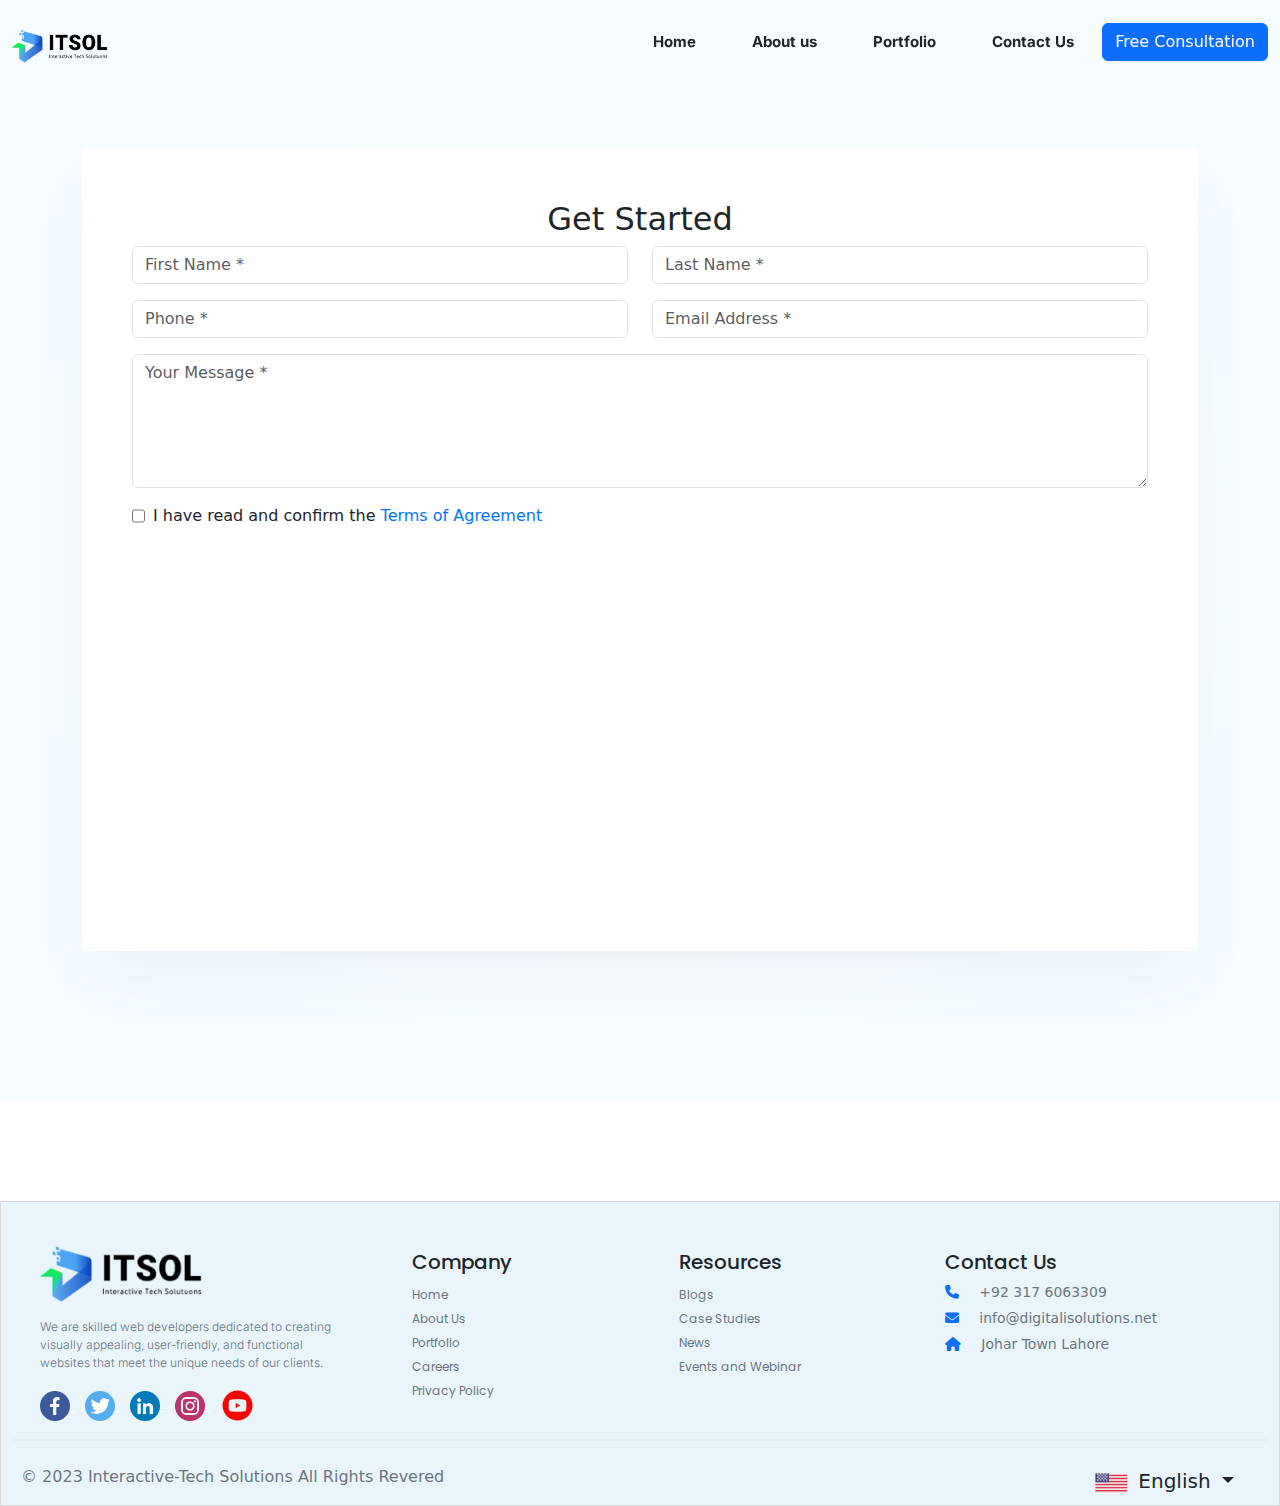
<file: Itsolz/contact.html>
<!DOCTYPE html>
<html lang="en">

<head>
    <meta charset="UTF-8">
    <meta name="viewport" content="width=device-width, initial-scale=1.0">
    <!-- css link -->
    <link rel="stylesheet" href="Assets/style/about.css">
    <link rel="stylesheet" href="Assets/style/style.css">
    <!-- bootstrap linl -->
    <link rel="stylesheet" href="https://cdn.jsdelivr.net/npm/bootstrap@5.3.2/dist/css/bootstrap.min.css">
    <!-- font awesome link -->
    <link rel="stylesheet" href="https://cdnjs.cloudflare.com/ajax/libs/font-awesome/6.5.0/css/all.min.css"
        integrity="sha512-...">
    <link rel="stylesheet"
        href="https://cdnjs.cloudflare.com/ajax/libs/OwlCarousel2/2.3.4/assets/owl.carousel.min.css" />
    <title>Itsolz</title>
</head>

<body>
    <div class="wrapper">
        <!-- header start -->
        <header class="about-header mb-0">
            <nav class="navbar container-fluid fixed-top navbar-expand-lg">
                <div class="container-fluid">
                    <a class="navbar-brand" href="#">
                        <img src="Assets/image/block-text-logo.png" class="img-fluid w-50" alt="">
                    </a>
                    <button class="navbar-toggler" type="button" data-bs-toggle="collapse"
                        data-bs-target="#navbarSupportedContent" aria-controls="navbarSupportedContent"
                        aria-expanded="false" aria-label="Toggle navigation">
                        <span class="navbar-toggler-icon"></span>
                    </button>
                    <div class="collapse navbar-collapse" id="navbarSupportedContent">
                        <ul class="navbar-nav ms-auto mb-2 mb-lg-0">
                            <li class="nav-item">
                                <a class="nav-link text-dark" aria-current="page" href="index.html">Home</a>
                            </li>
                            <li class="nav-item">
                                <a class="nav-link text-dark" href="about.html">About us</a>
                            </li>
                            <li class="nav-item dropdown">
                                <a class="nav-link text-dark" href="project.html">Portfolio</a>
                            </li>
                            <li class="nav-item">
                                <a class="nav-link text-dark" href="lastpage.html">Contact Us</a>
                            </li>
                        </ul>
                        <form class="d-flex" role="search">
                            <button class="btn btn-primary consult-btn" type="submit">
                                Free Consultation
                            </button>
                        </form>
                    </div>
                </div>
            </nav>
        </header>
        <!-- Main start -->
        <main>

            <section id="contactus" class="contactus">
                <div class="container">
                    <div class="contact-form">
                        <div>
                            <h2 class="text-center">Get Started</h2>
                        </div>
                        <div class="mt-5 mt-lg-0" data-aos="fade-left" data-aos-delay="100">
        
                            <form action="forms/contact.php" method="post" role="form" class="us-form">
                                <div class="row">
                                    <div class="col-md-6 form-group">
                                        <input type="text" name="fname" class="form-control" id="fname"
                                            placeholder="First Name *" required>
                                    </div>
                                    <div class="col-md-6 form-group mt-3 mt-md-0">
                                        <input type="text" class="form-control" name="lname" id="lname"
                                            placeholder="Last Name *" required>
                                    </div>
                                </div>
                                <div class="row mt-3">
                                    <div class="col-md-6 form-group">
                                        <input type="text" name="phone" class="form-control" id="phone" placeholder="Phone *"
                                            required>
                                    </div>
                                    <div class="col-md-6 form-group mt-3 mt-md-0">
                                        <input type="email" class="form-control" name="email" id="email"
                                            placeholder="Email Address *" required>
                                    </div>
                                </div>
                                <div class="form-group mt-3">
                                    <textarea class="form-control" name="message" rows="5" placeholder="Your Message *"
                                        required></textarea>
                                </div>
        
                                <div class="terms d-flex">
                                    <input type="checkbox" />
                                    <p class="ps-2 pt-3">I have read and confirm the <span>Terms of Agreement</span></p>
                                </div>
                            </form>
        
                        </div>
                        <div data-aos="fade-up">
                            <!-- <iframe style="border:0; width: 100%; height: 350px;"
            
                                src="https://www.google.com/maps/embed?pb=!1m14!1m8!1m3!1d12097.433213460943!2d-74.0062269!3d40.7101282!3m2!1i1024!2i768!4f13.1!3m3!1m2!1s0x0%3A0xb89d1fe6bc499443!2sDowntown+Conference+Center!5e0!3m2!1smk!2sbg!4v1539943755621"
                                frameborder="0" allowfullscreen></iframe> -->
                                <iframe style="border:0; width: 100%; height: 350px;"
            
                                src="https://www.google.com/maps/embed?pb=!1m14!1m8!1m3!1d12097.433213460943!2d-74.0062269!3d40.7101282!3m2!1i1024!2i768!4f13.1!3m3!1m2!1s0x0%3A0xb89d1fe6bc499443!2sDowntown+Conference+Center!5e0!3m2!1smk!2sbg!4v1539943755621"
                                frameborder="0" allowfullscreen></iframe>
                        </div>
                    </div>
                </div>
            </section>
            <!--End Partnership Matters Section-->
        </main>
        <!-- Footer -->
        <footer class="text-center text-lg-start text-white">
            <!-- Grid container -->
            <div class="container-fluid">
                <!-- Section: Links -->
                <section class="">
                    <!--Grid row-->
                    <div class="row">
                        <!-- Grid column -->
                        <div class="col-md-4 col-lg-3 col-xl-3 mx-auto mt-3">
                            <img src="./Assets/image/block-text-logo.png" class="img-fluid" style="height: 100px;" alt="">
                            <p class="text-secondary left-footer-text">
                                We are skilled web developers dedicated to creating visually appealing, user-friendly,
                                and functional websites that meet the unique needs of our clients.
                            </p>
                            <div>
                                <a href="#" class="social-footer-icon">
                                    <img src="Assets/image/Facebook.png" class="img-fluid" style="width: 30px;" alt="">
                                </a>
                                <a href="#" class="social-footer-icon">
                                    <img src="Assets/image/Twiter.png" class="img-fluid" style="width: 30px;" alt="">
                                </a>
                                <a href="#" class="social-footer-icon">
                                    <img src="Assets/image/Linkedin.png" class="img-fluid" style="width: 30px;" alt="">
                                </a>
                                <a href="#" class="social-footer-icon">
                                    <img src="Assets/image/Instagram.png" class="img-fluid" style="width: 30px;" alt="">
                                </a>
                                <a href="#" class="social-footer-icon">
                                    <img src="Assets/image/round-youtube.png" class="img-fluid" style="width: 35px;" alt="">
                                </a>
                            </div>
                        </div>
                        <!-- Grid column -->
                        <hr class="w-100 clearfix d-md-none">
                        <!-- Grid column -->
                        <div class="company-link col-md-2 col-lg-2 col-xl-2 mx-auto mt-5">
                            <h6 class="text-capitalize text-dark font-weight-bold">Company</h6>
                            <p class="mb-0">
                                <a class="mb-0 text-secondary text-decoration-none">Home</a>
                            </p>
                            <p class="mb-0">
                                <a class="text-secondary text-decoration-none">About Us</a>
                            </p>
                            <p class="mb-0">
                                <a class="text-secondary text-decoration-none">Portfolio</a>
                            </p>
                            <p class="mb-0">
                                <a class="text-secondary text-decoration-none">Careers</a>
                            </p>
                            <p class="mb-0">
                                <a class="text-secondary text-decoration-none">Privacy Policy</a>
                            </p>
                        </div>
                        <!-- Grid column -->
                        <hr class="w-100 clearfix d-md-none">
                        <!-- Grid column -->
                        <div class="col-md-3 col-lg-2 col-xl-2 company-link mx-auto mt-5">
                            <h6 class="text-capitalize text-dark font-weight-bold">
                                Resources
                            </h6>
                            <p class="mb-0">
                                <a class="text-secondary text-decoration-none">Blogs</a>
                            </p>
                            <p class="mb-0">
                                <a class="text-secondary text-decoration-none">Case Studies</a>
                            </p>
                            <p class="mb-0">
                                <a class="text-secondary text-decoration-none">News</a>
                            </p>
                            <p class="mb-0">
                                <a class="text-secondary text-decoration-none">Events and Webinar</a>
                            </p>
                        </div>
                        <!-- Grid column -->
                        <hr class="w-100 clearfix d-md-none">
                        <!-- Grid column -->
                        <div class="col-md-2 col-lg-2 col-xl-3 footer-contact mx-auto mt-5">
                            <h6 class="text-capitalize font-weight-bold text-dark">Contact Us</h6>
                            <p class="text-secondary">
                                <i class="fas fa-phone me-3 text-primary"></i>
                                +92 317 6063309
                            </p>
                            <p class="text-secondary">
                                <i class="fas fa-envelope me-3 text-primary"></i>
                                info@digitalisolutions.net
                            </p>
                            <p class="text-secondary">
                                <i class="fas fa-home me-3 text-primary"></i>
                                Johar Town Lahore
                            </p>
                        </div>
                        <!-- Grid column -->
                    </div>
                    <!--Grid row-->
                </section>
                <!-- Section: Links -->
                <hr class="my-3" style="border: 1px solid rgba(217, 217, 217, 1)">
                <!-- Section: Copyright -->
                <section class=" pt-0">
                    <div class="row d-flex justify-content-between">
                        <!-- Grid column -->
                        <div class="col-md-7 col-lg-10 text-center text-md-start">
                            <!-- Copyright -->
                            <div class="p-2 pb-0">
                                <p class="text-secondary fs-6">© 2023 Interactive-Tech Solutions All Rights Revered</p>
                            </div>
                            <!-- Copyright -->
                        </div>
                        <!-- Grid column -->
                        <div class="col-md-5 col-lg-2">
                            <div class="dropdown p-0">
                                <button class="btn  btn-lg dropdown-toggle" type="button" id="dropdownMenuButton1"
                                    data-bs-toggle="dropdown" aria-expanded="false">
                                    <span class="flag-icon flag-icon-us me-1">
                                        <img src="./Assets/image/flag.png" alt="">
                                    </span>
                                    <span>English</span>
                                </button>
                                <ul class="dropdown-menu" aria-labelledby="dropdownMenuButton1">
                                    <li>
                                        <a class="dropdown-item active" href="#">
                                            <span class="flag-icon flag-icon-us me-1"></span>
                                            <span>English</span>
                                        </a>
                                    </li>
                                    <li>
                                        <a class="dropdown-item" href="#">
                                            <span class="flag-icon flag-icon-fr me-1"></span>
                                            <span>French</span>
                                        </a>
                                    </li>
                                    <li>
                                        <a class="dropdown-item" href="#">
                                            <span class="flag-icon flag-icon-es me-1"></span>
                                            <span>Spanich</span>
                                        </a>
                                    </li>
                                    <li>
                                        <a class="dropdown-item" href="#">
                                            <span class="flag-icon flag-icon-sa me-1"></span>
                                            <span>Arabic</span>
                                        </a>
                                    </li>
                                </ul>
                            </div>
                        </div>
                    </div>
                </section>
                <!-- Section: Copyright -->
            </div>
            <!-- Grid container -->
        </footer>
        <!-- Footer -->
    </div>
</body>

<script src="https://cdn.jsdelivr.net/npm/@popperjs/core@2.11.8/dist/umd/popper.min.js"
    integrity="sha384-I7E8VVD/ismYTF4hNIPjVp/Zjvgyol6VFvRkX/vR+Vc4jQkC+hVqc2pM8ODewa9r"
    crossorigin="anonymous"></script>
<script src="https://cdn.jsdelivr.net/npm/bootstrap@5.3.2/dist/js/bootstrap.min.js"
    integrity="sha384-BBtl+eGJRgqQAUMxJ7pMwbEyER4l1g+O15P+16Ep7Q9Q+zqX6gSbd85u4mG4QzX+"
    crossorigin="anonymous"></script>
<script src="Assets/vendors/main js/main.js"></script>
</html>
</file>
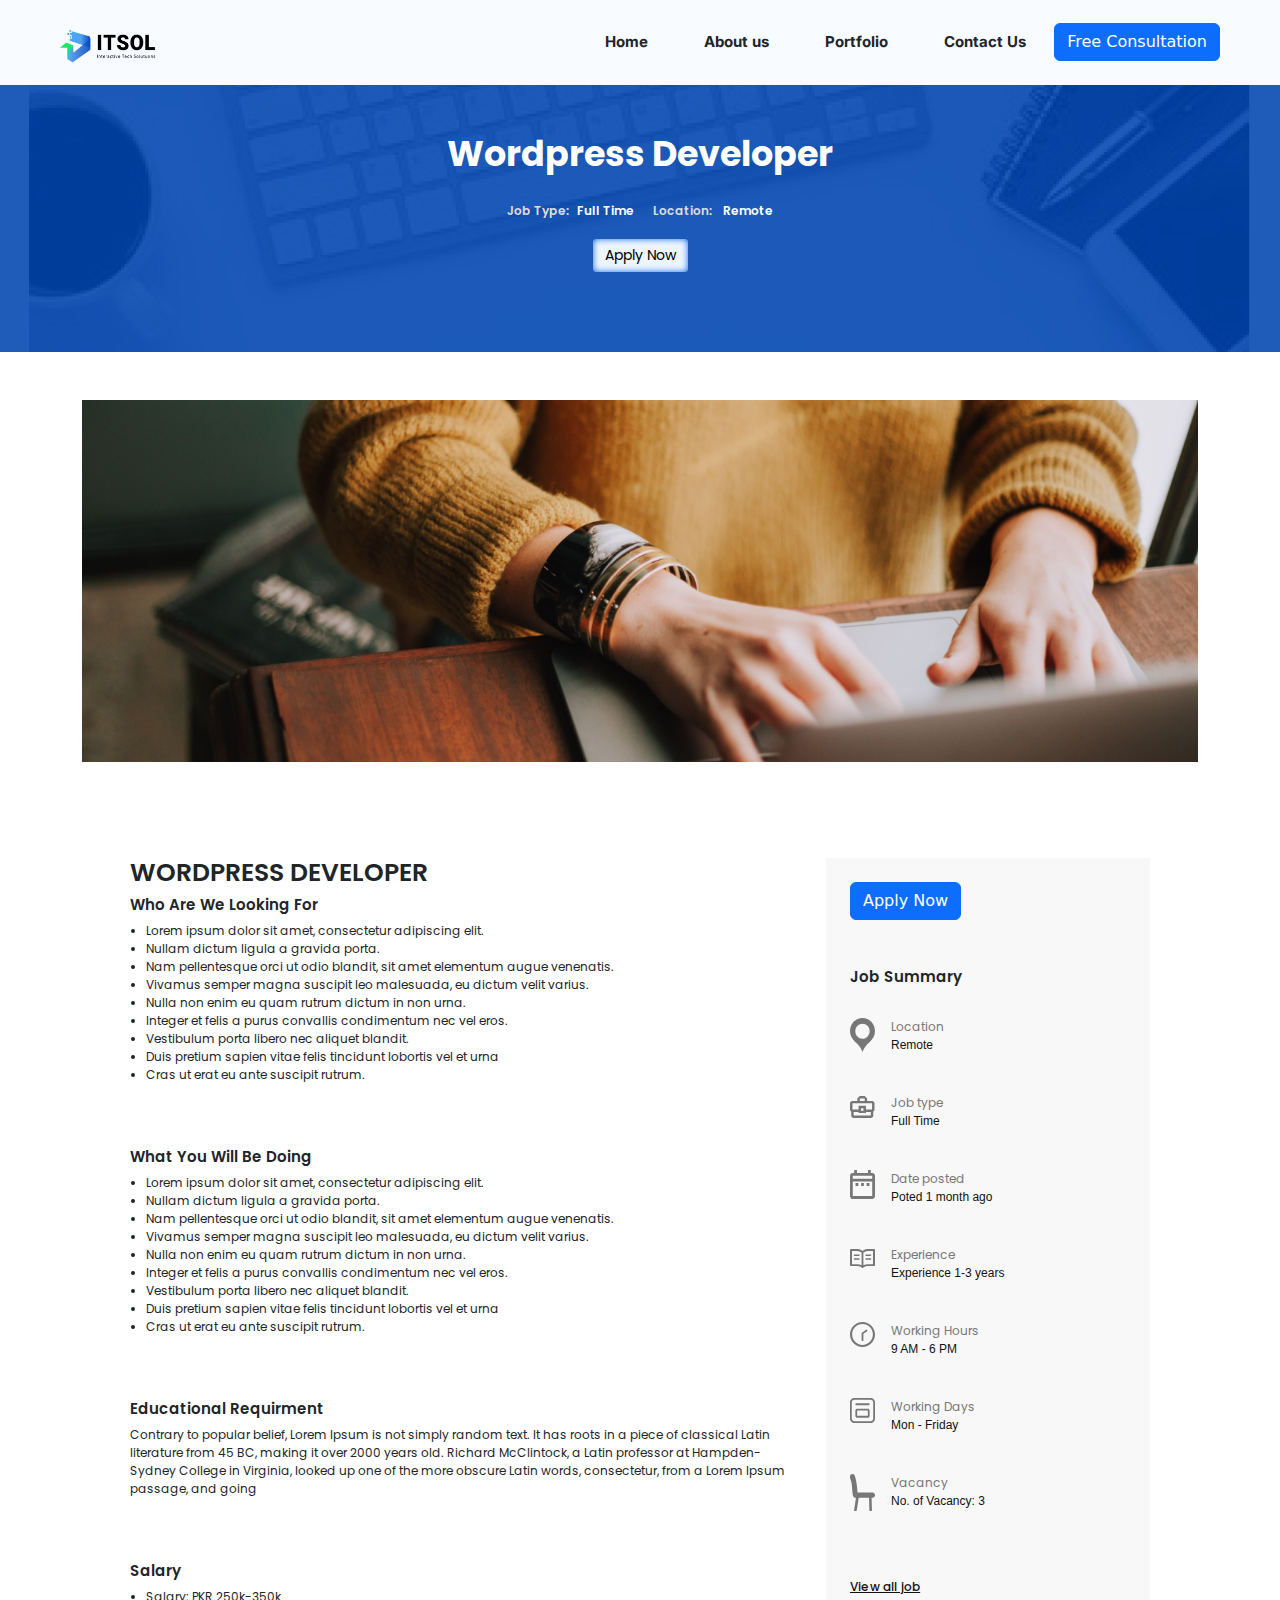
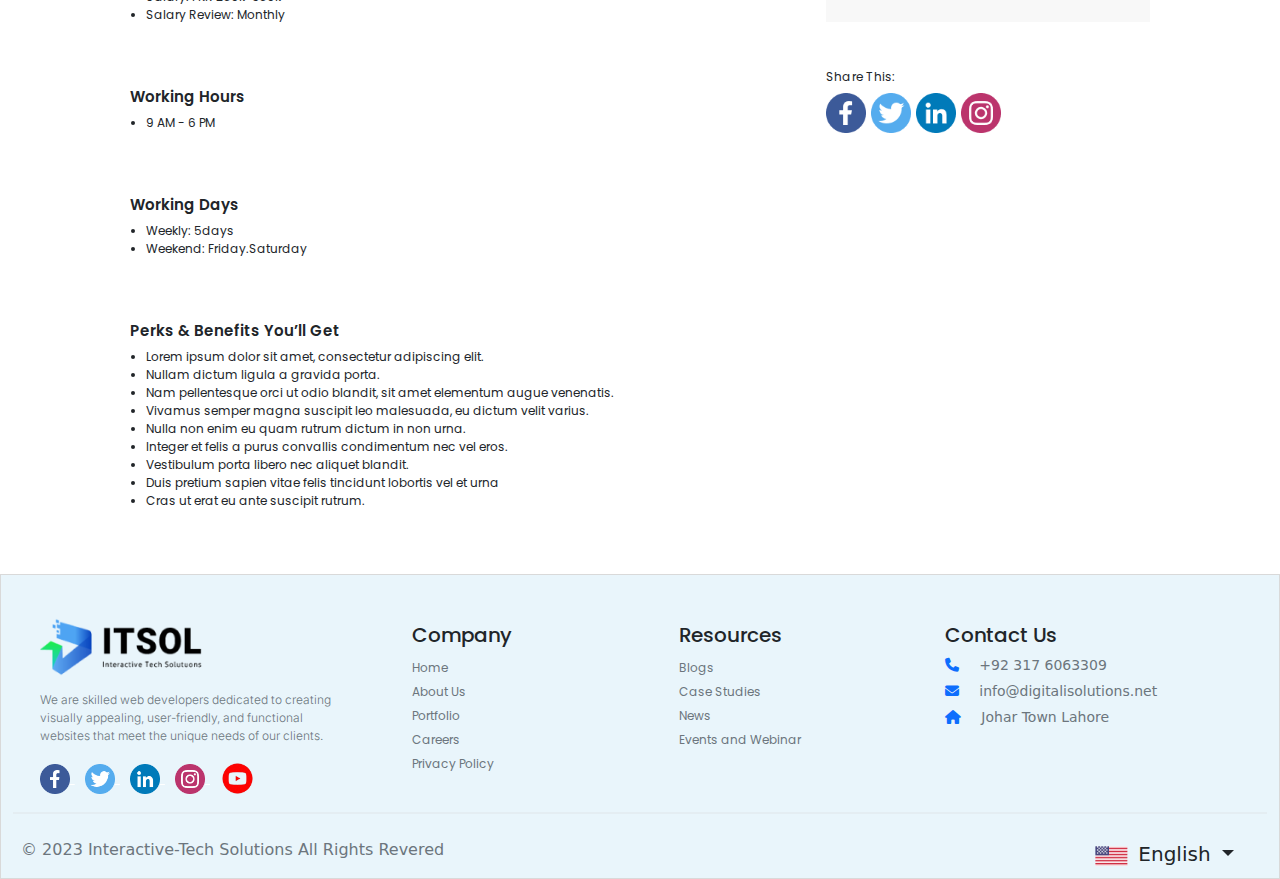
<file: Itsolz/job.html>
<!DOCTYPE html>
<html lang="en">

<head>
    <meta charset="UTF-8">
    <meta name="viewport" content="width=device-width, initial-scale=1.0">
    <!-- css link -->
    <link rel="stylesheet" href="Assets/style/about.css">
    <link rel="stylesheet" href="Assets/style/style.css">
    <!-- bootstrap linl -->
    <link rel="stylesheet" href="https://cdn.jsdelivr.net/npm/bootstrap@5.3.2/dist/css/bootstrap.min.css">
    <!-- font awesome link -->
    <link rel="stylesheet" href="https://cdnjs.cloudflare.com/ajax/libs/font-awesome/6.5.0/css/all.min.css"
        integrity="sha512-...">
    <link rel="stylesheet"
        href="https://cdnjs.cloudflare.com/ajax/libs/OwlCarousel2/2.3.4/assets/owl.carousel.min.css" />
    <title>Itsolz</title>
</head>

<body>
    <div class="wrapper">
        <!-- header start -->
        <header class="about-header mb-0">
            <nav class="navbar  navbar-expand-lg">
                <div class="container-fluid">
                    <a class="navbar-brand" href="#">
                        <img src="Assets/image/block-text-logo.png" class="img-fluid w-50" alt="">
                    </a>
                    <button class="navbar-toggler" type="button" data-bs-toggle="collapse"
                        data-bs-target="#navbarSupportedContent" aria-controls="navbarSupportedContent"
                        aria-expanded="false" aria-label="Toggle navigation">
                        <span class="navbar-toggler-icon"></span>
                    </button>
                    <div class="collapse navbar-collapse" id="navbarSupportedContent">
                        <ul class="navbar-nav ms-auto mb-2 mb-lg-0">
                            <li class="nav-item">
                                <a class="nav-link text-dark" aria-current="page" href="index.html">Home</a>
                            </li>
                            <li class="nav-item">
                                <a class="nav-link text-dark" href="about.html">About us</a>
                            </li>
                            <li class="nav-item dropdown">
                                <a class="nav-link text-dark" href="project.html">Portfolio</a>
                            </li>
                            <li class="nav-item">
                                <a class="nav-link text-dark" href="lastpage.html">Contact Us</a>
                            </li>
                        </ul>
                        <form class="d-flex" role="search">
                            <button class="btn btn-primary consult-btn" type="submit">
                                Free Consultation
                            </button>
                        </form>
                    </div>
                </div>
            </nav>
        </header>
        <!-- Main start -->
        <main>

             <!-- Wordpress Developer section start -->
             <section id="wordpress-job" class="wordpress-job pt-5">
                <div class="container" data-aos="fade-up">

                    <div class="text-center">
                        <div class="wordpress-job-title">
                            <h6 class="wordpress-job-notes pb-3">Wordpress Developer</h6>
                            <p class="wordpress-job-para"><span class="pe-2">Job Type:</span>Full Time  <span class="ps-3 pe-2">Location:</span> Remote</p>
                            <div class="d-flex align-items-center justify-content-center">
                                <button type="button" class="text-center btn">Apply Now</button>
                            </div>
                        </div>
                    </div>
                </div>
            </section>
            <!--Wordpress Developer Section End-->

            <section id="perk-benefit" class="perk-benefit mt-5 contact-form-wrap section">
                <div class="container">
                    <div>
                        <img src="Assets/image/job-requirment.png" class="img-fluid" alt="">
                    </div>
                    <div class="row mt-5 p-5">
                        <div class="col-md-8 col-12">
                            <div>
                                <h3>WORDPRESS DEVELOPER</h3>
                                <h5>Who Are We Looking For</h5>
                                <ul class="ps-3">
                                    <li>Lorem ipsum dolor sit amet, consectetur adipiscing elit.</li>
                                    <li>Nullam dictum ligula a gravida porta.</li>
                                    <li>Nam pellentesque orci ut odio blandit, sit amet elementum augue venenatis.</li>
                                    <li>Vivamus semper magna suscipit leo malesuada, eu dictum velit varius.</li>
                                    <li>Nulla non enim eu quam rutrum dictum in non urna.</li>
                                    <li>Integer et felis a purus convallis condimentum nec vel eros.</li>
                                    <li>Vestibulum porta libero nec aliquet blandit.</li>
                                    <li>Duis pretium sapien vitae felis tincidunt lobortis vel et urna</li>
                                    <li>Cras ut erat eu ante suscipit rutrum.</li>
                                </ul>
                            </div>
                            <div>
                                <h5 class="pt-5">What You Will Be Doing</h5>
                                <ul class="ps-3">
                                    <li>Lorem ipsum dolor sit amet, consectetur adipiscing elit.</li>
                                    <li>Nullam dictum ligula a gravida porta.</li>
                                    <li>Nam pellentesque orci ut odio blandit, sit amet elementum augue venenatis.</li>
                                    <li>Vivamus semper magna suscipit leo malesuada, eu dictum velit varius.</li>
                                    <li>Nulla non enim eu quam rutrum dictum in non urna.</li>
                                    <li>Integer et felis a purus convallis condimentum nec vel eros.</li>
                                    <li>Vestibulum porta libero nec aliquet blandit.</li>
                                    <li>Duis pretium sapien vitae felis tincidunt lobortis vel et urna</li>
                                    <li>Cras ut erat eu ante suscipit rutrum.</li>
                                </ul>
                            </div>
                            <div>
                                <h5 class="pt-5">Educational Requirment</h5>
                                <p>Contrary to popular belief, Lorem Ipsum is not simply random text. It has roots in a piece of
                                    classical Latin literature from 45 BC, making it over 2000 years old. Richard McClintock, a
                                    Latin professor at Hampden-Sydney College in Virginia, looked up one of the more obscure
                                    Latin words, consectetur, from a Lorem Ipsum passage, and going</p>
                            </div>
                            <div>
                                <h5 class="pt-5">Salary</h5>
                                <ul class="ps-3">
                                    <li>Salary: PKR 250k-350k</li>
                                    <li>Salary Review: Monthly</li>
                                </ul>
                            </div>
                            <div>
                                <h5 class="pt-5">Working Hours</h5>
                                <ul class="ps-3">
                                    <li>9 AM - 6 PM</li>
                                </ul>
                            </div>
                            <div>
                                <h5 class="pt-5">Working Days</h5>
                                <ul class="ps-3">
                                    <li>Weekly: 5days</li>
                                    <li>Weekend: Friday.Saturday</li>
                                </ul>
                            </div>
                            <div>
                                <h5 class="pt-5">Perks & Benefits You’ll Get </h5>
                                <ul class="ps-3">
                                    <li>Lorem ipsum dolor sit amet, consectetur adipiscing elit.</li>
                                    <li>Nullam dictum ligula a gravida porta.</li>
                                    <li>Nam pellentesque orci ut odio blandit, sit amet elementum augue venenatis.</li>
                                    <li>Vivamus semper magna suscipit leo malesuada, eu dictum velit varius.</li>
                                    <li>Nulla non enim eu quam rutrum dictum in non urna.</li>
                                    <li>Integer et felis a purus convallis condimentum nec vel eros.</li>
                                    <li>Vestibulum porta libero nec aliquet blandit.</li>
                                    <li>Duis pretium sapien vitae felis tincidunt lobortis vel et urna</li>
                                    <li>Cras ut erat eu ante suscipit rutrum.</li>
                                </ul>
                            </div>
                        </div>
        
                        <div class="col-md-4 col-12 job-summary">
                            <div class="container p-4" style="background: rgba(248, 248, 248, 1);">
                                <button class="btn btn-primary consult-btn" type="submit">
                                    Apply Now
                                </button>
        
                                <div>
                                    <h5 class="pt-5">Job Summary</h5>
                                    <div class="d-flex pt-4 remote-icon">
                                        <div class="pe-3">
                                            <img src="Assets/image/location.svg" class="img-fluid" style="width: 25px;" alt="">
                                        </div>
                                        <div>
                                            <p>Location <br><span>Remote</span></p>
                                        </div>
                                    </div>
                                    <div class="d-flex pt-4 remote-icon">
                                        <div class="pe-3">
                                            <img src="Assets/image/suit-case.svg" class="img-fluid" style="width: 25px;" alt="">
                                        </div>
                                        <div>
                                            <p>Job type <br><span>Full Time</span></p>
                                        </div>
                                    </div>
                                    <div class="d-flex pt-4 remote-icon">
                                        <div class="pe-3">
                                            <img src="Assets/image/calendar.svg" class="img-fluid" style="width: 25px;" alt="">
                                        </div>
                                        <div>
                                            <p>Date posted <br><span>Poted 1 month ago</span></p>
                                        </div>
                                    </div>
                                    <div class="d-flex pt-4 remote-icon">
                                        <div class="pe-3">
                                            <img src="Assets/image/book.svg" class="img-fluid" style="width: 25px;" alt="">
                                        </div>
                                        <div>
                                            <p>Experience <br><span>Experience 1-3 years</span></p>
                                        </div>
                                    </div>
                                    <div class="d-flex pt-4 remote-icon">
                                        <div class="pe-3">
                                            <img src="Assets/image/clock.svg" class="img-fluid" style="width: 25px;" alt="">
                                        </div>
                                        <div>
                                            <p>Working Hours <br><span>9 AM - 6 PM</span></p>
                                        </div>
                                    </div>
                                    <div class="d-flex pt-4 remote-icon">
                                        <div class="pe-3">
                                            <img src="Assets/image/working-days.svg" class="img-fluid" style="width: 25px;" alt="">
                                        </div>
                                        <div>
                                            <p>Working Days <br><span>Mon - Friday</span></p>
                                        </div>
                                    </div>
                                    <div class="d-flex pt-4 remote-icon">
                                        <div class="pe-3">
                                            <img src="Assets/image/chair.svg" class="img-fluid" style="width: 25px;" alt="">
                                        </div>
                                        <div>
                                            <p>Vacancy <br><span>No. of Vacancy: 3</span></p>
                                        </div>
                                    </div>
                                    <div class="pt-5 remote-icon">
                                        <a href="#">View all job</a>
                                    </div>
                                </div>
                            </div>
        
                            <div class="pt-5 share-this">
                                <h5>Share This:</h5>
                                <div>
                                    <img src="Assets/image/Facebook.png" class="img-fluid" style="width: 40px;" alt="">
                                    <img src="Assets/image/Twiter.png" class="img-fluid" style="width: 40px;" alt="">
                                    <img src="Assets/image/Linkedin.png" class="img-fluid" style="width: 40px;" alt="">
                                    <img src="Assets/image/Instagram.png" class="img-fluid" style="width: 40px;" alt="">
                                </div>
                            </div>
                        </div>
                    </div>
                </div>
            </section>
            <!--End Partnership Matters Section-->
        </main>
        <!-- Footer -->
        <footer class="text-center text-lg-start text-white">
            <!-- Grid container -->
            <div class="container-fluid">
                <!-- Section: Links -->
                <section class="">
                    <!--Grid row-->
                    <div class="row">
                        <!-- Grid column -->
                        <div class="col-md-4 col-lg-3 col-xl-3 mx-auto mt-3">
                            <img src="./Assets/image/block-text-logo.png" class="img-fluid" style="height: 100px;" alt="">
                            <p class="text-secondary left-footer-text">
                                We are skilled web developers dedicated to creating visually appealing, user-friendly,
                                and functional websites that meet the unique needs of our clients.
                            </p>
                            <div>
                                <a href="#" class="social-footer-icon">
                                    <img src="Assets/image/Facebook.png" class="img-fluid" style="width: 30px;" alt="">
                                </a>
                                <a href="#" class="social-footer-icon">
                                    <img src="Assets/image/Twiter.png" class="img-fluid" style="width: 30px;" alt="">
                                </a>
                                <a href="#" class="social-footer-icon">
                                    <img src="Assets/image/Linkedin.png" class="img-fluid" style="width: 30px;" alt="">
                                </a>
                                <a href="#" class="social-footer-icon">
                                    <img src="Assets/image/Instagram.png" class="img-fluid" style="width: 30px;" alt="">
                                </a>
                                <a href="#" class="social-footer-icon">
                                    <img src="Assets/image/round-youtube.png" class="img-fluid" style="width: 35px;" alt="">
                                </a>
                            </div>
                        </div>
                        <!-- Grid column -->
                        <hr class="w-100 clearfix d-md-none">
                        <!-- Grid column -->
                        <div class="company-link col-md-2 col-lg-2 col-xl-2 mx-auto mt-5">
                            <h6 class="text-capitalize text-dark font-weight-bold">Company</h6>
                            <p class="mb-0">
                                <a class="mb-0 text-secondary text-decoration-none">Home</a>
                            </p>
                            <p class="mb-0">
                                <a class="text-secondary text-decoration-none">About Us</a>
                            </p>
                            <p class="mb-0">
                                <a class="text-secondary text-decoration-none">Portfolio</a>
                            </p>
                            <p class="mb-0">
                                <a class="text-secondary text-decoration-none">Careers</a>
                            </p>
                            <p class="mb-0">
                                <a class="text-secondary text-decoration-none">Privacy Policy</a>
                            </p>
                        </div>
                        <!-- Grid column -->
                        <hr class="w-100 clearfix d-md-none">
                        <!-- Grid column -->
                        <div class="col-md-3 col-lg-2 col-xl-2 company-link mx-auto mt-5">
                            <h6 class="text-capitalize text-dark font-weight-bold">
                                Resources
                            </h6>
                            <p class="mb-0">
                                <a class="text-secondary text-decoration-none">Blogs</a>
                            </p>
                            <p class="mb-0">
                                <a class="text-secondary text-decoration-none">Case Studies</a>
                            </p>
                            <p class="mb-0">
                                <a class="text-secondary text-decoration-none">News</a>
                            </p>
                            <p class="mb-0">
                                <a class="text-secondary text-decoration-none">Events and Webinar</a>
                            </p>
                        </div>
                        <!-- Grid column -->
                        <hr class="w-100 clearfix d-md-none">
                        <!-- Grid column -->
                        <div class="col-md-2 col-lg-2 col-xl-3 footer-contact mx-auto mt-5">
                            <h6 class="text-capitalize font-weight-bold text-dark">Contact Us</h6>
                            <p class="text-secondary">
                                <i class="fas fa-phone me-3 text-primary"></i>
                                +92 317 6063309
                            </p>
                            <p class="text-secondary">
                                <i class="fas fa-envelope me-3 text-primary"></i>
                                info@digitalisolutions.net
                            </p>
                            <p class="text-secondary">
                                <i class="fas fa-home me-3 text-primary"></i>
                                Johar Town Lahore
                            </p>
                        </div>
                        <!-- Grid column -->
                    </div>
                    <!--Grid row-->
                </section>
                <!-- Section: Links -->
                <hr class="my-3" style="border: 1px solid rgba(217, 217, 217, 1)">
                <!-- Section: Copyright -->
                <section class=" pt-0">
                    <div class="row d-flex justify-content-between">
                        <!-- Grid column -->
                        <div class="col-md-7 col-lg-10 text-center text-md-start">
                            <!-- Copyright -->
                            <div class="p-2 pb-0">
                                <p class="text-secondary fs-6">© 2023 Interactive-Tech Solutions All Rights Revered</p>
                            </div>
                            <!-- Copyright -->
                        </div>
                        <!-- Grid column -->
                        <div class="col-md-5 col-lg-2">
                            <div class="dropdown p-0">
                                <button class="btn  btn-lg dropdown-toggle" type="button" id="dropdownMenuButton1"
                                    data-bs-toggle="dropdown" aria-expanded="false">
                                    <span class="flag-icon flag-icon-us me-1">
                                        <img src="./Assets/image/flag.png" alt="">
                                    </span>
                                    <span>English</span>
                                </button>
                                <ul class="dropdown-menu" aria-labelledby="dropdownMenuButton1">
                                    <li>
                                        <a class="dropdown-item active" href="#">
                                            <span class="flag-icon flag-icon-us me-1"></span>
                                            <span>English</span>
                                        </a>
                                    </li>
                                    <li>
                                        <a class="dropdown-item" href="#">
                                            <span class="flag-icon flag-icon-fr me-1"></span>
                                            <span>French</span>
                                        </a>
                                    </li>
                                    <li>
                                        <a class="dropdown-item" href="#">
                                            <span class="flag-icon flag-icon-es me-1"></span>
                                            <span>Spanich</span>
                                        </a>
                                    </li>
                                    <li>
                                        <a class="dropdown-item" href="#">
                                            <span class="flag-icon flag-icon-sa me-1"></span>
                                            <span>Arabic</span>
                                        </a>
                                    </li>
                                </ul>
                            </div>
                        </div>
                    </div>
                </section>
                <!-- Section: Copyright -->
            </div>
            <!-- Grid container -->
        </footer>
        <!-- Footer -->
    </div>
</body>

<script src="https://cdn.jsdelivr.net/npm/@popperjs/core@2.11.8/dist/umd/popper.min.js"
    integrity="sha384-I7E8VVD/ismYTF4hNIPjVp/Zjvgyol6VFvRkX/vR+Vc4jQkC+hVqc2pM8ODewa9r"
    crossorigin="anonymous"></script>
<script src="https://cdn.jsdelivr.net/npm/bootstrap@5.3.2/dist/js/bootstrap.min.js"
    integrity="sha384-BBtl+eGJRgqQAUMxJ7pMwbEyER4l1g+O15P+16Ep7Q9Q+zqX6gSbd85u4mG4QzX+"
    crossorigin="anonymous"></script>
</html>
</file>
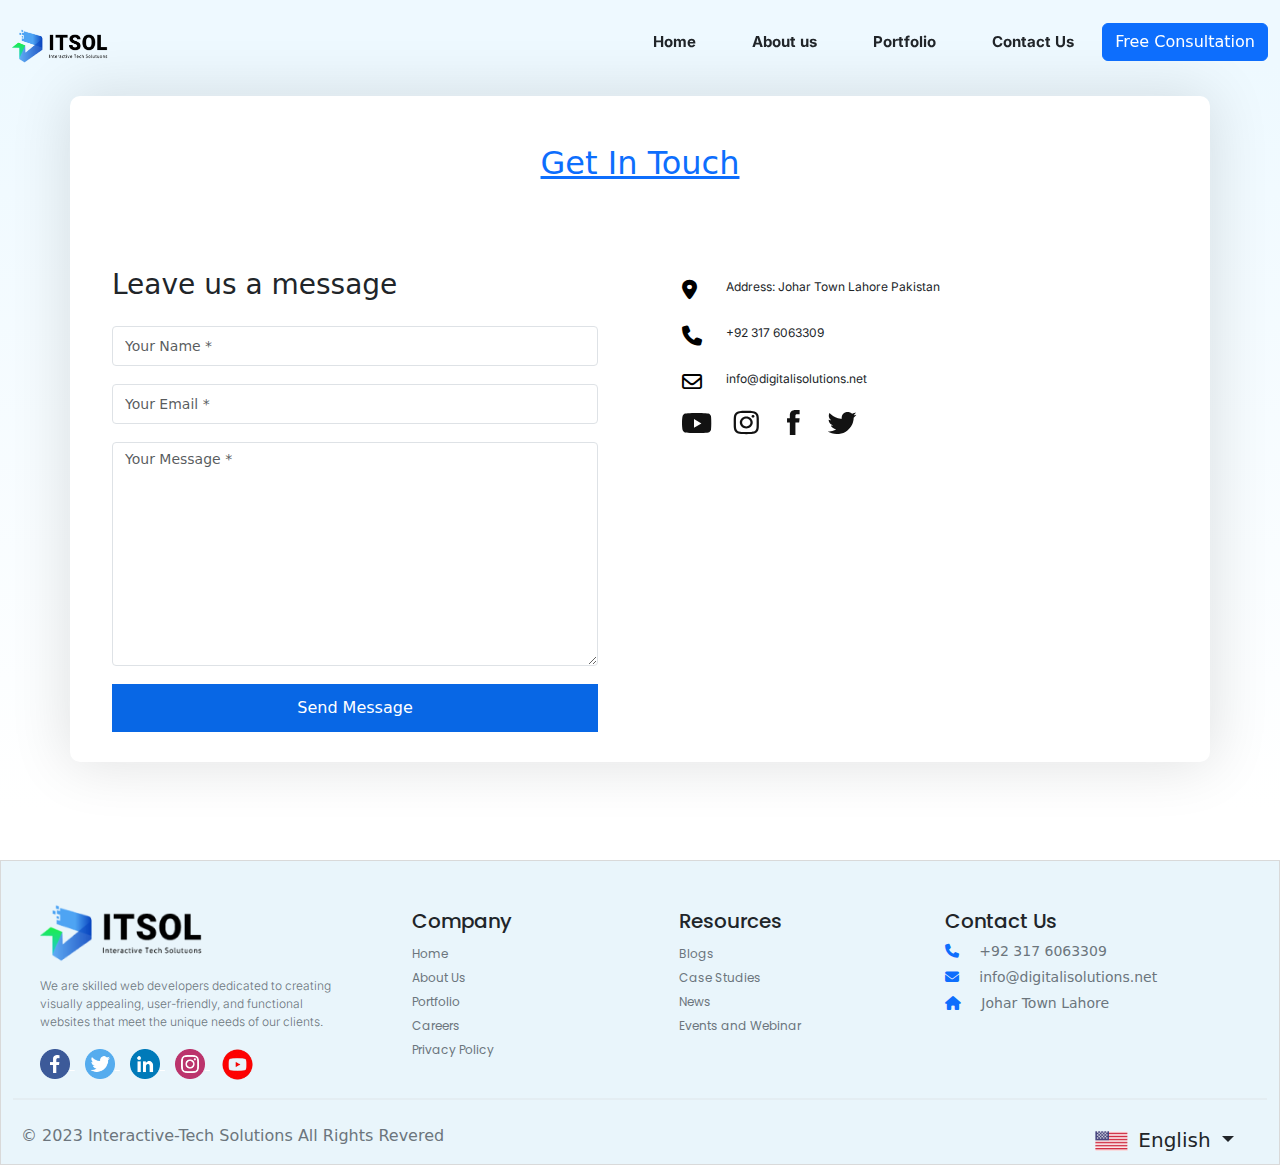
<file: Itsolz/lastpage.html>
<!DOCTYPE html>
<html lang="en">

<head>
    <meta charset="UTF-8">
    <meta name="viewport" content="width=device-width, initial-scale=1.0">
    <!-- css link -->
    <link rel="stylesheet" href="Assets/style/about.css">
    <link rel="stylesheet" href="Assets/style/style.css">
    <!-- bootstrap linl -->
    <link rel="stylesheet" href="https://cdn.jsdelivr.net/npm/bootstrap@5.3.2/dist/css/bootstrap.min.css">
    <!-- font awesome link -->
    <link rel="stylesheet" href="https://cdnjs.cloudflare.com/ajax/libs/font-awesome/6.5.0/css/all.min.css"
        integrity="sha512-...">
    <link rel="stylesheet"
        href="https://cdnjs.cloudflare.com/ajax/libs/OwlCarousel2/2.3.4/assets/owl.carousel.min.css" />
    <title>Itsolz</title>
</head>

<body>
    <div class="wrapper">
        <!-- header start -->
        <header class="about-header mb-0">
            <nav class="navbar  navbar-expand-lg container-fluid fixed-top">
                <div class="container-fluid">
                    <a class="navbar-brand" href="#">
                        <img src="Assets/image/block-text-logo.png" class="img-fluid w-50" alt="">
                    </a>
                    <button class="navbar-toggler" type="button" data-bs-toggle="collapse"
                        data-bs-target="#navbarSupportedContent" aria-controls="navbarSupportedContent"
                        aria-expanded="false" aria-label="Toggle navigation">
                        <span class="navbar-toggler-icon"></span>
                    </button>
                    <div class="collapse navbar-collapse" id="navbarSupportedContent">
                        <ul class="navbar-nav ms-auto mb-2 mb-lg-0">
                            <li class="nav-item">
                                <a class="nav-link text-dark" aria-current="page" href="index.html">Home</a>
                            </li>
                            <li class="nav-item">
                                <a class="nav-link text-dark" href="about.html">About us</a>
                            </li>
                            <li class="nav-item dropdown">
                                <a class="nav-link text-dark" href="project.html">Portfolio</a>
                            </li>
                            <li class="nav-item">
                                <a class="nav-link text-dark" href="lastpage.html">Contact Us</a>
                            </li>
                        </ul>
                        <form class="d-flex" role="search">
                            <button class="btn btn-primary consult-btn" type="submit">
                                Free Consultation
                            </button>
                        </form>
                    </div>
                </div>
            </nav>
        </header>
        <!-- Main start -->
        <main>

            <section id="lastpage" class="lastpage p-5">
                <div class="container mt-5" data-aos="fade-up">
                    <div class="row bg-white in-touch">
                        <div class="pt-5 pb-5">
                            <h2 class="text-center"><a href="">Get In Touch</a></h2>
                        </div>
                        <div class="col-lg-6 mt-5 mt-lg-0 align-items-stretch">
                            
                            <div>
                                <form action="forms/contact.php" method="post" role="form" class="last-email-form">
                                    <div class="pb-3">
                                        <h3>Leave us a message</h3>
                                    </div>
                                    <div class="last-form-group">
                                        <input type="text" name="name" placeholder="Your Name *" class="form-control" id="name"
                                            required>
                                    </div>
                                    <div class="last-form-group">
                                        <input type="email" class="form-control" placeholder="Your Email *" name="email"
                                            id="email" required>
                                    </div>
                                    <div class="last-form-group">
                                        <textarea class="form-control" placeholder="Your Message *" name="message" rows="10"
                                            required></textarea>
                                    </div>
                                    <div class="text-center"><button type="submit">Send Message</button></div>
                                </form>
                            </div>
                        </div>
        
                        <div class="col-lg-6 d-flex align-items-stretch">
                            <div class="last-info">
                                <div class="last-address">
                                    <i class="fa-solid fa-location-dot"></i>
                                    <p class="pt-2">Address: Johar Town Lahore Pakistan</p>
                                </div>
        
                                <div class="last-email">
                                    <i class="fa-solid fa-phone"></i>
                                    <p class="pt-2">+92 317 6063309</p>
                                </div>
        
                                <div class="last-phone">
                                    <i class="fa-regular fa-envelope"></i>
                                    <p class="pt-2">info@digitalisolutions.net</p>
                                </div>
                                <div class="pt-1 pb-3">
                                    <img src="Assets/image/contact-Youtube.svg" class="img-fluid me-3" style="width: 30px;"
                                        alt="">
                                    <img src="Assets/image/contact-insta.svg" class="img-fluid me-3"
                                        style="width: 27px; height: 25px;" alt="">
                                    <img src="Assets/image/contact-facebook.svg" class="img-fluid me-3"
                                        style="width: 25px; height: 25px;" alt="">
                                    <img src="Assets/image/contact-Twitter.svg" class="img-fluid" style="width: 30px;" alt="">
                                </div>
                                <iframe
                                    src="https://www.google.com/maps/embed?pb=!1m14!1m8!1m3!1d12097.433213460943!2d-74.0062269!3d40.7101282!3m2!1i1024!2i768!4f13.1!3m3!1m2!1s0x0%3A0xb89d1fe6bc499443!2sDowntown+Conference+Center!5e0!3m2!1smk!2sbg!4v1539943755621"
                                    frameborder="0" style="border:0; width: 100%; height: 270px;" allowfullscreen></iframe>
                            </div>
        
                        </div>
        
                    </div>
        
                </div>
            </section>
            <!--End contact Section-->
        </main>
        <!-- Footer -->
        <footer class="text-center text-lg-start text-white">
            <!-- Grid container -->
            <div class="container-fluid">
                <!-- Section: Links -->
                <section class="">
                    <!--Grid row-->
                    <div class="row">
                        <!-- Grid column -->
                        <div class="col-md-4 col-lg-3 col-xl-3 mx-auto mt-3">
                            <img src="./Assets/image/block-text-logo.png" class="img-fluid" style="height: 100px;" alt="">
                            <p class="text-secondary left-footer-text">
                                We are skilled web developers dedicated to creating visually appealing, user-friendly,
                                and functional websites that meet the unique needs of our clients.
                            </p>
                            <div>
                                <a href="#" class="social-footer-icon">
                                    <img src="Assets/image/Facebook.png" class="img-fluid" style="width: 30px;" alt="">
                                </a>
                                <a href="#" class="social-footer-icon">
                                    <img src="Assets/image/Twiter.png" class="img-fluid" style="width: 30px;" alt="">
                                </a>
                                <a href="#" class="social-footer-icon">
                                    <img src="Assets/image/Linkedin.png" class="img-fluid" style="width: 30px;" alt="">
                                </a>
                                <a href="#" class="social-footer-icon">
                                    <img src="Assets/image/Instagram.png" class="img-fluid" style="width: 30px;" alt="">
                                </a>
                                <a href="#" class="social-footer-icon">
                                    <img src="Assets/image/round-youtube.png" class="img-fluid" style="width: 35px;" alt="">
                                </a>
                            </div>
                        </div>
                        <!-- Grid column -->
                        <hr class="w-100 clearfix d-md-none">
                        <!-- Grid column -->
                        <div class="company-link col-md-2 col-lg-2 col-xl-2 mx-auto mt-5">
                            <h6 class="text-capitalize text-dark font-weight-bold">Company</h6>
                            <p class="mb-0">
                                <a class="mb-0 text-secondary text-decoration-none">Home</a>
                            </p>
                            <p class="mb-0">
                                <a class="text-secondary text-decoration-none">About Us</a>
                            </p>
                            <p class="mb-0">
                                <a class="text-secondary text-decoration-none">Portfolio</a>
                            </p>
                            <p class="mb-0">
                                <a class="text-secondary text-decoration-none">Careers</a>
                            </p>
                            <p class="mb-0">
                                <a class="text-secondary text-decoration-none">Privacy Policy</a>
                            </p>
                        </div>
                        <!-- Grid column -->
                        <hr class="w-100 clearfix d-md-none">
                        <!-- Grid column -->
                        <div class="col-md-3 col-lg-2 col-xl-2 company-link mx-auto mt-5">
                            <h6 class="text-capitalize text-dark font-weight-bold">
                                Resources
                            </h6>
                            <p class="mb-0">
                                <a class="text-secondary text-decoration-none">Blogs</a>
                            </p>
                            <p class="mb-0">
                                <a class="text-secondary text-decoration-none">Case Studies</a>
                            </p>
                            <p class="mb-0">
                                <a class="text-secondary text-decoration-none">News</a>
                            </p>
                            <p class="mb-0">
                                <a class="text-secondary text-decoration-none">Events and Webinar</a>
                            </p>
                        </div>
                        <!-- Grid column -->
                        <hr class="w-100 clearfix d-md-none">
                        <!-- Grid column -->
                        <div class="col-md-2 col-lg-2 col-xl-3 footer-contact mx-auto mt-5">
                            <h6 class="text-capitalize font-weight-bold text-dark">Contact Us</h6>
                            <p class="text-secondary">
                                <i class="fas fa-phone me-3 text-primary"></i>
                                +92 317 6063309
                            </p>
                            <p class="text-secondary">
                                <i class="fas fa-envelope me-3 text-primary"></i>
                                info@digitalisolutions.net
                            </p>
                            <p class="text-secondary">
                                <i class="fas fa-home me-3 text-primary"></i>
                                Johar Town Lahore
                            </p>
                        </div>
                        <!-- Grid column -->
                    </div>
                    <!--Grid row-->
                </section>
                <!-- Section: Links -->
                <hr class="my-3" style="border: 1px solid rgba(217, 217, 217, 1)">
                <!-- Section: Copyright -->
                <section class=" pt-0">
                    <div class="row d-flex justify-content-between">
                        <!-- Grid column -->
                        <div class="col-md-7 col-lg-10 text-center text-md-start">
                            <!-- Copyright -->
                            <div class="p-2 pb-0">
                                <p class="text-secondary fs-6">© 2023 Interactive-Tech Solutions All Rights Revered</p>
                            </div>
                            <!-- Copyright -->
                        </div>
                        <!-- Grid column -->
                        <div class="col-md-5 col-lg-2">
                            <div class="dropdown p-0">
                                <button class="btn  btn-lg dropdown-toggle" type="button" id="dropdownMenuButton1"
                                    data-bs-toggle="dropdown" aria-expanded="false">
                                    <span class="flag-icon flag-icon-us me-1">
                                        <img src="./Assets/image/flag.png" alt="">
                                    </span>
                                    <span>English</span>
                                </button>
                                <ul class="dropdown-menu" aria-labelledby="dropdownMenuButton1">
                                    <li>
                                        <a class="dropdown-item active" href="#">
                                            <span class="flag-icon flag-icon-us me-1"></span>
                                            <span>English</span>
                                        </a>
                                    </li>
                                    <li>
                                        <a class="dropdown-item" href="#">
                                            <span class="flag-icon flag-icon-fr me-1"></span>
                                            <span>French</span>
                                        </a>
                                    </li>
                                    <li>
                                        <a class="dropdown-item" href="#">
                                            <span class="flag-icon flag-icon-es me-1"></span>
                                            <span>Spanich</span>
                                        </a>
                                    </li>
                                    <li>
                                        <a class="dropdown-item" href="#">
                                            <span class="flag-icon flag-icon-sa me-1"></span>
                                            <span>Arabic</span>
                                        </a>
                                    </li>
                                </ul>
                            </div>
                        </div>
                    </div>
                </section>
                <!-- Section: Copyright -->
            </div>
            <!-- Grid container -->
        </footer>
        <!-- Footer -->
    </div>
</body>

<script src="https://cdn.jsdelivr.net/npm/@popperjs/core@2.11.8/dist/umd/popper.min.js"
    integrity="sha384-I7E8VVD/ismYTF4hNIPjVp/Zjvgyol6VFvRkX/vR+Vc4jQkC+hVqc2pM8ODewa9r"
    crossorigin="anonymous"></script>
<script src="https://cdn.jsdelivr.net/npm/bootstrap@5.3.2/dist/js/bootstrap.min.js"
    integrity="sha384-BBtl+eGJRgqQAUMxJ7pMwbEyER4l1g+O15P+16Ep7Q9Q+zqX6gSbd85u4mG4QzX+"
    crossorigin="anonymous"></script>
<script src="Assets/vendors/main js/main.js"></script>
</html>
</file>
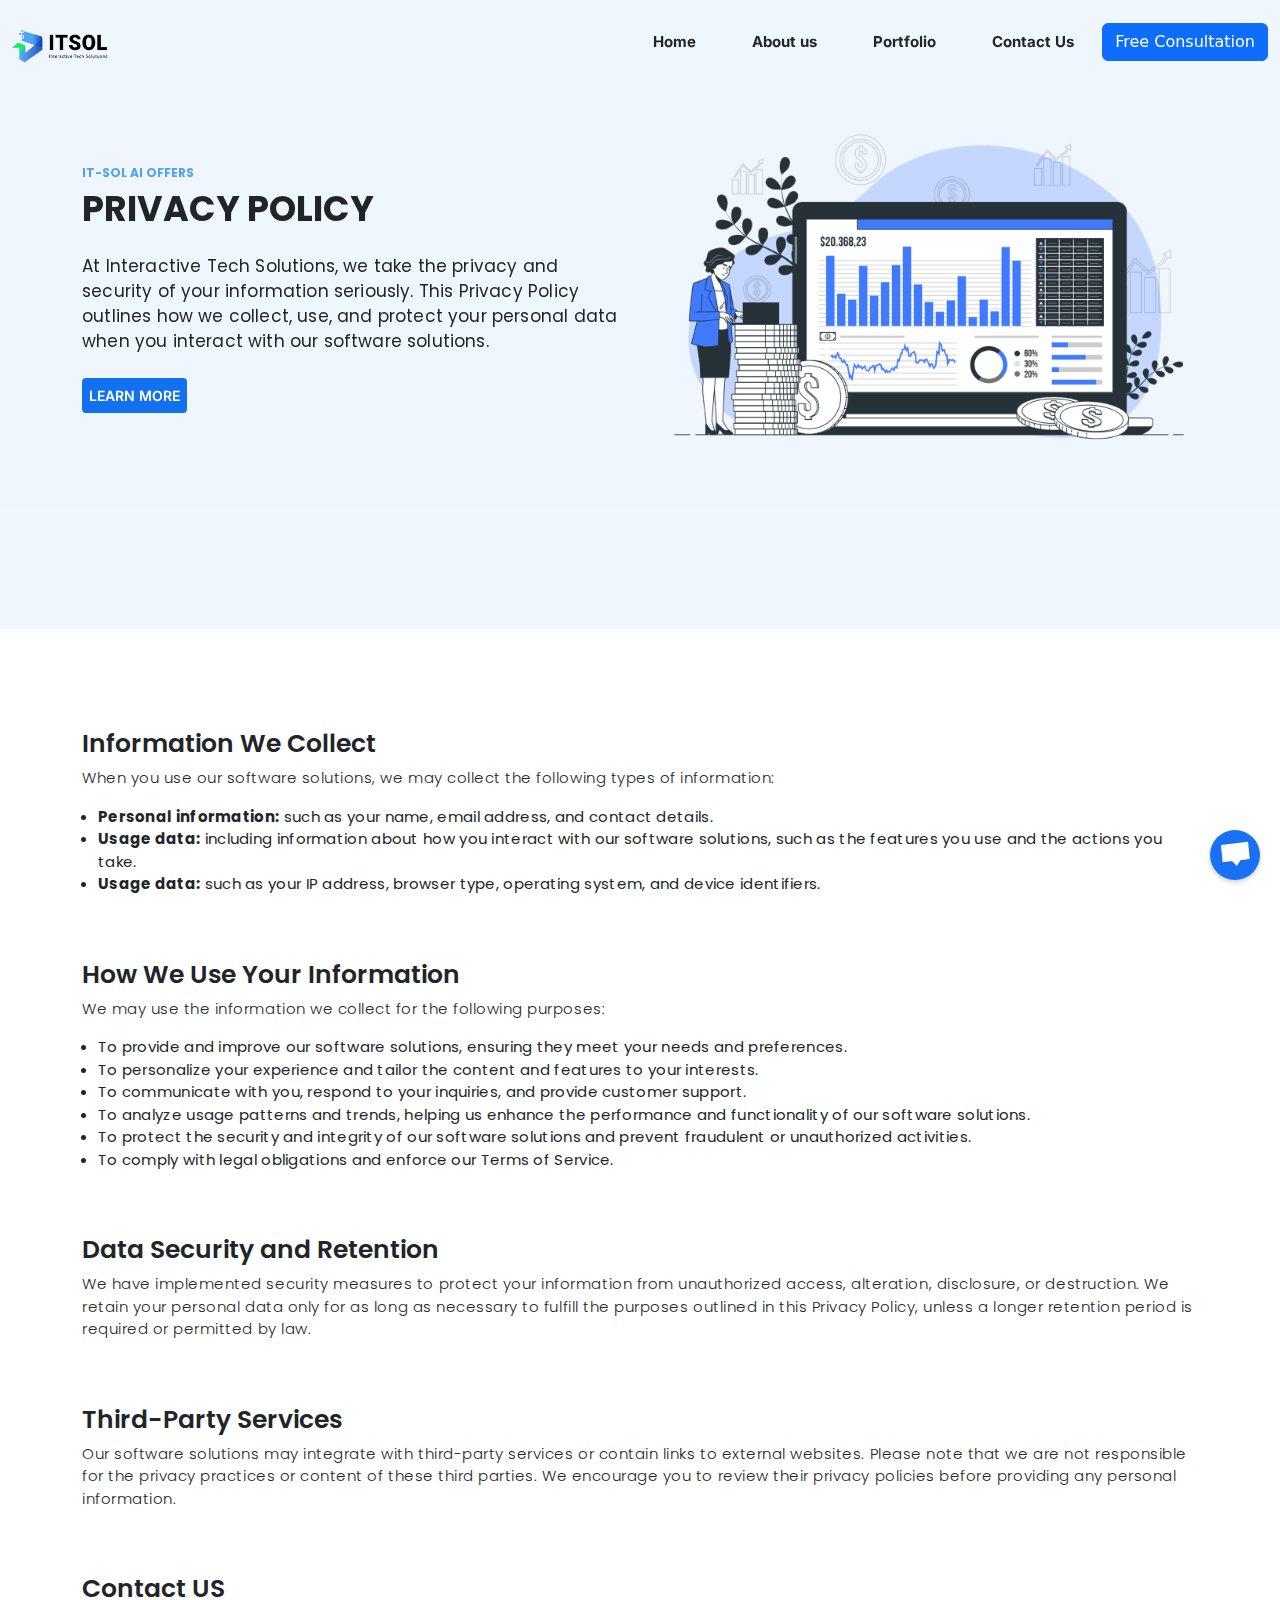
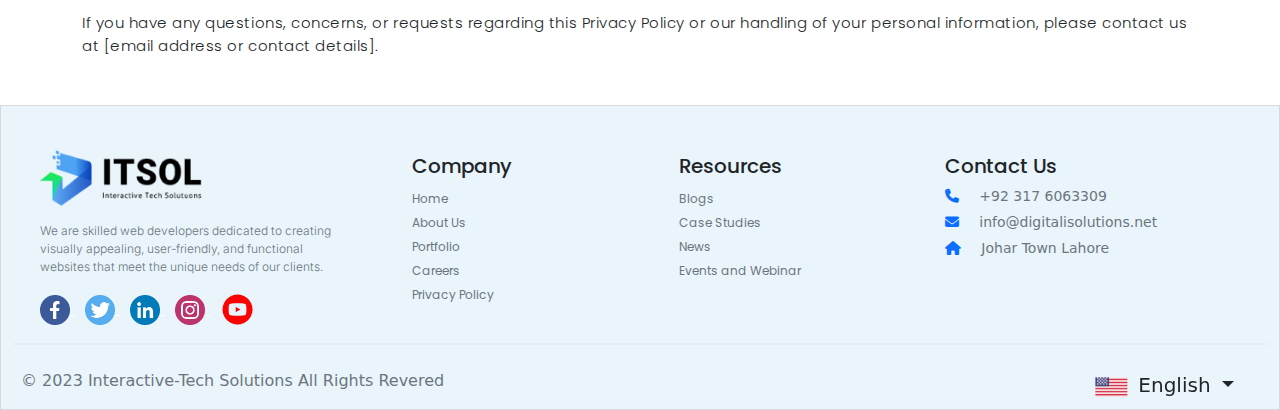
<file: Itsolz/privacy.html>
<!DOCTYPE html>
<html lang="en">

<head>
    <meta charset="UTF-8">
    <meta name="viewport" content="width=device-width, initial-scale=1.0">
    <!-- css link -->
    <link rel="stylesheet" href="Assets/style/about.css">
    <link rel="stylesheet" href="Assets/style/style.css">
    <!-- bootstrap linl -->
    <link rel="stylesheet" href="https://cdn.jsdelivr.net/npm/bootstrap@5.3.2/dist/css/bootstrap.min.css">
    <!-- font awesome link -->
    <link rel="stylesheet" href="https://cdnjs.cloudflare.com/ajax/libs/font-awesome/6.5.0/css/all.min.css"
        integrity="sha512-...">
    <link rel="stylesheet"
        href="https://cdnjs.cloudflare.com/ajax/libs/OwlCarousel2/2.3.4/assets/owl.carousel.min.css" />
    <!--Aos Animation-->
    <link href="https://unpkg.com/aos@2.3.1/dist/aos.css" rel="stylesheet">
    <title>Itsolz</title>
</head>

<body>
    <div class="wrapper">
        <!-- header start -->
        <header class="about-header">
            <nav class="navbar  navbar-expand-lg container-fluid fixed-top">
                <div class="container-fluid">
                    <a class="navbar-brand" href="#">
                        <img src="Assets/image/block-text-logo.png" class="img-fluid w-50" alt="">
                    </a>
                    <button class="navbar-toggler" type="button" data-bs-toggle="collapse"
                        data-bs-target="#navbarSupportedContent" aria-controls="navbarSupportedContent"
                        aria-expanded="false" aria-label="Toggle navigation">
                        <span class="navbar-toggler-icon"></span>
                    </button>
                    <div class="collapse navbar-collapse" id="navbarSupportedContent">
                        <ul class="navbar-nav ms-auto mb-2 mb-lg-0">
                            <li class="nav-item">
                                <a class="nav-link text-dark" aria-current="page" href="index.html">Home</a>
                            </li>
                            <li class="nav-item">
                                <a class="nav-link text-dark" href="about.html">About us</a>
                            </li>
                            <li class="nav-item dropdown">
                                <a class="nav-link text-dark" href="project.html">Portfolio</a>
                            </li>
                            <li class="nav-item">
                                <a class="nav-link text-dark" href="lastpage.html">Contact Us</a>
                            </li>
                        </ul>
                        <form class="d-flex" role="search">
                            <button class="btn btn-primary consult-btn" type="submit">
                                Free Consultation
                            </button>
                        </form>
                    </div>
                </div>
            </nav>
            <section id="hero" class="d-flex align-items-center">
                <div class="container">
                    <div class="row">
                        <div class="col-lg-6 d-flex flex-column justify-content-center pt-4 pt-lg-0 order-2 order-lg-1"
                            data-aos="fade-up" data-aos-delay="200">
                            <h6>IT-SOL AI OFFERS</h6>
                            <h1 class="pb-3">PRIVACY POLICY</h1>
                            <h2>
                                At Interactive Tech Solutions, we take the privacy and security of your information
                                seriously. This Privacy Policy outlines how we collect, use, and protect your personal
                                data when you interact with our software solutions.
                            </h2>
                            <div class="d-flex justify-content-center justify-content-lg-start pt-3">
                                <a href="#" class="btn-get-started scrollto">LEARN MORE</a>
                            </div>
                        </div>
                        <div class="col-lg-6 order-1 order-lg-2 hero-img" data-aos="zoom-in" data-aos-delay="200">
                            <img src="Assets/image/about-header-image.png" class="img-fluid animated pb-5" alt="" />
                        </div>
                    </div>
                </div>
            </section>
            <div class="chat-icon">
                <span class="icon">
                    <img src="./Assets/image/message.svg" alt="">
                </span>
            </div>
        </header>
        <!-- Main start -->
        <main>
            <section id="privacy" class="privacy contact-form-wrap section mb-5">
                <div class="container">
                    <div>
                        <div>
                            <h3>Information We Collect</h3>
                            <p>When you use our software solutions, we may collect the following types of information:
                            </p>
                            <ul class="ps-3">
                                <li><span><b>Personal information:</b></span> such as your name, email address, and
                                    contact
                                    details.</li>
                                <li><span><b>Usage data:</b></span> including information about how you interact with
                                    our
                                    software solutions, such as the features you use and the actions you take.</li>
                                <li><span><b>Usage data:</b></span> such as your IP address, browser type, operating
                                    system,
                                    and device identifiers.</li>
                            </ul>
                        </div>
                        <div>
                            <h3 class="pt-5">How We Use Your Information</h3>
                            <p>We may use the information we collect for the following purposes:</p>
                            <ul class="ps-3">
                                <li>To provide and improve our software solutions, ensuring they meet your needs and
                                    preferences.</li>
                                <li>To personalize your experience and tailor the content and features to your
                                    interests.
                                </li>
                                <li>To communicate with you, respond to your inquiries, and provide customer support.
                                </li>
                                <li>To analyze usage patterns and trends, helping us enhance the performance and
                                    functionality of our software solutions.</li>
                                <li>To protect the security and integrity of our software solutions and prevent
                                    fraudulent
                                    or unauthorized activities.</li>
                                <li>To comply with legal obligations and enforce our Terms of Service.</li>
                            </ul>
                        </div>
                        <div>
                            <h3 class="pt-5">Data Security and Retention</h3>
                            <p>We have implemented security measures to protect your information from unauthorized
                                access,
                                alteration, disclosure, or destruction. We retain your personal data only for as long as
                                necessary to fulfill the purposes outlined in this Privacy Policy, unless a longer
                                retention
                                period is required or permitted by law.</p>
                        </div>
                        <div>
                            <h3 class="pt-5">Third-Party Services</h3>
                            <p>Our software solutions may integrate with third-party services or contain links to
                                external
                                websites. Please note that we are not responsible for the privacy practices or content
                                of
                                these third parties. We encourage you to review their privacy policies before providing
                                any
                                personal information.</p>
                        </div>
                        <div>
                            <h3 class="pt-5">Contact US</h3>
                            <p>If you have any questions, concerns, or requests regarding this Privacy Policy or our
                                handling of your personal information, please contact us at [email address or contact
                                details].</p>
                        </div>
                    </div>
                </div>
            </section>
        </main>
        <!-- Footer -->
        <footer class="text-center text-lg-start text-white">
            <!-- Grid container -->
            <div class="container-fluid">
                <!-- Section: Links -->
                <section class="">
                    <!--Grid row-->
                    <div class="row">
                        <!-- Grid column -->
                        <div class="col-md-4 col-lg-3 col-xl-3 mx-auto mt-3">
                            <img src="./Assets/image/block-text-logo.png" class="img-fluid" style="height: 100px;"
                                alt="">
                            <p class="text-secondary left-footer-text">
                                We are skilled web developers dedicated to creating visually appealing, user-friendly,
                                and functional websites that meet the unique needs of our clients.
                            </p>
                            <div>
                                <a href="#" class="social-footer-icon">
                                    <img src="Assets/image/Facebook.png" class="img-fluid" style="width: 30px;" alt="">
                                </a>
                                <a href="#" class="social-footer-icon">
                                    <img src="Assets/image/Twiter.png" class="img-fluid" style="width: 30px;" alt="">
                                </a>
                                <a href="#" class="social-footer-icon">
                                    <img src="Assets/image/Linkedin.png" class="img-fluid" style="width: 30px;" alt="">
                                </a>
                                <a href="#" class="social-footer-icon">
                                    <img src="Assets/image/Instagram.png" class="img-fluid" style="width: 30px;" alt="">
                                </a>
                                <a href="#" class="social-footer-icon">
                                    <img src="Assets/image/round-youtube.png" class="img-fluid" style="width: 35px;"
                                        alt="">
                                </a>
                            </div>
                        </div>
                        <!-- Grid column -->
                        <hr class="w-100 clearfix d-md-none">
                        <!-- Grid column -->
                        <div class="company-link col-md-2 col-lg-2 col-xl-2 mx-auto mt-5">
                            <h6 class="text-capitalize text-dark font-weight-bold">Company</h6>
                            <p class="mb-0">
                                <a class="mb-0 text-secondary text-decoration-none">Home</a>
                            </p>
                            <p class="mb-0">
                                <a class="text-secondary text-decoration-none">About Us</a>
                            </p>
                            <p class="mb-0">
                                <a class="text-secondary text-decoration-none">Portfolio</a>
                            </p>
                            <p class="mb-0">
                                <a class="text-secondary text-decoration-none">Careers</a>
                            </p>
                            <p class="mb-0">
                                <a class="text-secondary text-decoration-none">Privacy Policy</a>
                            </p>
                        </div>
                        <!-- Grid column -->
                        <hr class="w-100 clearfix d-md-none">
                        <!-- Grid column -->
                        <div class="col-md-3 col-lg-2 col-xl-2 company-link mx-auto mt-5">
                            <h6 class="text-capitalize text-dark font-weight-bold">
                                Resources
                            </h6>
                            <p class="mb-0">
                                <a class="text-secondary text-decoration-none">Blogs</a>
                            </p>
                            <p class="mb-0">
                                <a class="text-secondary text-decoration-none">Case Studies</a>
                            </p>
                            <p class="mb-0">
                                <a class="text-secondary text-decoration-none">News</a>
                            </p>
                            <p class="mb-0">
                                <a class="text-secondary text-decoration-none">Events and Webinar</a>
                            </p>
                        </div>
                        <!-- Grid column -->
                        <hr class="w-100 clearfix d-md-none">
                        <!-- Grid column -->
                        <div class="col-md-2 col-lg-2 col-xl-3 footer-contact mx-auto mt-5">
                            <h6 class="text-capitalize font-weight-bold text-dark">Contact Us</h6>
                            <p class="text-secondary">
                                <i class="fas fa-phone me-3 text-primary"></i>
                                +92 317 6063309
                            </p>
                            <p class="text-secondary">
                                <i class="fas fa-envelope me-3 text-primary"></i>
                                info@digitalisolutions.net
                            </p>
                            <p class="text-secondary">
                                <i class="fas fa-home me-3 text-primary"></i>
                                Johar Town Lahore
                            </p>
                        </div>
                        <!-- Grid column -->
                    </div>
                    <!--Grid row-->
                </section>
                <!-- Section: Links -->
                <hr class="my-3" style="border: 1px solid rgba(217, 217, 217, 1)">
                <!-- Section: Copyright -->
                <section class=" pt-0">
                    <div class="row d-flex justify-content-between">
                        <!-- Grid column -->
                        <div class="col-md-7 col-lg-10 text-center text-md-start">
                            <!-- Copyright -->
                            <div class="p-2 pb-0">
                                <p class="text-secondary fs-6">© 2023 Interactive-Tech Solutions All Rights Revered</p>
                            </div>
                            <!-- Copyright -->
                        </div>
                        <!-- Grid column -->
                        <div class="col-md-5 col-lg-2">
                            <div class="dropdown p-0">
                                <button class="btn  btn-lg dropdown-toggle" type="button" id="dropdownMenuButton1"
                                    data-bs-toggle="dropdown" aria-expanded="false">
                                    <span class="flag-icon flag-icon-us me-1">
                                        <img src="./Assets/image/flag.png" alt="">
                                    </span>
                                    <span>English</span>
                                </button>
                                <ul class="dropdown-menu" aria-labelledby="dropdownMenuButton1">
                                    <li>
                                        <a class="dropdown-item active" href="#">
                                            <span class="flag-icon flag-icon-us me-1"></span>
                                            <span>English</span>
                                        </a>
                                    </li>
                                    <li>
                                        <a class="dropdown-item" href="#">
                                            <span class="flag-icon flag-icon-fr me-1"></span>
                                            <span>French</span>
                                        </a>
                                    </li>
                                    <li>
                                        <a class="dropdown-item" href="#">
                                            <span class="flag-icon flag-icon-es me-1"></span>
                                            <span>Spanich</span>
                                        </a>
                                    </li>
                                    <li>
                                        <a class="dropdown-item" href="#">
                                            <span class="flag-icon flag-icon-sa me-1"></span>
                                            <span>Arabic</span>
                                        </a>
                                    </li>
                                </ul>
                            </div>
                        </div>
                    </div>
                </section>
                <!-- Section: Copyright -->
            </div>
            <!-- Grid container -->
        </footer>
        <!-- Footer -->
    </div>
</body>

<script src="https://cdn.jsdelivr.net/npm/@popperjs/core@2.11.8/dist/umd/popper.min.js"
    integrity="sha384-I7E8VVD/ismYTF4hNIPjVp/Zjvgyol6VFvRkX/vR+Vc4jQkC+hVqc2pM8ODewa9r"
    crossorigin="anonymous"></script>
<script src="https://cdn.jsdelivr.net/npm/bootstrap@5.3.2/dist/js/bootstrap.min.js"
    integrity="sha384-BBtl+eGJRgqQAUMxJ7pMwbEyER4l1g+O15P+16Ep7Q9Q+zqX6gSbd85u4mG4QzX+"
    crossorigin="anonymous"></script>
<script src="Assets/vendors/main js/main.js"></script>
<script src="https://unpkg.com/aos@2.3.1/dist/aos.js"></script>
<script>
    AOS.init();
</script>

</html>
</file>
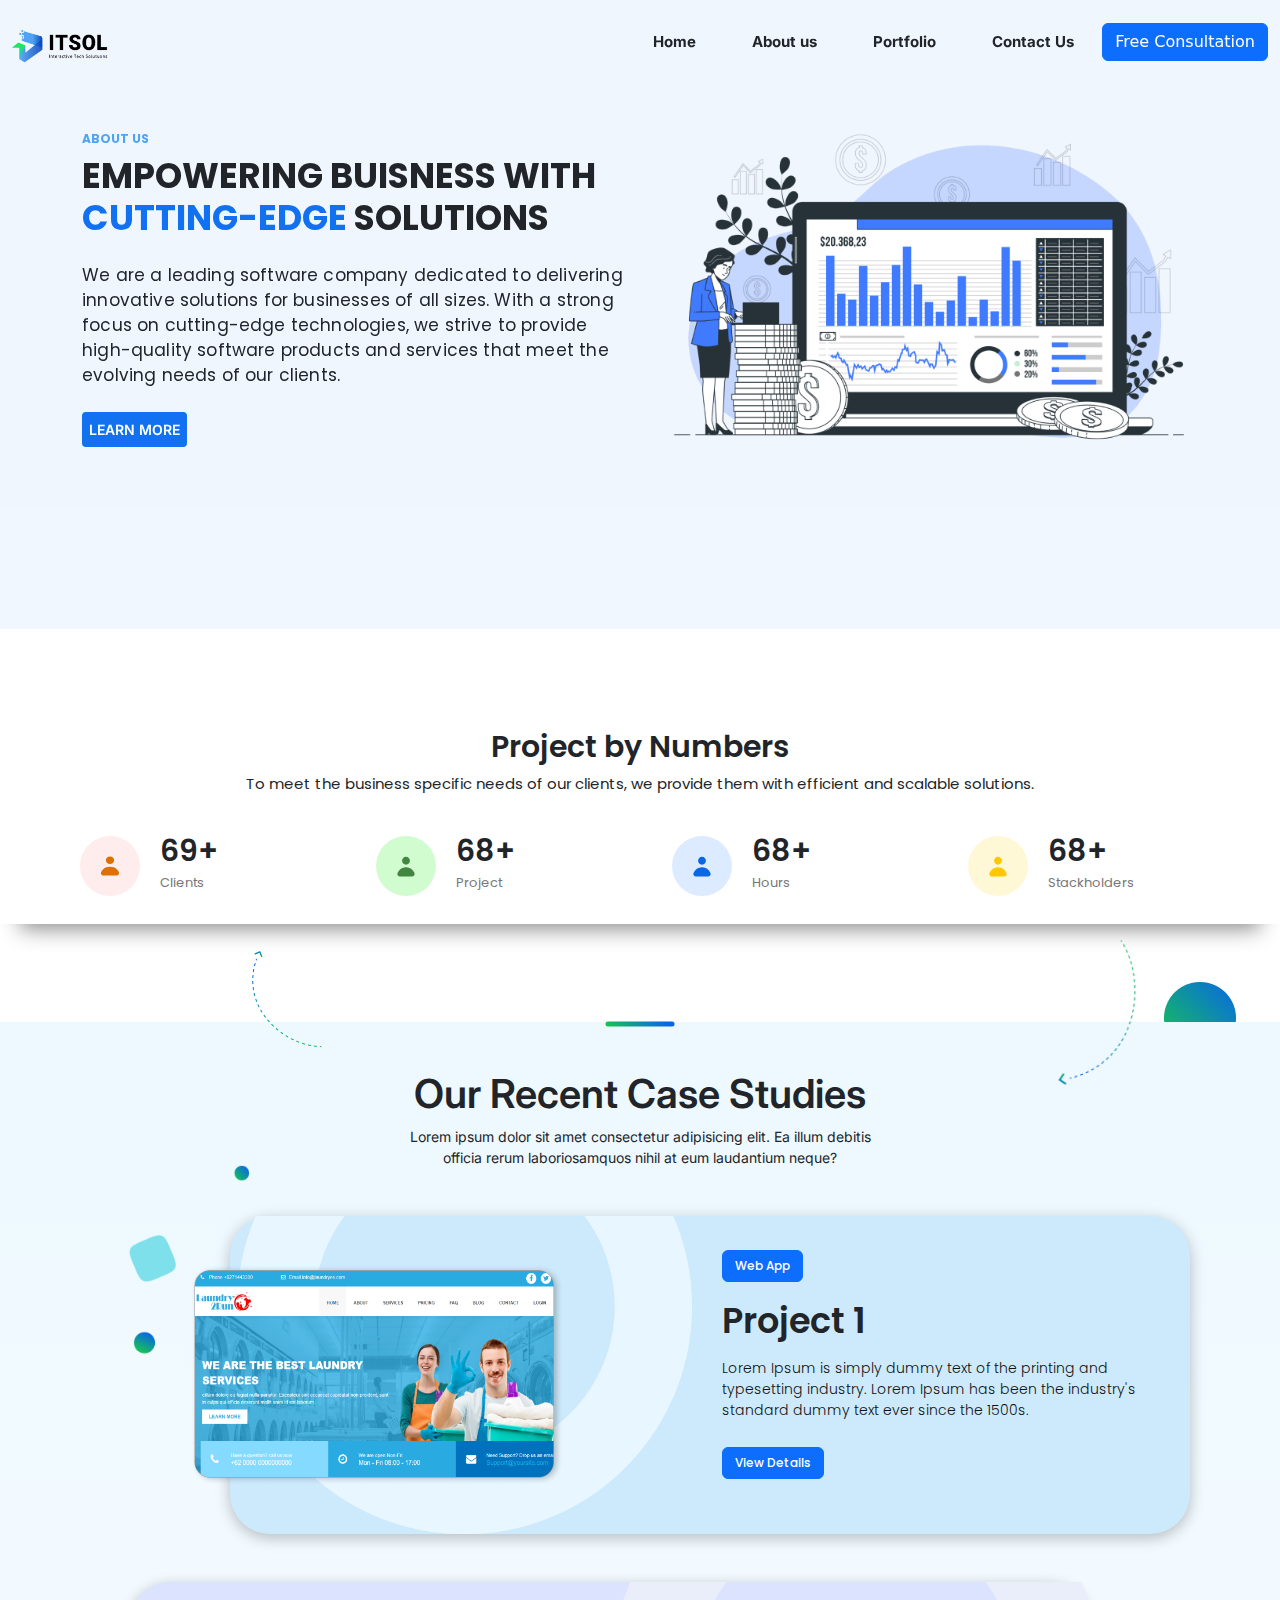
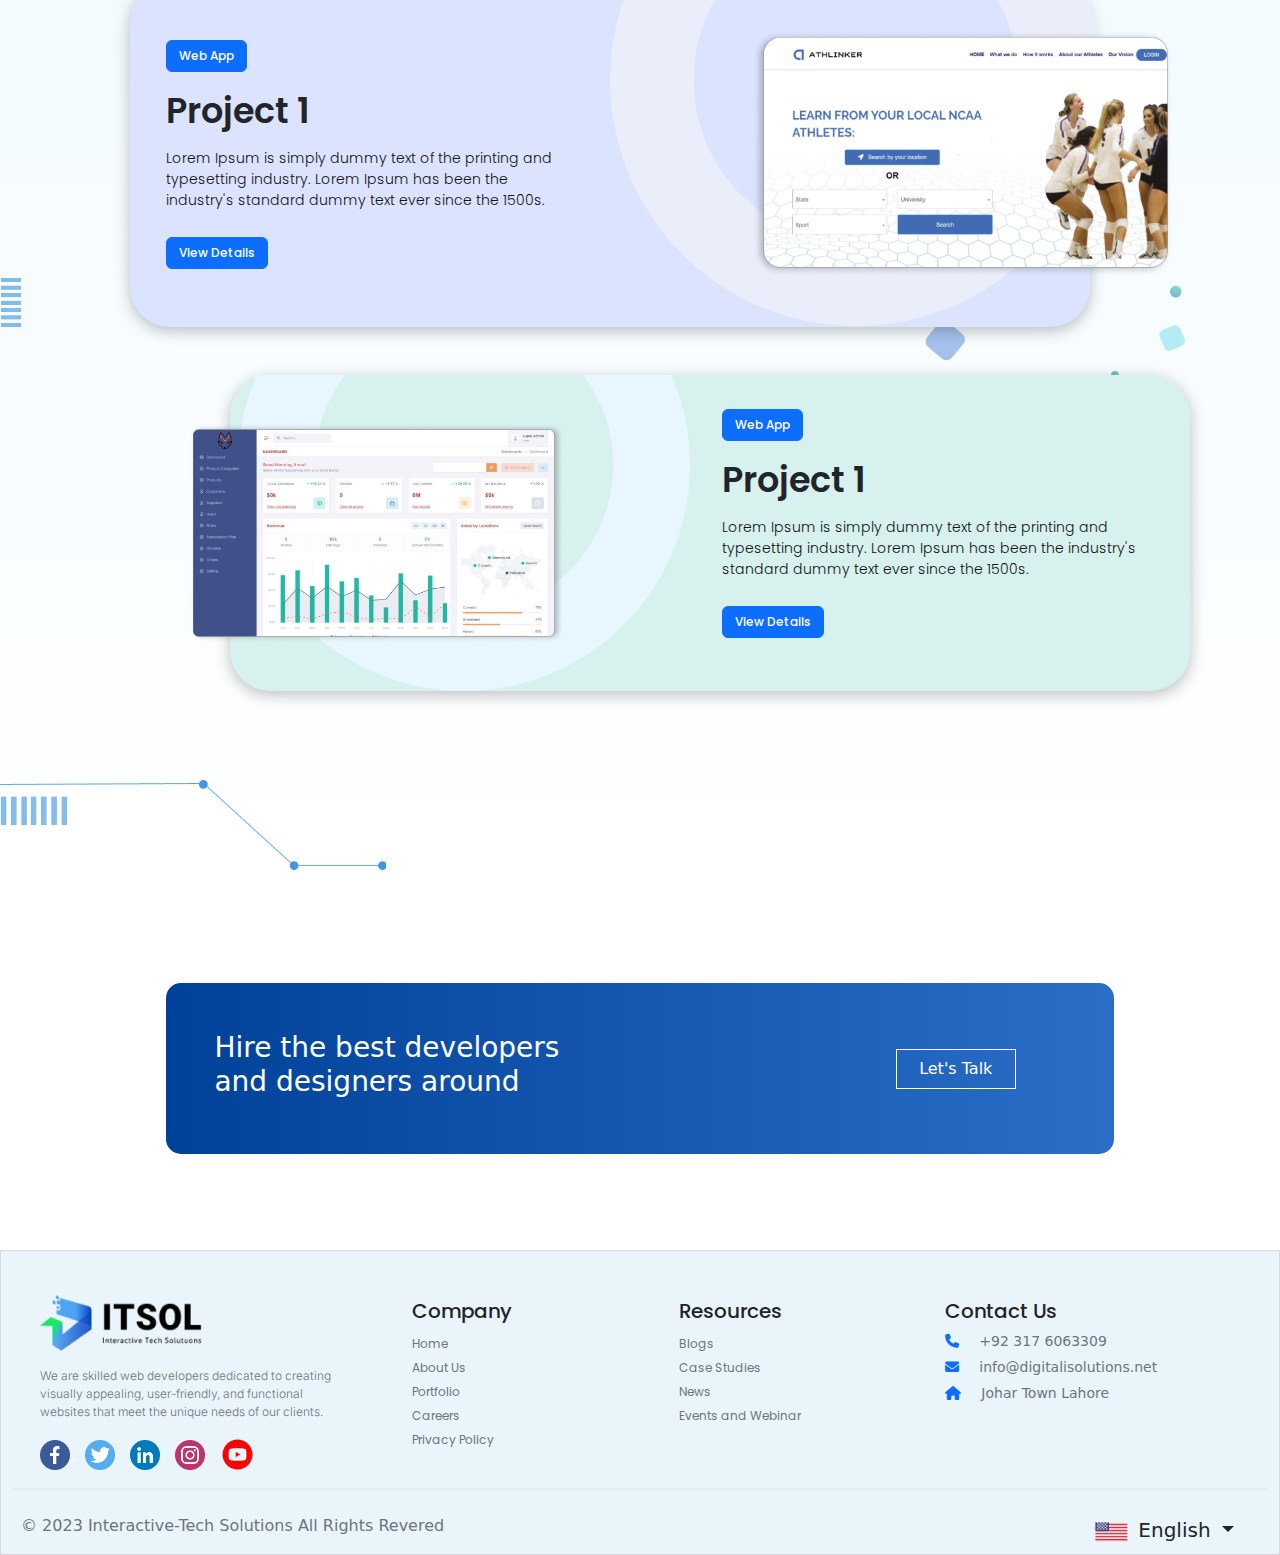
<file: Itsolz/project.html>
<!DOCTYPE html>
<html lang="en">

<head>
    <meta charset="UTF-8" />
    <meta name="viewport" content="width=device-width, initial-scale=1.0" />

    <!-- css link -->
    <link rel="stylesheet" href="Assets/style/style.css" />
    <link rel="stylesheet" href="Assets/style/about.css">


    <!-- bootstrap linl -->
    <link rel="stylesheet" href="https://cdn.jsdelivr.net/npm/bootstrap@5.3.2/dist/css/bootstrap.min.css" />

    <!-- font awesome link -->
    <link rel="stylesheet" href="https://cdnjs.cloudflare.com/ajax/libs/font-awesome/6.5.0/css/all.min.css"
        integrity="sha512-...">
    <!--Aos Animation-->
    <link href="https://unpkg.com/aos@2.3.1/dist/aos.css" rel="stylesheet">
    <title>Itsolz</title>
</head>

<body>
    <div class="wrapper">
        <!-- header start -->
        <header class="about-header">
            <nav class="container-fluid fixed-top navbar  navbar-expand-lg">
                <div class="container-fluid">
                    <a class="navbar-brand" href="#">
                        <img src="Assets/image/block-text-logo.png" class="img-fluid w-50" alt="">
                    </a>
                    <button class="navbar-toggler" type="button" data-bs-toggle="collapse"
                        data-bs-target="#navbarSupportedContent" aria-controls="navbarSupportedContent"
                        aria-expanded="false" aria-label="Toggle navigation">
                        <span class="navbar-toggler-icon"></span>
                    </button>
                    <div class="collapse navbar-collapse" id="navbarSupportedContent">
                        <ul class="navbar-nav ms-auto mb-2 mb-lg-0">
                            <li class="nav-item">
                                <a class="nav-link text-dark" aria-current="page" href="index.html">Home</a>
                            </li>
                            <li class="nav-item">
                                <a class="nav-link text-dark" href="about.html">About us</a>
                            </li>
                            <li class="nav-item dropdown">
                                <a class="nav-link text-dark" href="project.html">Portfolio</a>
                            </li>
                            <li class="nav-item">
                                <a class="nav-link text-dark" href="lastpage.html">Contact Us</a>
                            </li>
                        </ul>
                        <form class="d-flex" role="search">
                            <button class="btn btn-primary consult-btn" type="submit">
                                Free Consultation
                            </button>
                        </form>
                    </div>
                </div>
            </nav>
            <section id="hero" class="d-flex align-items-center">
                <div class="container">
                    <div class="row">
                        <div class="col-lg-6 d-flex flex-column justify-content-center pt-4 pt-lg-0 order-2 order-lg-1"
                            data-aos="fade-up" data-aos-delay="200">
                            <h6>ABOUT US</h6>
                            <h1 class="pb-3">EMPOWERING BUISNESS WITH <br /><span>CUTTING-EDGE</span> SOLUTIONS</h1>
                            <h2>
                                We are a leading software company dedicated to delivering innovative solutions for
                                businesses of all sizes. With a strong focus on cutting-edge technologies, we strive
                                to provide high-quality software products and services that meet the evolving needs
                                of our clients.
                            </h2>
                            <div class="d-flex justify-content-center justify-content-lg-start mt-3">
                                <a href="#" class="btn-get-started scrollto">LEARN MORE</a>
                            </div>
                        </div>
                        <div class="col-lg-6 order-1 order-lg-2 hero-img" data-aos="zoom-in" data-aos-delay="200">
                            <img src="Assets/image/about-header-image.png" class="img-fluid animated pb-5" alt="" />
                        </div>
                    </div>
                </div>
            </section>
            <!-- <div class="d-flex justify-content-around align-items-center p-5">
                <div class="about-left-text p-5">
                    <span>ABOUT US</span>
                    <h1>
                        EMPOWERING BUSINESSES WITH
                        <br><span>CUTTING-EDGE</span>
                        SOLUTIONS
                    </h1>
                    <p>We are a leading software company dedicated to delivering innovative <br>solutions for businesses of
                        all sizes. With a strong focus on cutting-edge <br>technologies, we strive to provide high-quality
                        software products and services <br>that meet the evolving needs of our clients.</p>
                        <button class="btn btn-primary" type="submit">LEARN MORE</button>
                </div>
                <div>
                    <img src="Assets/image/about-header-image.png" class="img-fluid" alt="">
                </div>
            </div> -->
            <!-- <div class="chat-icon">
                <span class="icon">
                    <img src="./Assets/image/message.svg" alt="">
                </span>
            </div> -->
        </header>
        <!-- Main start -->

        <!-- Main start -->
        <main>
            <!--Project by Numbers Section-->
            <section id="counts" class="counts section-bg justify-content-center">
                <div class="project-title">
                    <h3>Project by Numbers</h3>
                    <p>To meet the business specific needs of our clients, we provide them with efficient and scalable
                        solutions.</p>
                </div>
                <div class="container-fluid project">

                    <div class="row counters px-5 py-3 justify-content-between">

                        <div class="col-lg-3 col-6 text-center d-flex">
                            <div>
                                <img src="Assets/image/user-one.svg" class="img-fluid pt-2" alt="" style="width: 60%;">
                            </div>
                            <div>
                                <div class="d-flex">
                                    <span data-purecounter-start="0" data-purecounter-end="90"
                                        data-purecounter-duration="1" class="purecounter"></span>
                                    <span class="positive">+</span>
                                </div>
                                <p>Clients</p>
                            </div>
                        </div>

                        <div class="col-lg-3 col-6 text-center d-flex">
                            <div>
                                <img src="Assets/image/user-two.svg" class="img-fluid pt-2" alt="" style="width: 60%;">
                            </div>
                            <div>
                                <div class="d-flex">
                                    <span data-purecounter-start="0" data-purecounter-end="90"
                                        data-purecounter-duration="1" class="purecounter"></span>
                                    <span>+</span>
                                </div>
                                <p>Project</p>
                            </div>
                        </div>

                        <div class="col-lg-3 col-6 text-center d-flex">
                            <div>
                                <img src="Assets/image/user-three.svg" class="img-fluid pt-2" alt=""
                                    style="width: 60%;">
                            </div>
                            <div>
                                <div class="d-flex">
                                    <span data-purecounter-start="0" data-purecounter-end="90"
                                        data-purecounter-duration="1" class="purecounter"></span>
                                    <span class="positive">+</span>
                                </div>
                                <p>Hours</p>
                            </div>
                        </div>

                        <div class="col-lg-3 col-6 text-center d-flex">
                            <div>
                                <img src="Assets/image/user-four.svg" class="img-fluid pt-2" alt="" style="width: 60%;">
                            </div>
                            <div>
                                <div class="d-flex">
                                    <span data-purecounter-start="0" data-purecounter-end="90"
                                        data-purecounter-duration="1" class="purecounter"></span>
                                    <span>+</span>
                                </div>
                                <p>Stackholders</p>
                            </div>
                        </div>

                    </div>

                </div>
            </section>
            <!--End Project by Numbers Section-->

            <!-- Case Studies Section start -->
            <section class="case-study-container position-relative py-5 my-5">
                <div class="left-up-arrow">
                    <img src="./Assets/image/Deco-img-arrow-left.png" class="w-50 img-fluid" alt="">
                </div>
                <div class="right-down-arrow">
                    <img src="./Assets/image/Deco-img-arrow.png" class="w-50 img-fluid" alt="">
                </div>
                <div class="case-study-bottom-container">
                    <div class="case-study-text">
                        <h1 class="text-center">Our Recent Case Studies</h1>
                        <p class="text-center">
                            Lorem ipsum dolor sit amet consectetur adipisicing elit. Ea
                            illum debitis<br> officia rerum laboriosamquos nihil at eum
                            laudantium neque?
                        </p>
                    </div>
                    <div class="portfolio-one w-75 position-relative my-5">
                        <div class="conatiner mt-5 ">
                            <div class="row">
                                <div class="col-lg-6 col-md-6 left-portfolio-image  py-5">
                                    <img src="./Assets/image/portfolio.png" class="img-fluid" alt="">
                                </div>
                                <div class="col-lg-6  col-md-6 py-4 case-study-right-side">
                                    <button type="button" class="btn btn-primary">Web App</button>
                                    <h1 class="py-2">Project 1</h1>
                                    <p>Lorem Ipsum is simply dummy text of the printing and typesetting industry. Lorem
                                        Ipsum has been the industry's standard dummy text ever since the 1500s.</p>
                                    <button type="button" class="btn btn-primary">View Details</button>
                                </div>
                            </div>
                        </div>
                    </div>
                    <div class="portfolio-two w-75 position-relative my-5">
                        <div class="conatiner">
                            <div class="row">
                                <div class="col-lg-6  col-md-6 p-5 case-study-right-side">
                                    <button type="button" class="btn btn-primary">Web App</button>
                                    <h1 class="py-2">Project 1</h1>
                                    <p>Lorem Ipsum is simply dummy text of the printing and typesetting industry. Lorem
                                        Ipsum has been the industry's standard dummy text ever since the 1500s.</p>
                                    <button type="button" class="btn btn-primary">View Details</button>
                                </div>
                                <div class="col-lg-6  col-md-6 right-portfolio-image py-5">
                                    <img src="./Assets/image/portfolio-2.png" class="img-fluid" alt="">
                                </div>
                            </div>
                        </div>
                    </div>

                    <div class="portfolio-three w-75 position-relative my-5">
                        <div class="conatiner mt-5 ">
                            <div class="row">
                                <div class="col-lg-6 col-md-6 third-portfolio-image  py-5">
                                    <img src="./Assets/image/portfolio-3.png" class="img-fluid" alt="">
                                </div>
                                <div class="col-lg-6  col-md-6 py-4 case-study-right-side">
                                    <button type="button" class="btn btn-primary">Web App</button>
                                    <h1 class="py-2">Project 1</h1>
                                    <p>Lorem Ipsum is simply dummy text of the printing and typesetting industry. Lorem
                                        Ipsum has been the industry's standard dummy text ever since the 1500s.</p>
                                    <button type="button" class="btn btn-primary">View Details</button>
                                </div>
                            </div>
                        </div>
                    </div>
                </div>
            </section>

            <!-- Case Studies Section End -->

            <!-- Developers section -->
            <section class="developers p-5 position-relative mb-5">
                <div class="top-shape"></div>
                <div class="container hire">
                    <div class="row  justify-content-between d-flex ">
                        <div class="designer text-start col-lg-6 p-5">
                            <h3>Hire the best developers and designers around</h3>
                        </div>
                        <div class="col-lg-4 text-center buttonvalue">
                            <button>Let's Talk</button>
                        </div>
                    </div>
                </div>
            </section>
            <!--End Developers Section-->
        </main>

        <!-- Footer -->
        <footer class="text-center text-lg-start text-white">
            <!-- Grid container -->
            <div class="container-fluid">
                <!-- Section: Links -->
                <section class="">
                    <!--Grid row-->
                    <div class="row">
                        <!-- Grid column -->
                        <div class="col-md-4 col-lg-3 col-xl-3 mx-auto mt-3">
                            <img src="./Assets/image/block-text-logo.png" class="img-fluid" style="height: 100px;"
                                alt="">
                            <p class="text-secondary left-footer-text">
                                We are skilled web developers dedicated to creating visually appealing, user-friendly,
                                and functional websites that meet the unique needs of our clients.
                            </p>
                            <div>
                                <a href="#" class="social-footer-icon">
                                    <img src="Assets/image/Facebook.png" class="img-fluid" style="width: 30px;" alt="">
                                </a>
                                <a href="#" class="social-footer-icon">
                                    <img src="Assets/image/Twiter.png" class="img-fluid" style="width: 30px;" alt="">
                                </a>
                                <a href="#" class="social-footer-icon">
                                    <img src="Assets/image/Linkedin.png" class="img-fluid" style="width: 30px;" alt="">
                                </a>
                                <a href="#" class="social-footer-icon">
                                    <img src="Assets/image/Instagram.png" class="img-fluid" style="width: 30px;" alt="">
                                </a>
                                <a href="#" class="social-footer-icon">
                                    <img src="Assets/image/round-youtube.png" class="img-fluid" style="width: 35px;"
                                        alt="">
                                </a>
                            </div>
                        </div>
                        <!-- Grid column -->
                        <hr class="w-100 clearfix d-md-none">
                        <!-- Grid column -->
                        <div class="company-link col-md-2 col-lg-2 col-xl-2 mx-auto mt-5">
                            <h6 class="text-capitalize text-dark font-weight-bold">Company</h6>
                            <p class="mb-0">
                                <a class="mb-0 text-secondary text-decoration-none">Home</a>
                            </p>
                            <p class="mb-0">
                                <a class="text-secondary text-decoration-none">About Us</a>
                            </p>
                            <p class="mb-0">
                                <a class="text-secondary text-decoration-none">Portfolio</a>
                            </p>
                            <p class="mb-0">
                                <a class="text-secondary text-decoration-none">Careers</a>
                            </p>
                            <p class="mb-0">
                                <a class="text-secondary text-decoration-none">Privacy Policy</a>
                            </p>
                        </div>
                        <!-- Grid column -->
                        <hr class="w-100 clearfix d-md-none">
                        <!-- Grid column -->
                        <div class="col-md-3 col-lg-2 col-xl-2 company-link mx-auto mt-5">
                            <h6 class="text-capitalize text-dark font-weight-bold">
                                Resources
                            </h6>
                            <p class="mb-0">
                                <a class="text-secondary text-decoration-none">Blogs</a>
                            </p>
                            <p class="mb-0">
                                <a class="text-secondary text-decoration-none">Case Studies</a>
                            </p>
                            <p class="mb-0">
                                <a class="text-secondary text-decoration-none">News</a>
                            </p>
                            <p class="mb-0">
                                <a class="text-secondary text-decoration-none">Events and Webinar</a>
                            </p>
                        </div>
                        <!-- Grid column -->
                        <hr class="w-100 clearfix d-md-none">
                        <!-- Grid column -->
                        <div class="col-md-2 col-lg-2 col-xl-3 footer-contact mx-auto mt-5">
                            <h6 class="text-capitalize font-weight-bold text-dark">Contact Us</h6>
                            <p class="text-secondary">
                                <i class="fas fa-phone me-3 text-primary"></i>
                                +92 317 6063309
                            </p>
                            <p class="text-secondary">
                                <i class="fas fa-envelope me-3 text-primary"></i>
                                info@digitalisolutions.net
                            </p>
                            <p class="text-secondary">
                                <i class="fas fa-home me-3 text-primary"></i>
                                Johar Town Lahore
                            </p>
                        </div>
                        <!-- Grid column -->
                    </div>
                    <!--Grid row-->
                </section>
                <!-- Section: Links -->
                <hr class="my-3" style="border: 1px solid rgba(217, 217, 217, 1)">
                <!-- Section: Copyright -->
                <section class=" pt-0">
                    <div class="row d-flex justify-content-between">
                        <!-- Grid column -->
                        <div class="col-md-7 col-lg-10 text-center text-md-start">
                            <!-- Copyright -->
                            <div class="p-2 pb-0">
                                <p class="text-secondary fs-6">© 2023 Interactive-Tech Solutions All Rights Revered</p>
                            </div>
                            <!-- Copyright -->
                        </div>
                        <!-- Grid column -->
                        <div class="col-md-5 col-lg-2">
                            <div class="dropdown p-0">
                                <button class="btn  btn-lg dropdown-toggle" type="button" id="dropdownMenuButton1"
                                    data-bs-toggle="dropdown" aria-expanded="false">
                                    <span class="flag-icon flag-icon-us me-1">
                                        <img src="./Assets/image/flag.png" alt="">
                                    </span>
                                    <span>English</span>
                                </button>
                                <ul class="dropdown-menu" aria-labelledby="dropdownMenuButton1">
                                    <li>
                                        <a class="dropdown-item active" href="#">
                                            <span class="flag-icon flag-icon-us me-1"></span>
                                            <span>English</span>
                                        </a>
                                    </li>
                                    <li>
                                        <a class="dropdown-item" href="#">
                                            <span class="flag-icon flag-icon-fr me-1"></span>
                                            <span>French</span>
                                        </a>
                                    </li>
                                    <li>
                                        <a class="dropdown-item" href="#">
                                            <span class="flag-icon flag-icon-es me-1"></span>
                                            <span>Spanich</span>
                                        </a>
                                    </li>
                                    <li>
                                        <a class="dropdown-item" href="#">
                                            <span class="flag-icon flag-icon-sa me-1"></span>
                                            <span>Arabic</span>
                                        </a>
                                    </li>
                                </ul>
                            </div>
                        </div>
                    </div>
                </section>
                <!-- Section: Copyright -->
            </div>
            <!-- Grid container -->
        </footer>
        <!-- Footer -->

    </div>
</body>

<script src="Assets/vendors/purecounter/purecounter.js"></script>
<script src="https://cdn.jsdelivr.net/npm/@popperjs/core@2.11.8/dist/umd/popper.min.js"
    integrity="sha384-I7E8VVD/ismYTF4hNIPjVp/Zjvgyol6VFvRkX/vR+Vc4jQkC+hVqc2pM8ODewa9r"
    crossorigin="anonymous"></script>
<script src="https://cdn.jsdelivr.net/npm/bootstrap@5.3.2/dist/js/bootstrap.min.js"
    integrity="sha384-BBtl+eGJRgqQAUMxJ7pMwbEyER4l1g+O15P+16Ep7Q9Q+zqX6gSbd85u4mG4QzX+"
    crossorigin="anonymous"></script>
<script src="Assets/vendors/main js/main.js"></script>
<script src="https://unpkg.com/aos@2.3.1/dist/aos.js"></script>
<script>
    AOS.init();
</script>

</html>
</file>
<file: Itsolz/Assets/style/style.css>
@import url("https://fonts.googleapis.com/css2?family=Inter:wght@400;500;600;700&family=Lato:wght@100;300;400;700&display=swap");
@import url("https://fonts.googleapis.com/css2?family=Inter:wght@400;500;600;700&family=Lato:wght@100;300;400;700&family=Poppins:wght@300;400;500;600;700&display=swap");
@import url("https://fonts.googleapis.com/css2?family=DM+Sans:opsz,wght@9..40,300;9..40,400;9..40,500;9..40,600;9..40,700&family=Inter:wght@400;500;600;700&family=Lato:wght@100;300;400;700&family=Poppins:wght@300;400;500;600;700&display=swap");

/******************************
Scroll bar
******************************/
/* width */
::-webkit-scrollbar {
  width: 5px;
}

/* Track */
::-webkit-scrollbar-track {
  /* box-shadow: inset 0 0 5px grey; */
  border-radius: 10px;
}

/* Handle */
::-webkit-scrollbar-thumb {
  background: linear-gradient(225deg, #0867E5 11.35%, #17C74C 100%);
  border-radius: 10px;
}

/* Handle on hover */
::-webkit-scrollbar-thumb:hover {
  background: #b30000;
}

/*************************/

* {
  margin: 0;
  padding: 0;
  box-sizing: border-box;
}

/*Project by Numbers and Section */
.counts {
  padding-bottom: 50px;
}

.counts .project-title h3 {
  font-family: "Poppins", sans-serif;
  font-size: 30px;
  font-weight: 600;
  letter-spacing: 0em;
  text-align: center;
}

.counts .project-title p {
  font-family: "Poppins", sans-serif;
  font-size: 15px;
  font-weight: 400;
  letter-spacing: 0em;
  text-align: center;
}

.counts .project {
  box-shadow: 0px 25px 20px -20px rgba(0, 0, 0, 0.45) !important;
}

.counts .project .counters span {
  font-family: "Poppins", sans-serif;
  font-size: 30px;
  font-weight: 600;
  letter-spacing: 0em;
  text-align: left;
}

.counts .project .counters p {
  font-family: "Poppins", sans-serif;
  font-size: 13px;
  font-weight: 400;
  letter-spacing: 0em;
  text-align: left;
  color: rgba(119, 119, 119, 1);
}

@media (max-width: 600px) {
  .counts .project .counters {
    /* padding: none; */
  }
}

/* End Project by Numbers and section */


/* header style start */

.home-header {
  position: relative;
  background-image: url("../image/graphic-designers-meeting.png");
  background-repeat: no-repeat;
  background-size: cover;
  height: 100vh;
  margin-bottom: 100px;
}

.home-header::before {
  content: "";
  position: absolute;
  top: 0;
  left: 0;
  width: 100%;
  height: 100%;
  background-color: rgba(0, 0, 0, 0.7);
  mix-blend-mode: Luminosity;
}


.indexNavbar {
  margin-right: 3rem;
  margin-left: 3rem;
  background: transparent;
}

.indexNavbar-scrolled {
  background: white;
  box-shadow: 0px 2px 15px rgba(0, 0, 0, 0.1);
}

.navbar-nav .nav-link,
.consult-btn {
  color: rgba(255, 255, 255, 1);
}

.indexNavbar-scrolled .navbar-nav .nav-link,
.indexNavbar-scrolled {
  color: rgba(0, 0, 0, 1);
}

/* .navbar {
  margin-right: 3rem;
  margin-left: 3rem;
}

.navbar {
  background: transparent;
}

.navbar-scrolled {
  background: white;
  box-shadow: 0px 2px 15px rgba(0, 0, 0, 0.1);
} */

.navbar-nav {
  font-family: "Inter", sans-serif;
}

.navbar-nav li {
  margin: 0 20px;
}

.navbar-nav .nav-link {
  color: rgba(255, 255, 255, 1);
  font-size: 15px;
  font-weight: 700;
}

.consult-btn {
  font-weight: 500;
  font-size: 12px;
}

.header-text {
  position: absolute;
  top: 50%;
  left: 50%;
  transform: translate(-50%, -50%);
  z-index: 1;
  font-family: "Poppins", sans-serif;
}

.offer-text {
  font-weight: 700;
  font-size: 15px;
  color: rgba(67, 148, 255, 1);
}

.header-heading {
  color: rgba(255, 255, 255, 1);
  font-weight: 700;
  font-size: 60px;
  text-transform: uppercase;
  font-family: "Times New Roman", Times, serif;
  line-height: 68.5px;
}

.header-heading span {
  color: rgba(67, 148, 255, 1);
}

.header-desc {
  font-family: "Inter", sans-serif;
  font-weight: 400;
  font-size: 19px;
  color: rgba(255, 255, 255, 1);
}

.chat-icon {
  position: fixed;
  bottom: 20px;
  right: 20px;
  background-color: rgba(25, 114, 245, 1);
  color: white;
  width: 50px;
  height: 50px;
  border-radius: 50%;
  display: flex;
  align-items: center;
  justify-content: center;
  cursor: pointer;
  box-shadow: 0 2px 5px rgba(0, 0, 0, 0.2);
}

/* .icon::before {
  content: "\1F5E8";
  font-size: 24px;
} */

/* header style End */

/* card slider section style start */
.left-top-circle {
  background-image: url("../image/circle.png");
  position: absolute;
  top: 8px;
  left: 44px;
  width: 72px;
  height: 40px;
  background-repeat: no-repeat;
  animation-name: circle-left;
  animation-duration: 8s;
  animation-timing-function: linear;
  animation-iteration-count: infinite;
}

@keyframes circle-left {
  25% {
    left: 570px;
  }
}

.slider-container {
  width: 100%;
  overflow: hidden;
  position: relative;
  background: linear-gradient(180deg,
      rgba(238, 249, 255, 0.95) 17.08%,
      rgba(240, 250, 255, 0.133) 100%);
}

.slider-container::before {
  content: "";
  position: absolute;
  top: 2px;
  left: 50%;
  transform: translate(-50%, -50%);
  width: 69px;
  height: 5px;
  background: linear-gradient(225deg, #0867e5 13.54%, #17c74c 100%);
  z-index: 1;
}

.slider {
  display: flex;
  transition: transform 0.5s ease-in-out;
}

.slider-text h1 {
  font-family: "Inter", sans-serif;
  font-weight: 600;
  text-transform: capitalize;
  font-size: 40px;
}

.slider-text p {
  font-family: "Inter", sans-serif;
  font-weight: 400;
  font-size: 20px;
  color: rgba(18, 18, 18, 1);
  line-height: 19.5px;
}

.card-container {
  position: relative;
  left: 380px;
  margin-bottom: 50px;
}

.card {
  width: 20rem;
  box-shadow: 0px 2px 18px 0px rgba(0, 0, 0, 0.18);
  border: 1px solid rgba(233, 233, 233, 1) !important;
}

.second-card {
  top: 25px;
}

.middle-card {
  top: 50px;
}

.card-icon img {
  border: 1px solid #0867e5;
  display: block;
  width: 58px;
  padding: 10px;
  border-radius: 50px;
}

.card-title {
  font-family: "Inter", sans-serif;
  font-weight: 600;
  font-size: 18px;
  margin: 15px 0;
  text-transform: capitalize;
}

.card-text {
  font-family: "Inter", sans-serif;
  font-weight: 400;
  font-size: 14px;
  color: rgba(119, 119, 119, 1);
}

.controls {
  display: flex;
  justify-content: center;
  margin-top: 10px;
}

.circle {
  width: 15px;
  height: 15px;
  border-radius: 50%;
  cursor: pointer;
  margin: 0 5px;
  border: 1px solid rgba(182, 182, 182, 1);
}

.circle.active {
  background: linear-gradient(225deg, #0867e5 17.08%, #17c74c 100%),
    linear-gradient(0deg, #ffffff, #ffffff);
}

.card.active::before {
  content: "";
  position: absolute;
  top: -2px;
  left: -2px;
  width: calc(100% + 4px);
  height: calc(100% + 4px);
  z-index: -1;
  border-radius: 7px;
  background-image: linear-gradient(225deg,
      #0867e5 17.08%,
      #17c74c 100%,
      #17c74c 100%),
    linear-gradient(0deg, #fafafa, #fafafa);
  box-shadow: 0px 2px 18px 0px rgba(0, 35, 82, 0.22);
}

.card.active h5 {
  background: linear-gradient(225deg,
      #0867e5 17.08%,
      #17c74c 100%,
      #17c74c 100%);
  -webkit-background-clip: text;
  -webkit-text-fill-color: transparent;
}

.card.active P {
  color: rgba(18, 18, 18, 1);
}

/* card slider section style End */



/* case-study section style start */
.case-study-container {
  background: linear-gradient(180deg,
      #eef9ff 14.48%,
      rgba(240, 250, 255, 0.14) 100%);
}

.case-study-bottom-container::before {
  content: "";
  background-image: url("../image/circle.png");
  position: absolute;
  top: -40px;
  right: 44px;
  width: 72px;
  height: 40px;
  background-repeat: no-repeat;
  animation-name: circle-right;
  animation-duration: 8s;
  animation-timing-function: linear;
  animation-iteration-count: infinite;
}

@keyframes circle-right {
  25% {
    right: 570px;
  }
}


.case-study-bottom-container::after {
  content: "";
  position: absolute;
  top: 2px;
  left: 50%;
  transform: translate(-50%, -50%);
  width: 69px;
  height: 5px;
  background: linear-gradient(225deg, #0867e5 13.54%, #17c74c 100%);
  z-index: 1;
  border-radius: 4px;
}

.case-study-text {
  font-family: "Inter", sans-serif;
}

.case-study-text h1 {
  font-weight: 600;
  font-size: 40px;
}

.case-study-text p {
  font-weight: 400;
  font-size: 14px;
}

.case-study-text::before {
  content: "";
  background: url("../image/squers\ \ -\ option\ 2.png") left/cover no-repeat;
  position: absolute;
  top: 92px;
  left: 90px;
  width: 30%;
  height: 30%;
  /* animation-name: round-left;
  animation-duration: 8s;
  animation-timing-function: linear;
  animation-iteration-count: infinite; */
}

/* @keyframes round-left {
  0%{

  }
} */

.portfolio-one {
  box-shadow: 0px 4px 15px 0px rgba(0, 0, 0, 0.25);
  background: rgba(205, 234, 252, 1);
  left: 230px;
  border-radius: 40px;
}

.left-up-arrow {
  position: absolute;
  left: 224px;
  top: -80px;
  animation-name: arrow-up;
  animation-duration: 8s;
  animation-timing-function: linear;
  animation-iteration-count: infinite;
}

@keyframes arrow-up {
  25% {
    top: -50px;
  }
}

.right-down-arrow {
  position: absolute;
  right: 29px;
  top: -80px;
  animation-name: arrow-down;
  animation-duration: 8s;
  animation-timing-function: linear;
  animation-iteration-count: infinite;
}

@keyframes arrow-down {
  25% {
    top: -50px;
  }
}

.right-down-arrow img {
  transform: rotate(348deg);
}

.left-portfolio-image {
  background-image: url("../image/circle-shape.png");
  background-repeat: no-repeat;
  background-size: contain;
  background-position: center;
}

.left-portfolio-image img {
  margin-left: -40px;
  width: 80%;
}

.case-study-right-side {
  font-family: "Poppins", sans-serif;
}

.case-study-right-side button {
  font-size: 12px;
  font-weight: 500;
  margin: 10px 0;
}

.case-study-right-side h1 {
  font-weight: 600;
  font-size: 35px;
}

.case-study-right-side p {
  font-size: 14px;
  font-weight: 300;
  color: rgba(18, 18, 18, 1);
}

.portfolio-two {
  box-shadow: 0px 4px 15px 0px rgba(0, 0, 0, 0.25);
  background: rgba(219, 227, 255, 1);
  left: 130px;
  border-radius: 40px;
}

.portfolio-two::before {
  content: "";
  display: block;
  width: 20px;
  height: 49px;
  background: url("../image/Rectangles\ dashcode.png") left/cover no-repeat;
  position: absolute;
  left: -129px;
  bottom: 0;
}

.portfolio-two::after {
  content: "";
  background: url("../image/squers-right.svg") left/cover no-repeat;
  position: absolute;
  bottom: -77px;
  right: -115px;
  width: 30%;
  height: 60%;
  z-index: -1;
}

.right-portfolio-image {
  background-image: url("../image/circle-shape-2.png");
  background-repeat: no-repeat;
  background-size: contain;
  background-position: center;
}

.right-portfolio-image img {
  margin-left: 130px;
  width: 90%;
}


.portfolio-three {
  box-shadow: 0px 4px 15px 0px rgba(0, 0, 0, 0.25);
  background: rgba(215, 241, 238, 1);
  left: 230px;
  border-radius: 40px;
}

.third-portfolio-image {
  background-image: url("../image/circle-shape.png");
  background-repeat: no-repeat;
  background-size: contain;
  background-position: center;
}

.third-portfolio-image img {
  margin-left: -40px;
  width: 80%;
}

.portfolio-three .case-study-right-side button {
  font-size: 12px;
  font-weight: 500;
  margin: 10px 0;
}

.portfolio-three .case-study-right-side h1 {
  font-weight: 600;
  font-size: 35px;
}

.portfolio-three .case-study-right-side p {
  font-size: 14px;
  font-weight: 300;
  color: rgba(18, 18, 18, 1);
}




/* award section style */

.stat-container {
  background: rgba(213, 239, 252, 1);
  width: 374px;
  height: 200px;
}

.star {
  position: absolute;
  left: 166px;
  top: 30px;
}

.award-text h1 {
  font-family: "Inter", sans-serif;
  font-weight: 700;
  font-size: 40px;
}

.award-text h1 span {
  font-weight: 400;
}

.award-text {
  padding: 58px 0px 0px 92px;
}

.award-text h4 {
  font-family: "Inter", sans-serif;
  font-weight: 500;
  font-size: 25px;
}

.right-circle-shape {
  content: "";
  background-image: url(../image/circle.png);
  position: absolute;
  top: 119px;
  right: 202px;
  width: 72px;
  height: 40px;
  background-repeat: no-repeat;
  animation-name: circle-right;
  animation-duration: 8s;
  animation-timing-function: linear;
  animation-iteration-count: infinite;
}

@keyframes circle-right {
  25% {
    right: 570px;
  }
}
.award-silder-container {
  bottom: 40px !important;
  z-index: -1;
}

.award-card-container {
  position: relative;
  left: -210px;
}

.card-award-title h5 {
  font-size: 18px;
  font-weight: 700;
  color: rgba(0, 0, 0, 1);
  font-family: "DM Sans", sans-serif;
  font-weight: 700;
}

.card-award-title p {
  color: rgba(111, 108, 144, 1);
  font-weight: 400;
  font-size: 12px;
  line-height: 4px;
}

/* <!-- App  Section start style --> */
/* [data-aos^=fade][data-aos^=fade] {
  opacity: 1 !important;
  transition-property: opacity,transform;
} */
.app-card {
  width: 305px;
  height: 140px;
  padding: 28px;
  border: 1px solid rgba(182, 182, 182, 1);
  box-shadow: 0px 4px 11px 0px rgba(18, 18, 18, 0.21);
  background-color: rgba(255, 255, 255, 1);
  font-family: "Inter", sans-serif;
  padding: 36px;
}


.app-top-circle {
  position: absolute;
  display: inline-block;
  width: 50px;
  height: 50px;
  background: rgba(8, 103, 229, 1);
  left: 117px;
  top: -30px;
  border-radius: 50px;
  padding: 10px 13px;
  font-weight: 600;
  color: #fff;
  font-size: 20px;
}

.app-bottom-circle {
  position: absolute;
  display: inline-block;
  width: 50px;
  height: 50px;
  background: rgba(8, 103, 229, 1);
  left: 117px;
  bottom: -30px;
  border-radius: 50px;
  padding: 10px 13px;
  font-weight: 600;
  color: #fff;
  font-size: 20px;
}

.app-card h4 {
  font-weight: 600;
  font-size: 16px;
  line-height: 14px;
}

.app-card p {
  color: rgba(119, 119, 119, 1);
  font-weight: 400;
  font-size: 14px;
}

/* <!-- future text section style --> */

.future-text-container {
  background-image: url("../image/future-bg.png");
  background-repeat: no-repeat;
  background-size: cover;
  background-position: bottom;
  padding: 100px 0;
}

/* <!-- core value section style --> */

.coreValue-container {
  background: linear-gradient(90deg,
      rgba(238, 249, 255, 0.81) 0%,
      rgba(240, 250, 255, 0.14) 100%);
  margin-top: 150px;
}

.top-line-shape {
  position: absolute;
  top: -55px;
  left: 0;
  width: 386px;
  height: 90px;
  background-image: url("../image/Out_String5.svg");
  background-repeat: no-repeat;
  background-size: cover;
}

.top-line-shape::before {
  content: "";
  position: absolute;
  top: 11px;
  left: 25px;
  width: 35px;
  height: 90px;
  background-image: url("../image/Rectangles dashcode.png");
  background-repeat: no-repeat;
  background-size: cover;
  transform: rotate(90deg);
}

.coreValue-text {
  display: flex;
  flex-direction: column;
  align-items: flex-start;
  justify-content: center;
}

.coreValue-text h4 {
  font-size: 34px;
  font-family: "Inter", sans-serif;
  font-weight: 600;
}

.coreValue-text p {
  font-size: 22px;
  font-family: "Inter", sans-serif;
  font-weight: 400;
  padding: 0 33px 0px 0px;
}

.coreValue-text::before {
  content: "";
  position: absolute;
  top: 215px;
  left: 22px;
  width: 6px;
  height: 118px;
  background: linear-gradient(225deg, #0867e5 0%, #17c74c 100%);
  z-index: 1;
}

.coreValue-text::after {
  content: "";
  position: absolute;
  top: 173px;
  left: 0px;
  width: 114px;
  height: 115px;
  background: rgba(213, 239, 252, 1);
  z-index: -1;
  border-radius: 14px;
}

.our_solution_category::before {
  content: "";
  position: absolute;
  top: 11px;
  right: 0px;
  width: 35px;
  height: 90px;
  background-image: url("../image/Out_Illus_Squares.png");
  background-repeat: no-repeat;
  background-size: cover;
}

.section_our_solution .row {
  align-items: center;
}

.our_solution_category {
  display: flex;
  flex-direction: row;
  flex-wrap: wrap;
}

.our_solution_category::before {
  content: "";
  position: absolute;
  top: 170px;
  right: -47px;
  width: 42px;
  height: 148px;
  background-image: url("../image/Out_Illus_Squares.png");
  background-repeat: no-repeat;
  background-size: cover;
  z-index: 1;
}

.our_solution_category::after {
  content: "";
  position: absolute;
  top: 112px;
  right: -48px;
  width: 650px;
  height: 334px;
  background: rgba(213, 239, 252, 1);
  z-index: -1;
}

.our_solution_category .solution_cards_box {
  display: flex;
  flex-direction: column;
  justify-content: center;
}

.solution_cards_box .solution_card {
  flex: 0 50%;
  background: #fff;
  box-shadow: 0 2px 4px 0 rgba(136, 144, 195, 0.2),
    0 5px 15px 0 rgba(37, 44, 97, 0.15);
  border-radius: 15px;
  margin: 8px;
  padding: 10px 15px;
  position: relative;
  z-index: 1;
  overflow: hidden;
  min-height: 265px;
  transition: 0.7s;
}

.solution_cards_box .solution_card:hover {
  background: rgba(64, 150, 229, 1);
  color: #fff;
  transform: scale(1.1);
  z-index: 9;
}

.solution_cards_box .solution_card:hover::before {
  background: rgb(85 108 214 / 10%);
}

.solution_cards_box .solution_card:hover .solu_title h3,
.solution_cards_box .solution_card:hover .solu_description p {
  color: #fff;
}

.solution_card .solu_title h3 {
  color: #212121;
  font-size: 1.1rem;
  margin-top: 13px;
  margin-bottom: 13px;
  font-family: "Inter", sans-serif;
  font-weight: 600;
}

.solution_card .solu_description p {
  font-size: 15px;
  margin-bottom: 15px;
  font-family: "Inter", sans-serif;
  font-weight: 400;
}

.solution_card .solu_description button {
  border: 0;
  border-radius: 15px;
  background: linear-gradient(140deg,
      #42c3ca 0%,
      #42c3ca 50%,
      #42c3cac7 75%) !important;
  color: #fff;
  font-weight: 500;
  font-size: 1rem;
  padding: 5px 16px;
}

.our_solution_content h1 {
  text-transform: capitalize;
  margin-bottom: 1rem;
  font-size: 2.5rem;
}

.our_solution_content p {}

.solution_cards_box .solution_card .so_top_icon {
  display: flex;
  align-items: center;
  justify-content: center;
}

.solution_cards_box .solution_card .so_top_icon img {
  width: 100px;
  height: 100px;
  object-fit: contain;
}

/* stay-loop section style */
.stay-loop-container {
  margin: 7rem;
}

.loop-container {
  background-image: url("../image/stayLoop-bg.png");
  background-repeat: no-repeat;
  background-size: cover;
  border-radius: 15px;
}

.fieldInput {
  display: block;
  margin: 70px auto;
  width: 100%;
  height: 58px;
  position: relative;
  background-color: rgba(255, 255, 255, 1);
  overflow: hidden;
  border-radius: 8px;
}

.fieldInput button {
  background-color: rgba(8, 103, 229, 1);
  border-radius: 8px;
  margin: 11px 15px;
  font-family: "Poppins", sans-serif;
  font-weight: 600;
  font-size: 18px;
  width: 110px;
}

.form-input {
  width: 355px;
  background: none;
  border: none;
  padding: 17px 20px;
  font-size: 16px;
  color: #6a7c92;
  font-family: "Poppins", sans-serif;
  font-weight: 500;
}

.form-input:focus {
  outline: none;
}

.form-submit {
  font-size: 12px;
  color: #6a7c92;
  position: absolute;
  right: 0;
  top: 0;
  width: 70px;
  height: 35px;
  border-radius: 17px;
  border: none;
  background: none;
  box-shadow: 5px -2px 81px 1px rgba(0, 0, 0, 0.09);
  cursor: pointer;
}

/* footer style */

footer {
  border: 1px solid rgba(217, 217, 217, 1);
  background-color: rgba(233, 245, 251, 1);
}

.social-footer-icon {
  /* background-color: rgba(182, 182, 182, 1) !important; */
  color: #ffffff !important;
  margin-right: 10px;
}

.left-footer-text {
  font-family: "Inter", sans-serif;
  font-weight: 300;
  font-size: 12px;
}

.company-link {
  font-family: "Poppins", sans-serif;
}

.company-link h6 {
  font-size: 20px;
  font-weight: 500;
}

.company-link p a {
  font-size: 12px;
  font-weight: 400;
}

.footer-contact h6 {
  font-family: "Poppins", sans-serif;
  font-size: 20px;
  font-weight: 500;
}

.footer-contact p {
  font-size: 14px;
  font-weight: 400;
  margin-bottom: 5px;
}

/*start media query only min-width*/
@media screen and (min-width: 320px) {
  .sol_card_top_3 {
    position: relative;
    top: 0;
  }

  .our_solution_category {
    width: 100%;
    margin: 0 auto;
  }

  .our_solution_category .solution_cards_box {
    flex: auto;
  }

  /* width */
  ::-webkit-scrollbar {
    width: 5px;
  }

  /* Track */
  ::-webkit-scrollbar-track {
    /* box-shadow: inset 0 0 5px grey; */
    border-radius: 10px;
  }

  /* Handle */
  ::-webkit-scrollbar-thumb {
    background: linear-gradient(225deg, #0867E5 11.35%, #17C74C 100%);
    border-radius: 10px;
  }

  /* Handle on hover */
  ::-webkit-scrollbar-thumb:hover {
    background: #b30000;
  }

  .left-top-circle {
    animation-name: circle-left;
    animation-duration: 8s;
    animation-timing-function: linear;
    animation-iteration-count: infinite;
  }
  @keyframes circle-left {
    25% {
      left: 5px;
    }
  }
  
  .case-study-bottom-container::before {
    content: "";
    background-image: url("../image/circle.png");
    position: absolute;
    top: -40px;
    right: 44px;
    width: 72px;
    height: 40px;
    background-repeat: no-repeat;
    animation-name: circle-right;
    animation-duration: 8s;
    animation-timing-function: linear;
    animation-iteration-count: infinite;
  }
  
  @keyframes circle-right {
    25% {
      right: 5px;
    }
  }
}

@media only screen and (min-width: 768px) {
  .our_solution_category .solution_cards_box {
    flex: 1;
  }

  .left-top-circle {
    animation-name: circle-left;
    animation-duration: 8s;
    animation-timing-function: linear;
    animation-iteration-count: infinite;
  }
  @keyframes circle-left {
    25% {
      left: 280px;
    }
  }
  
  .case-study-bottom-container::before {
    content: "";
    background-image: url("../image/circle.png");
    position: absolute;
    top: -40px;
    right: 44px;
    width: 72px;
    height: 40px;
    background-repeat: no-repeat;
    animation-name: circle-right;
    animation-duration: 8s;
    animation-timing-function: linear;
    animation-iteration-count: infinite;
  }
  
  @keyframes circle-right {
    25% {
      right: 280px;
    }
  }
}

@media only screen and (min-width: 1024px) {
  .sol_card_top_3 {
    position: relative;
    top: -3rem;
  }

  .our_solution_category {
    width: 70%;
    margin: 0 auto;
  }

  .left-top-circle {
    animation-name: circle-left;
    animation-duration: 8s;
    animation-timing-function: linear;
    animation-iteration-count: infinite;
  }
  @keyframes circle-left {
    25% {
      left: 570px;
    }
  }
  
  .case-study-bottom-container::before {
    content: "";
    background-image: url("../image/circle.png");
    position: absolute;
    top: -40px;
     right: 44px;
    width: 72px;
    height: 40px;
    background-repeat: no-repeat;
    animation-name: circle-right;
    animation-duration: 8s;
    animation-timing-function: linear;
    animation-iteration-count: infinite;
  }
  
  @keyframes circle-right {
    25% {
      right: 570px;
    }
  }
}

/*start media query only max-width*/

@media (max-width: 1024px) {}

@media (max-width: 768px) {
  .navbar-collapse {
    background: rgba(160, 160, 160, 1);
    padding: 25px;
    z-index: 5;
    position: absolute;
    width: 100%;
    top: 65px;
    left: 0px;
    padding: 19px;
  }

  .navbar-toggler {
    border: 1px solid black !important;
  }

  .header-heading {
    font-size: 34px;
    line-height: 38.5px;
  }

  .header-desc {
    font-size: 14px;
  }

  .portfolio-one {
    left: 142px;
  }

  .portfolio-two {
    left: 57px;
  }

  .portfolio-three {
    left: 142px;
  }

  .right-portfolio-image img {
    margin-left: 73px;
  }

  .stat-container {
    width: 291px;
    height: 138px;
  }

  .star {
    left: 67px;
    top: 15px;
  }

  .award-text {
    padding: 0;
  }

  .award-text h1 {
    font-size: 18px;
  }

  .right-circle-shape {
    top: 76px;
    right: 59px;
    width: 84px;
    height: 23px;
  }

  .card-text {
    font-size: 11px;
  }

  .card-award-title h5 {
    font-size: 10px;
  }

  .card-award-title p {
    font-size: 7px;
    line-height: 0px;
  }

  .case-study-text::before {
    top: 93px;
    left: 45px;
  }

  .left-footer-text {
    font-size: 12px;
  }

  .company-link h6 {
    font-size: 16px;
  }

  .footer-contact h6 {
    font-size: 16px;
  }

  .company-link p a {
    font-size: 14px;
  }

  .footer-contact p {
    font-size: 14px;
  }

  /* width */
  ::-webkit-scrollbar {
    width: 5px;
  }

  /* Track */
  ::-webkit-scrollbar-track {
    /* box-shadow: inset 0 0 5px grey; */
    border-radius: 10px;
  }

  /* Handle */
  ::-webkit-scrollbar-thumb {
    background: linear-gradient(225deg, #0867E5 11.35%, #17C74C 100%);
    border-radius: 10px;
  }

  /* Handle on hover */
  ::-webkit-scrollbar-thumb:hover {
    background: #b30000;
  }
}

/* for mobile view media query */

@media (max-width: 576px) {
  .navbar {
    margin-right: 0rem !important;
    margin-left: 0rem !important;
  }

  .header-heading {
    font-size: 28px;
    line-height: 30px;
  }

  .offer-text {
    font-size: 10px;
    margin: 0;
  }

  .header-desc {
    font-size: 16px;
  }

  .slider-text h1 {
    font-size: 21px;
  }

  .slider-text p {
    font-size: 14px;
  }

  .case-study-text h1 {
    font-size: 21px;
  }

  .case-study-text p {
    font-size: 11px;
  }

  .left-up-arrow {
    left: 48px;
  }

  .case-study-right-side {
    text-align: center;
  }

  .case-study-right-side h1 {
    font-size: 21px;
  }

  .case-study-right-side p {
    font-size: 10px;
  }

  .portfolio-one {
    left: 0;
    margin: auto;
  }

  .portfolio-two {
    margin: auto;
    left: 0;
  }

  .portfolio-three {
    left: 0;
    margin: auto;
  }

  .portfolio-two::after {
    right: 128px;
    top: 402px;
  }

  .left-portfolio-image img {
    margin-left: 0;
    width: 90%;
  }

  .right-portfolio-image img {
    margin-left: 0;
  }

  .third-portfolio-image img {
    margin-left: 0;
    width: 90%;
  }

  .star {
    left: 15px;
  }

  .star span img {
    width: 10%;
  }

  .award-text {
    padding: 0;
  }

  .award-text h1 {
    font-size: 23px;
  }

  .right-circle-shape {
    top: 117px;
    right: 25px;
    width: 70px;
    height: 23px;
  }

  .app-card {
    padding: 16px;
    height: 91px;
  }

  .app-card h4 {
    font-size: 11px;
  }

  .app-card p {
    font-size: 9px;
  }

  .app-top-circle {
    width: 30px;
    height: 30px;
    left: 61px;
    top: -21px;
    padding: 6px 7px;
    font-size: 13px;
  }

  .app-bottom-circle {
    width: 30px;
    height: 30px;
    left: 61px;
    top: -21px;
    padding: 6px 7px;
    font-size: 13px;
  }

  .coreValue-text h4 {
    font-size: 21px;
  }

  .coreValue-text p {
    font-size: 12px;
  }

  .coreValue-text::before {
    top: 59px;
  }

  .coreValue-text::after {
    top: 0;
  }

  .stay-loop-container {
    margin: 1rem;
  }

  .fieldInput button {
    font-size: 9px;
    width: 60px;
  }

  .form-input {
    width: 218px;
    padding: 21px 20px;
    font-size: 11px;
  }

  .card-wrapper {
    flex-wrap: wrap;
    gap: 12px;
  }

  .card {
    width: 15rem;
  }

  .card-text {
    font-size: 11px;
  }

  .card-award-title h5 {
    font-size: 10px;
  }

  .card-award-title p {
    font-size: 7px;
  }

  .btn {
    font-size: 12px;
  }

  .stat-container {
    width: 185px;
    height: 180px;
  }

  /* width */
  ::-webkit-scrollbar {
    width: 5px;
  }

  /* Track */
  ::-webkit-scrollbar-track {
    /* box-shadow: inset 0 0 5px grey; */
    border-radius: 10px;
  }

  /* Handle */
  ::-webkit-scrollbar-thumb {
    background: linear-gradient(225deg, #0867E5 11.35%, #17C74C 100%);
    border-radius: 10px;
  }

  /* Handle on hover */
  ::-webkit-scrollbar-thumb:hover {
    background: #b30000;
  }
}

@media (max-width: 375px) {
  .header-desc {
    font-size: 12px;
  }

  .my-4 {
    margin-top: 0.5rem !important;
    margin-bottom: 0.5rem !important;
  }

  .award-text h1 {
    font-size: 13px;
  }

  .award-text h4 {
    font-size: 11px;
  }

  .stat-container {
    width: 138px;
    height: 112px;
  }

  .star {
    top: 6px;
  }

  .app-top-text h1 {
    font-size: 15px;
  }

  .app-card h4 {
    font-size: 8px;
  }

  .app-card p {
    font-size: 8px;
  }

  .right-circle-shape {
    top: 49px;
  }
}

@media (max-width: 320px) {
  .top-line-shape {
    width: 281px;
    height: 85px;
  }

  .form-input {
    width: 127px;
    padding: 24px 20px;
    font-size: 8px;
  }
}

/**********************************************
about page
**********************************************/

/*--------------------------------------------------------------
# Patnership Matter
--------------------------------------------------------------*/
.matter {
  background: radial-gradient(50% 50% at 50% 50%,
      rgba(228, 245, 255, 0) 0%,
      rgba(228, 245, 255, 0.35) 100%);
  margin-top: 80px;
  margin-bottom: 80px;
}

.matter .section-title .all-this {
  font-family: "Poppins", sans-serif;
  font-size: 30px;
  font-weight: 700;
  letter-spacing: 0.02em;
  text-align: center;
}

.matter .section-para .flat-para {
  font-family: "Poppins", sans-serif;
  font-size: 15px;
  font-weight: 400;
  letter-spacing: 0.01em;
  text-align: center;
}

/****************************************************
why work with us
*****************************************************/
.why .why-container {
  width: 100%;
  overflow: hidden;
  position: relative;
  background: linear-gradient(180deg,
      rgba(238, 249, 255, 0.95) 17.08%,
      rgba(240, 250, 255, 0.133) 100%);
}

.why .why-container::before {
  content: "";
  position: absolute;
  top: 2px;
  left: 50%;
  transform: translate(-50%, -50%);
  width: 69px;
  height: 5px;
  background: linear-gradient(225deg, #0867e5 13.54%, #17c74c 100%);
  z-index: 1;
}

.why .why-container .slider-text h1 {
  font-family: "Poppins", sans-serif;
  font-size: 35px;
  font-weight: 600;
  letter-spacing: 0em;
  text-align: center;
}

.why .why-container .slider-text p {
  font-family: "Poppins", sans-serif;
  font-size: 12px;
  font-weight: 400;
  letter-spacing: 0.02em;
  text-align: center;
}

.single-testimonial-item {
  box-shadow: 0 0 2px #dadfd3;
}

.why .single-testimonial-item .lorem {
  background: rgba(220, 0, 0, 0.1);
  width: 120px;
  border-radius: 10px;
}

.why .single-testimonial-item .lorem-one {
  background: rgba(176, 0, 220, 0.11);
  width: 120px;
  border-radius: 10px;
}

.why .single-testimonial-item .lorem-two {
  background: rgba(0, 88, 220, 0.09);
  width: 120px;
  border-radius: 10px;
}

.why .single-testimonial-item .lorem-three {
  background: rgba(12, 190, 100, 0.15);
  width: 120px;
  border-radius: 10px;
}

.single-testimonial-item h3 {
  font-size: 20px;
  font-style: normal;
  margin-bottom: 0;
}

.why .fa-chevron-circle-right:before,
.fa-circle-chevron-right:before {
  content: "\f138";
  font-size: 40px;
  padding-left: 10px;
}

.why .fa-chevron-circle-left:before,
.fa-circle-chevron-left:before {
  content: "\f137";
  font-size: 40px;
  padding-left: 10px;
}

/*--------------------------------------------------------------
# Meet our team
--------------------------------------------------------------*/
.team {
  background: radial-gradient(50% 50% at 50% 50%,
      rgba(228, 245, 255, 0) 0%,
      rgba(228, 245, 255, 0.35) 100%);
  /* margin-top: 100px; */
  padding-bottom: 50px;
}

/* .team-container::before{ */
/* content: ""; */
/* position: absolute; */
/* top: 2px; */
/* left: 88%; */
/* right: -37%; */
/* transform: translate(-50%, -50%); */
/* width: 50%; */
/* height: 50%; */
/* background: url(../image/up-graph.png); */
/* z-index: 1; */
/* background-repeat: no-repeat; */
/* } */

.team .team-title .all-this {
  font-family: "Poppins", sans-serif;
  font-size: 30px;
  font-weight: 700;
  line-height: 87px;
  letter-spacing: 0.02em;
  text-align: center;
}

.team .team-para .flat-para {
  font-family: "Poppins", sans-serif;
  font-size: 12px;
  font-weight: 400;
  letter-spacing: 0.01em;
  text-align: center;
}

.team img {
  width: 250px;
}

/**************************************
Tabs Section
**************************************/
.tabs {
  background: radial-gradient(50% 50% at 50% 50%,
      rgba(228, 245, 255, 0) 0%,
      rgba(228, 245, 255, 0.35) 100%);
}

.tab-container::before {
  content: "";
  position: absolute;
  top: 2px;
  left: 50%;
  transform: translate(-50%, -50%);
  width: 69px;
  height: 5px;
  background: linear-gradient(225deg, #0867e5 13.54%, #17c74c 100%);
  z-index: 1;
}

.tab-bottom-container::after {
  content: "";
  background-image: url("../image/circle.png");
  position: absolute;
  top: -40px;
  right: 90px;
  /* left: 1000px; */
  width: 72px;
  height: 40px;
  background-repeat: no-repeat;
  animation-name: tab-circle-right;
  animation-duration: 8s;
  animation-timing-function: linear;
  animation-iteration-count: infinite;
}

@keyframes tab-circle-right {
  25% {
    right: 470px;
  }
}

.tabs .tech-title h6 {
  font-family: "Poppins", sans-serif;
  font-size: 30px;
  font-weight: 600;
  letter-spacing: 0em;
  text-align: center;
}

.tabs .nav {
  border: 0;
}

.tab-content {
  padding-top: 50px;
}

.tabs .tab-text p {
  font-family: "Poppins", sans-serif;
  font-size: 15px;
  font-weight: 300;
  letter-spacing: 0.03em;
  text-align: center;
}



#myTabs .nav-link {
  color: rgba(119, 119, 119, 1);
  /* Set the default color for inactive tabs */
  border: none;
  /* Remove the border */
  padding: 0 22px;
  /* Remove default padding */
  position: relative;
  text-decoration: none;
  /* Remove default underline */
  font-family: "Poppins", sans-serif;
  font-size: 14px;
  font-weight: 600;
  letter-spacing: 0em;
}

#myTabs .nav-link.active {
  color: red;
  background: linear-gradient(223.32deg, #0867E5 33.47%, #17C74C 100%);
  -webkit-background-clip: text;
  -webkit-text-fill-color: transparent;
}

#myTabs .nav-link::before {
  content: "";
  /* Create the underline */
  display: block;
  height: 2px;
  width: 20%;
  background: linear-gradient(225deg, #0867E5 0%, #17C74C 100%);
  /* Set the color for the underline */
  position: absolute;
  bottom: 0;
  left: 30px;
  transform: scaleX(0);
  /* Initially set the underline to zero width */
  transform-origin: bottom right;
  transition: transform 0.3s ease;
  /* Add a smooth transition */
}

#myTabs .nav-link.active::before {
  transform: scaleX(1);
  /* Expand the underline for the active tab */
  /* transform-origin: bottom left; */
}


/******************************************
Developers
*****************************************/
.developers {
  /* margin-top: 50px; */
}

.developers .hire {
  background: linear-gradient(90deg, #002F6D 0%, #00429A 0.01%, #2B6EC7 100%);
  margin-top: 100px;
  border-radius: 15px;
  width: 80%;
}

.developers .hire .designer h3 {
  color: white;
}

.developers .top-shape {
  position: absolute;
  top: -55px;
  left: 0;
  width: 386px;
  height: 90px;
  background-image: url("../image/developers-line.png");
  background-repeat: no-repeat;
  background-size: cover;
}


.developers .hire .buttonvalue {
  display: flex;
  flex-direction: column;
  align-items: center;
  justify-content: center;
  padding: 50px;
}

.developers .hire .buttonvalue button {
  background: inherit;
  border: 1px solid white;
  color: white;
  padding: 7px;
  width: 120px;
}

@media (max-width: 600px) {
  .developers .top-shape {
    width: 281px;
    height: 85px;
  }
}

/**********************************************
contact us
**********************************************/
.contactus {
  background: radial-gradient(50% 50% at 50% 50%,
      rgba(228, 245, 255, 0) 0%,
      rgba(228, 245, 255, 0.35) 100%);
  padding: 100px 0;
  margin-bottom: 100px;
}

.contact-form {
  /* width: 400px; */
  margin: 50px auto;
  background-color: #fff;
  padding: 50px;
  border-radius: 5px;
  box-shadow: 0px 32px 64px -12px rgba(85, 105, 135, 0.08);
}

.contactus .contact-form .us-form .terms span {
  color: rgba(0, 117, 255, 1);
}

/**********************************************
Career Page and join us section
**********************************************/
.joinus {
  background-image: url(../image/careers.png);
  background-repeat: no-repeat;
  background-size: contain;
  background-position: center;
  padding-bottom: 80px;
  position: relative;
  z-index: 0;
}

.joinus::before {
  content: "";
  position: absolute;
  top: 0;
  left: 0;
  width: 100%;
  height: 100%;
  background-color: rgba(0, 70, 176, 0.88);
  /* mix-blend-mode: Luminosity; */
  z-index: -5;
}

.joinus .join-title .notes {
  font-family: "Poppins", sans-serif;
  font-size: 35px;
  font-weight: 700;
  letter-spacing: 0em;
  text-align: center;
  color: white;
}

.joinus .join-title .join-para {
  font-family: "Poppins", sans-serif;
  font-size: 12px;
  font-weight: 400;
  letter-spacing: 0em;
  text-align: center;
  color: white;
}


/*******************************************
Benefits Section
*******************************************/
/* .benefits .employee-container {
  background: rgba(213, 239, 252, 1);
  width: 374px;
  height: 200px;
}

.benefits .benefit-star {
  position: absolute;
  left: 166px;
  top: 30px;
}

.benefits .benefit-text h1 {
  font-family: "Inter", sans-serif;
  font-weight: 700;
  font-size: 40px;
} */
/* 
.benefits .benefit-text h1 span {
  font-weight: 400;
}

.benefits .benefit-text {
  padding: 58px 0px 0px 92px;
}

.benefits .benefit-text h4 {
  font-family: "Inter", sans-serif;
  font-weight: 500;
  font-size: 25px;
} */
/* 
.benefits .benefit-circle-shape {
  content: "";
  background-image: url(../image/circle.png);
  position: absolute;
  top: 119px;
  right: 202px;
  width: 72px;
  height: 40px;
  background-repeat: no-repeat;
} */

.benefits .benefit-silder-container {
  bottom: 40px !important;
  z-index: -1;
}

.pick-container {
  width: 100%;
  overflow: hidden;
  position: relative;
  background: linear-gradient(180deg,
      rgba(238, 249, 255, 0.95) 17.08%,
      rgba(240, 250, 255, 0.133) 100%);
}

.pick-container::before {
  content: "";
  position: absolute;
  top: 2px;
  left: 50%;
  transform: translate(-50%, -50%);
  width: 69px;
  height: 5px;
  background: linear-gradient(225deg, #0867e5 13.54%, #17c74c 100%);
  z-index: 1;
}

.us-text h1 {
  font-family: "Inter", sans-serif;
  font-weight: 600;
  text-transform: capitalize;
  font-size: 40px;
}

.us-text p {
  font-family: "Inter", sans-serif;
  font-weight: 400;
  font-size: 20px;
  color: rgba(18, 18, 18, 1);
}

.box .icon-box h4 {
  font-family: "Poppins", sans-serif;
  font-size: 12px;
  font-weight: 500;
  line-height: 30px;
  letter-spacing: 0.035em;
  text-align: left;
}


@media (max-width: 1024px) {}

@media (max-width: 768px) {
  .employee-container {
    width: 291px;
    height: 138px;
  }

  .benefit-star {
    position: absolute;
    left: 166px;
    top: 30px;
  }

  .benefit-star {
    left: 67px;
    top: 15px;
  }

  .benefit-text {
    padding: 0;
  }

  .benefit-text h1 {
    font-size: 18px;
  }

  .benefit-circle-shape {
    top: 76px;
    right: 59px;
    width: 84px;
    height: 23px;
  }
}

@media (max-width: 576px) {
  .employee-container {
    width: 185px;
    height: 180px;
  }

  .benefit-star {
    left: 15px;
  }

  .benefit-star span img {
    width: 10%;
  }

  .benefit-text {
    padding: 0;
  }

  .benefit-text h1 {
    font-size: 23px;
  }

  .benefit-circle-shape {
    top: 117px;
    right: 25px;
    width: 70px;
    height: 23px;
  }

  .us-text h1 {
    font-size: 21px;
  }

  .us-text p {
    font-size: 14px;
  }
}

@media (max-width: 375px) {
  .employee-container {
    width: 138px;
    height: 112px;
  }

  .benefit-star {
    top: 6px;
  }


  .benefit-text h1 {
    font-size: 13px;
  }

  .benefit-text h4 {
    font-size: 11px;
  }

  .benefit-circle-shape {
    top: 49px;
  }
}

/******************************************
Our Hiring Process Section
*******************************************/
.hiring-process .available .position {
  box-shadow: 0px 0px 56px 0px rgba(0, 0, 0, 0.15);
}

.hiring-process .available .position .shadow h3 {
  font-family: 'Poppins', sans-serif;
  font-size: 18px;
  font-weight: 600;
  letter-spacing: 0em;
  text-align: center;
}

.hiring-process .available .position .shadow .wordpress {
  font-family: 'Poppins', sans-serif;
  font-size: 12px;
  font-weight: 500;
  letter-spacing: 0em;
  text-align: left;
  color: rgba(119, 119, 119, 1);
}

.hiring-process .available .position .shadow .two-years {
  font-family: 'Poppins', sans-serif;
  font-size: 15px;
  font-weight: 500;
  letter-spacing: 0em;
  text-align: left;
  color: rgba(18, 18, 18, 1);
}

.hiring-process .available .position .shadow .apply-now {
  text-decoration: none;
}

.hiring-process .available .position h2 {
  font-family: "Poppins", sans-serif;
  font-size: 35px;
  font-weight: 600;
  letter-spacing: 0em;
  text-align: center;
}

.hiring-process .hiring {
  background-color: rgba(30, 71, 159, 1);
  padding: 80px 0 150px 0;
  margin: 0;
}

.hiring-process .hiring .our-process h2 {
  font-family: "Poppins", sans-serif;
  font-size: 40px;
  font-weight: 600;
  letter-spacing: 0em;
  text-align: center;
}

.hiring-process .hiring .evalution h1 {
  display: grid;
  grid-template-columns: 0fr 1fr;
  gap: 1rem;
  font-family: "Poppins", sans-serif;
  font-size: 50px;
  font-weight: 700;
  letter-spacing: 0em;
  text-align: center;
}

.hiring-process .hiring .evalution h2 {
  font-family: "Poppins", sans-serif;
  font-size: 53px;
  font-weight: 700;
  letter-spacing: 0em;
  text-align: left;
  /* text-align: center; */
}


.hiring-process .hiring .evalution h1::after {
  content: '';
  border-top: 0.1rem double white;
  align-self: center;
}

.hiring-process .available {
  position: relative;
  top: -100px;
}

.hiring-process .hiring .evalution {
  justify-content: center;
  padding: 0;
}

@media (max-width: 600px) {
  .shadow {
    padding: 10px;
  }
}

/********************************************
Privacy Policy page and privacy section
*********************************************/
.privacy h3 {
  font-family: "Poppins", sans-serif;
  font-size: 25px;
  font-weight: 600;
  letter-spacing: 0em;
  text-align: left;
}

.privacy p {
  font-family: "Poppins", sans-serif;
  font-size: 15px;
  font-weight: 300;
  letter-spacing: 0.035em;
  text-align: left;
}

.privacy ul li {
  font-family: "Poppins", sans-serif;
  font-size: 15px;
  font-weight: 400;
  letter-spacing: 0.02em;
  text-align: left;
}

/**************************************************
Job Requirement Page and Wordpress Developer Section
**************************************************/
.wordpress-job {
  background-image: url(../image/careers.png);
  background-repeat: no-repeat;
  background-size: contain;
  background-position: center;
  padding-bottom: 80px;
  position: relative;
  z-index: 0;
}

.wordpress-job::before {
  content: "";
  position: absolute;
  top: 0;
  left: 0;
  width: 100%;
  height: 100%;
  background-color: rgba(0, 70, 176, 0.88);
  /* mix-blend-mode: Luminosity; */
  z-index: -5;
}

.wordpress-job .wordpress-job-title .wordpress-job-notes {
  font-family: "Poppins", sans-serif;
  font-size: 35px;
  font-weight: 700;
  letter-spacing: 0em;
  text-align: center;
  color: white;
}

.wordpress-job .wordpress-job-title .wordpress-job-para span {
  color: rgb(221, 221, 221);
}

.wordpress-job .wordpress-job-title .wordpress-job-para {
  font-family: "Poppins", sans-serif;
  font-size: 12px;
  font-weight: 600;
  line-height: 24px;
  letter-spacing: 0em;
  text-align: center;
  color: white;
}

.wordpress-job .wordpress-job-title button {
  color: rgba(0, 0, 0, 1);
  background: rgba(237, 245, 255, 1);
  border-radius: 4px;
  font-family: "Poppins", sans-serif;
  font-size: 14px;
  font-weight: 400;
  letter-spacing: 0em;
  text-align: center;
  box-shadow: 0px 0px 6px 0px rgba(8, 103, 229, 1) inset;
  border: none;
}


.perk-benefit h3 {
  font-family: "Poppins", sans-serif;
  font-size: 25px;
  font-weight: 600;
  letter-spacing: 0em;
  text-align: left;
}

.perk-benefit h5 {
  font-family: "Poppins", sans-serif;
  font-size: 15px;
  font-weight: 600;
  letter-spacing: 0em;
  text-align: left;
}

.perk-benefit ul li {
  font-family: "Poppins", sans-serif;
  font-size: 12px;
  font-weight: 400;
  letter-spacing: 0 em;
  text-align: left;
}

.perk-benefit p {
  font-family: "Poppins", sans-serif;
  font-size: 12px;
  font-weight: 400;
  letter-spacing: 0em;
  text-align: left;
}

.perk-benefit .job-summary .remote-icon p {
  font-family: "Poppins", sans-serif;
  font-size: 12px;
  font-weight: 400;
  letter-spacing: 0em;
  text-align: left;
  color: rgba(119, 119, 119, 1);
}

.perk-benefit .job-summary .remote-icon span {
  font-family: "Rubik", sans-serif;
  font-size: 12px;
  font-weight: 400;
  letter-spacing: 0em;
  text-align: left;
  color: rgba(18, 18, 18, 1);
}

.perk-benefit .job-summary .remote-icon a {
  font-family: "Poppins", sans-serif;
  font-size: 12px;
  font-weight: 500;
  letter-spacing: 0.015em;
  text-align: left;
  color: rgba(18, 18, 18, 1);
}

.perk-benefit .job-summary .share-this h5 {
  font-family: "Poppins", sans-serif;
  font-size: 12px;
  font-weight: 400;
  letter-spacing: 0.02em;
  text-align: left;
}

/**************************************
last page and last page section
***************************************/
.lastpage {
  background: linear-gradient(180deg, #EEF9FF 7.71%, rgba(255, 255, 255, 0.1) 100%);
  margin-bottom: 50px;
}

.lastpage .in-touch {
  border-radius: 10px;
  box-shadow: 0px 0px 60px 2px rgba(18, 18, 18, 0.12);
}

.lastpage .last-info {
  padding: 30px;
  width: 100%;
}

.lastpage .last-info i {
  font-size: 20px;
  color: black;
  float: left;
  width: 44px;
  height: 44px;
  display: flex;
  justify-content: left;
  align-items: center;
  border-radius: 50px;
  transition: all 0.3s ease-in-out;
}

.lastpage .last-info p {
  font-family: "Inter", sans-serif;
  font-size: 12px;
  font-weight: 400;
  line-height: 22px;
  letter-spacing: 0em;
  text-align: left;
}

/* .lastpage .last-info .last-email:hover i,
.lastpage .last-info .last-address:hover i,
.lastpage .last-info .last-phone:hover i {
  background: #47b2e4;
  color: black;
} */

.lastpage .last-email-form {
  width: 100%;
  padding: 30px;
}

.lastpage .last-email-form .last-form-group {
  padding-bottom: 8px;
}

.lastpage .last-email-form .last-form-group {
  margin-bottom: 10px;
}

.lastpage .last-email-form input,
.lastpage .last-email-form textarea {
  border-radius: 0;
  box-shadow: none;
  font-size: 14px;
  border-radius: 4px;
}

.lastpage .last-email-form input {
  height: 40px;
}

/* .contact .php-email-form textarea {
  padding: 10px 12px;
} */

.lastpage .last-email-form button[type=submit] {
  background: rgba(8, 103, 229, 1);
  border: 0;
  padding: 12px 34px;
  color: #fff;
  transition: 0.4s;
  width: 100%;
  /* border-radius: 50px; */
}

/* 
.lastpage .last-email-form button[type=submit]:hover {
  background: #209dd8;
} */
</file>
<file: Itsolz/Assets/style/about.css>
@import url("https://fonts.googleapis.com/css2?family=Inter:wght@400;500;600;700&family=Lato:wght@100;300;400;700&display=swap");
@import url("https://fonts.googleapis.com/css2?family=Inter:wght@400;500;600;700&family=Lato:wght@100;300;400;700&family=Poppins:wght@300;400;500;600;700&display=swap");
@import url("https://fonts.googleapis.com/css2?family=DM+Sans:opsz,wght@9..40,300;9..40,400;9..40,500;9..40,600;9..40,700&family=Inter:wght@400;500;600;700&family=Lato:wght@100;300;400;700&family=Poppins:wght@300;400;500;600;700&display=swap");

/* * {
  padding: 0;
  margin: 0;
  box-sizing: border-box;
}
.about-header {
  position: relative;
  background: rgba(17, 113, 240, 0.03);
  height: 100vh;
  margin-bottom: 100px;
}

.navbar {
  margin-right: 3rem;
  margin-left: 3rem;
}
.navbar-nav {
  font-family: "Inter", sans-serif;
}

.navbar-nav li {
  margin: 0 20px;
}
.navbar-nav .nav-link {
  color: rgba(18, 18, 18, 1);
  font-size: 15px;
  font-weight: 700;
}
.consult-btn {
  font-weight: 500;
  font-size: 12px;
}
.about-left-text{
  font-family: "Poppins", sans-serif;
}
.about-left-text>span {
  color: rgba(78, 164, 243, 1);
  font-size: 19px;
  font-weight: 700;
  line-height: 30px;
  font-size: 16px;
}
.about-left-text h1{
  font-size: 28px;
  font-weight: 700;
}
.about-left-text h1>span{
  color: rgba(78, 164, 243, 1);
}
.about-left-text p{
  font-size: 15px;
} */

.about-header {
  position: relative;
  background: rgba(17, 113, 240, 0.03);
  /* height: 100vh; */
  margin-bottom: 100px;
}

.navbar {
  margin-right: 3rem;
  margin-left: 3rem;
}


.navbar {
  background: transparent;
}

.navbar-scrolled {
  background: white;
  box-shadow: 0px 2px 15px rgba(0, 0, 0, 0.1);
}


.navbar-nav {
  font-family: "Inter", sans-serif;
}

.navbar-nav li {
  margin: 0 20px;
}
.navbar-nav .nav-link {
  color: rgba(18, 18, 18, 1);
  font-size: 15px;
  font-weight: 700;
}
.consult-btn {
  font-weight: 500;
  font-size: 12px;
}
/*--------------------------------------------------------------
  # Hero Section
  --------------------------------------------------------------*/
#hero {
  padding-top: 100px;
  width: 100%;
  /* height: 80vh; */
  /* background: url(/assets/images/hero-bg.png); */
  background: rgba(17, 113, 240, 0.03);
  padding-bottom: 100px;
}

#hero img{
  width: 100%;
}

#hero h6 {
  font-family: "Poppins", sans-serif;
  font-size: 12px;
  font-weight: 700;
  letter-spacing: 0em;
  text-align: left;
  color: rgba(78, 164, 243, 1);
}

#hero h1 {
  font-family: "Poppins", sans-serif;
  font-size: 35px;
  font-weight: 700;
  letter-spacing: 0em;
  text-align: left;
}

#hero h1 span {
  color: rgba(17, 113, 240, 1);
}

#hero h2 {
  font-family: "Poppins", sans-serif;
  font-size: 17px;
  font-weight: 400;
  letter-spacing: 0.01em;
  line-height: 25px;
  text-align: left;
}

/* #hero p {
  font-size: 13px;
  font-weight: 500;
  letter-spacing: 0.14000000059604645px;
  text-align: left;
} */

#hero .btn-get-started {
  font-family: "Inter", sans-serif;
  font-size: 14px;
  font-weight: 600;
  letter-spacing: 0em;
  text-align: center;
  padding: 7px;
  border-radius: 4px;
  color: #fff;
  background: rgba(17, 113, 240, 1);
  margin-bottom: 50px;
  text-decoration: none;
}

#hero .btn-get-started:hover {
  background: rgba(98, 93, 229, 1);
}

/* #hero .animated {
      animation: up-down 2s ease-in-out infinite alternate-reverse both;
  } */

@media (max-width: 991px) {
  #hero {
    /* height: 100vh; */
    text-align: center;
  }

  #hero .animated {
    -webkit-animation: none;
    animation: none;
  }

  #hero .hero-img {
    text-align: center;
  }

  /* #hero .hero-img img {
    width: 50%;
  } */
}

@media (max-width: 768px) {
  #hero h1 {
    font-size: 28px;
    line-height: 36px;
  }

  #hero h2 {
    font-size: 18px;
    line-height: 24px;
    margin-bottom: 30px;
  }

  /* #hero .hero-img img {
    width: 70%;
  } */
}

@media (max-width: 575px) {
  #hero .hero-img img {
    /* width: 80%; */
  }

  #hero .btn-get-started {
    /* font-size: 16px; */
    /* padding: 10px 24px 11px 24px; */
  }
}

@-webkit-keyframes up-down {
  0% {
    transform: translateY(10px);
  }

  100% {
    transform: translateY(-10px);
  }
}

@keyframes up-down {
  0% {
    transform: translateY(10px);
  }

  100% {
    transform: translateY(-10px);
  }
}
</file>
